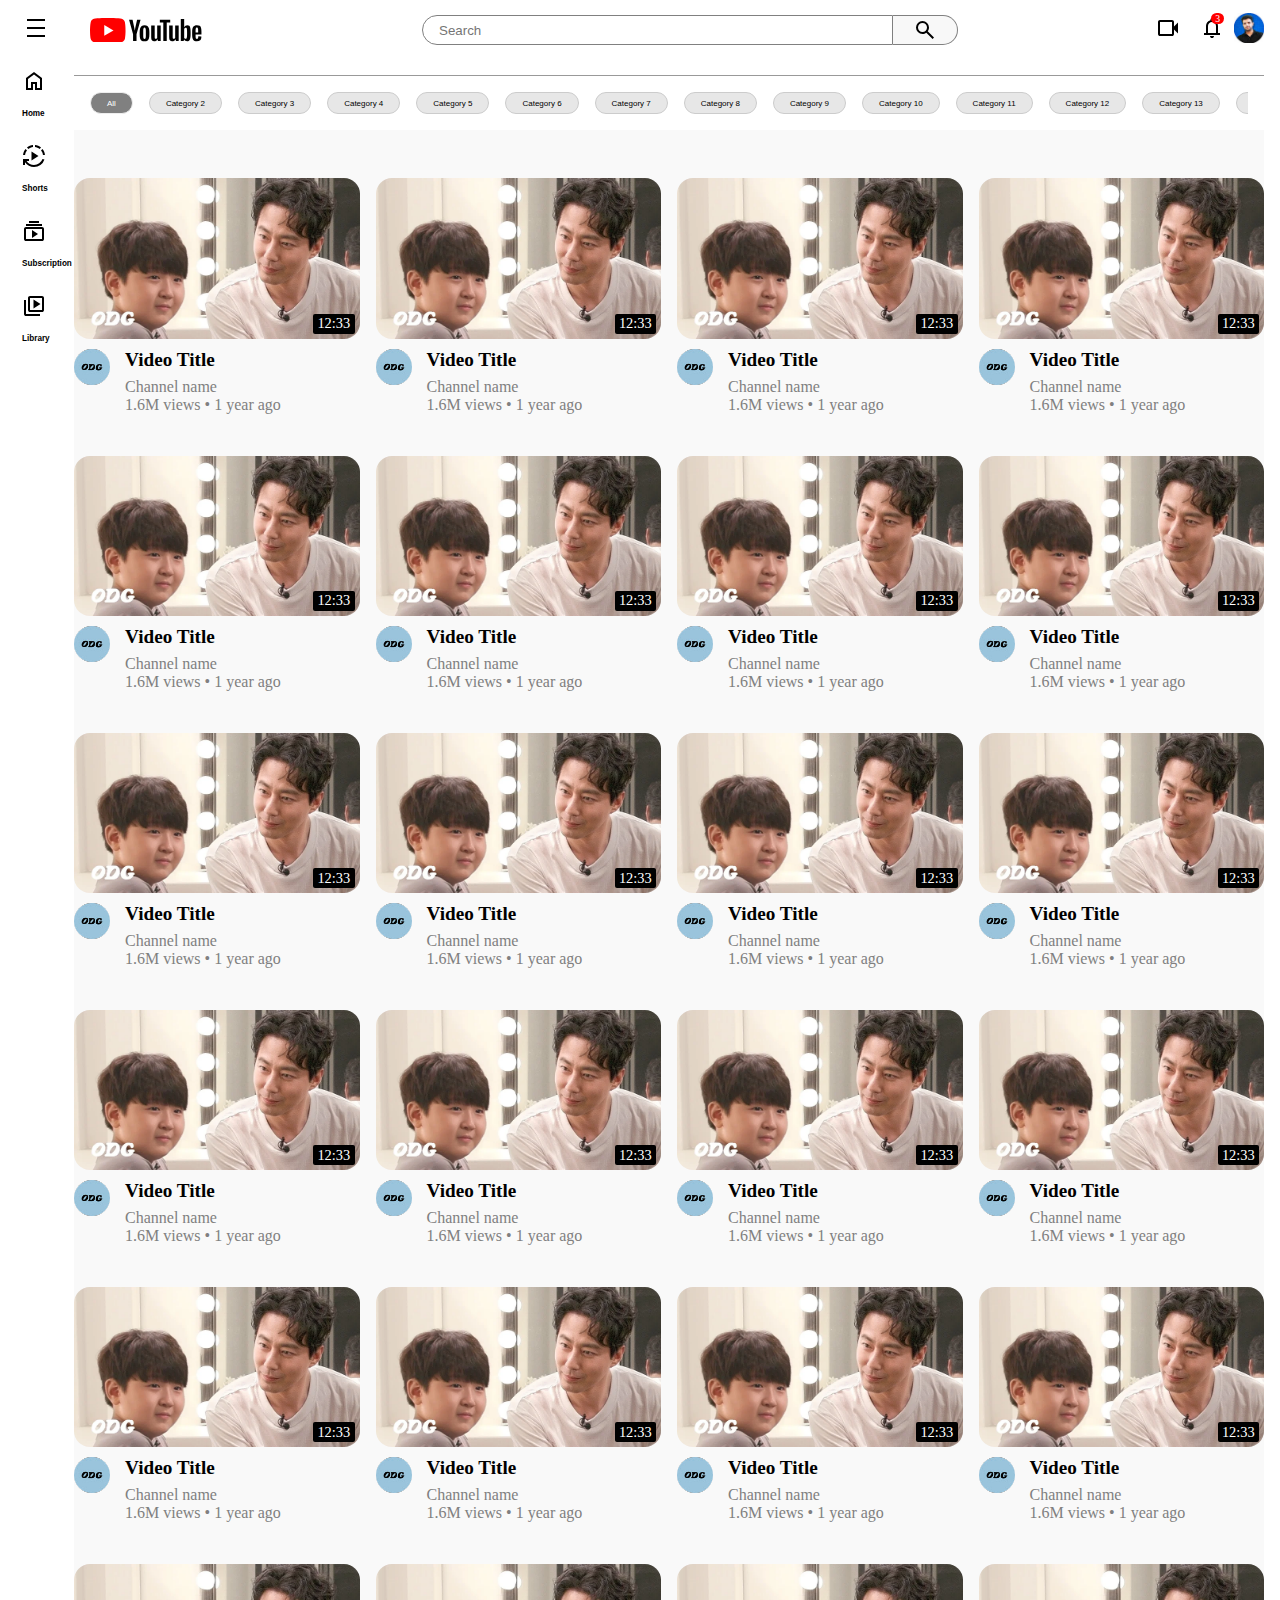
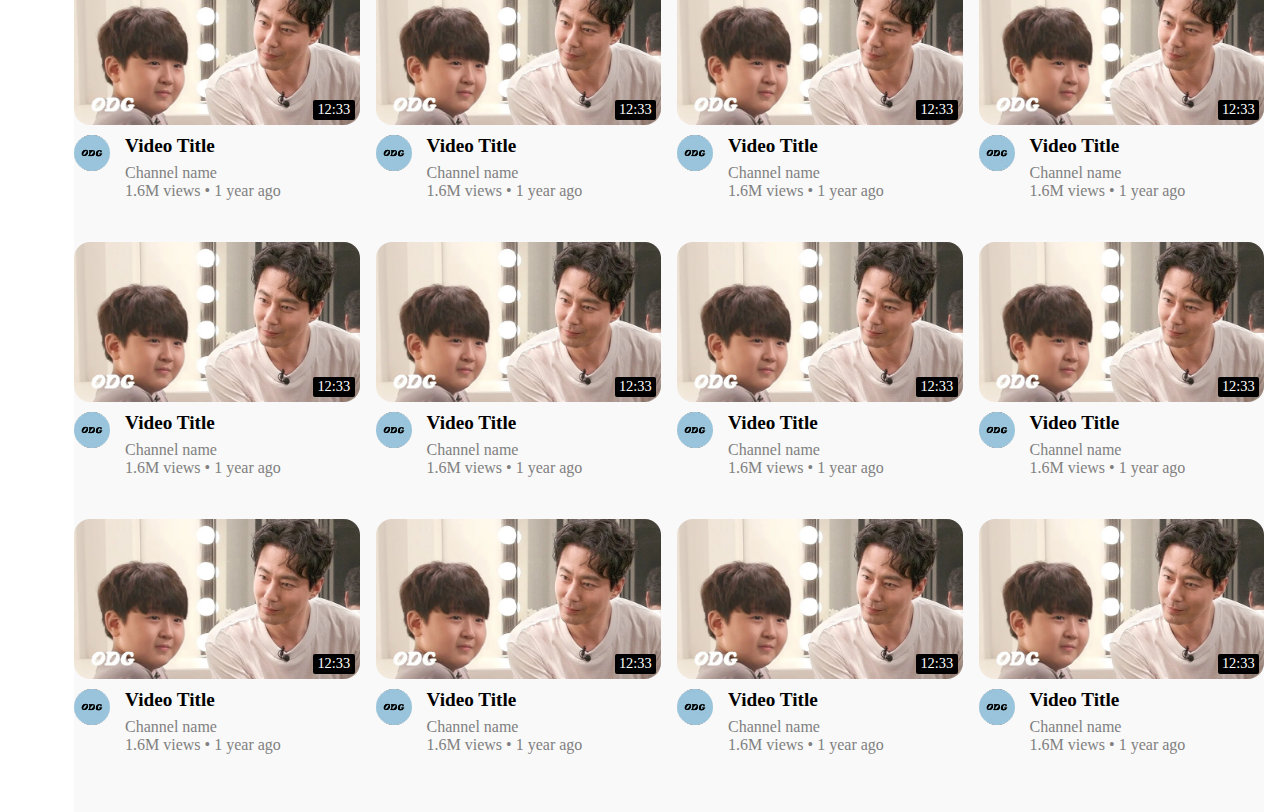
<file: index.html>
<!DOCTYPE html>
<html lang="en">
<head>
    <meta charset="UTF-8">
    <meta name="viewport" content="width=device-width, initial-scale=1.0">
    <title>YouTube</title>
    <link rel="stylesheet" href="YouTube1.css">
    <link rel="icon" type="image/x-icon" href="Thumbnail/youtube.ico">
</head>
<body>
    <header>
        <div class="head-log">
            <a href="#">
                <svg viewBox="0 0 90 20" focusable="false"  style="pointer-events: none; display: block; width: 7rem">
                    <svg viewBox="0 0 90 20" preserveAspectRatio="xMidYMid meet" xmlns="http://www.w3.org/2000/svg">
                        <g>
                        <path d="M27.9727 3.12324C27.6435 1.89323 26.6768 0.926623 25.4468 0.597366C23.2197 2.24288e-07 14.285 0 14.285 0C14.285 0 5.35042 2.24288e-07 3.12323 0.597366C1.89323 0.926623 0.926623 1.89323 0.597366 3.12324C2.24288e-07 5.35042 0 10 0 10C0 10 2.24288e-07 14.6496 0.597366 16.8768C0.926623 18.1068 1.89323 19.0734 3.12323 19.4026C5.35042 20 14.285 20 14.285 20C14.285 20 23.2197 20 25.4468 19.4026C26.6768 19.0734 27.6435 18.1068 27.9727 16.8768C28.5701 14.6496 28.5701 10 28.5701 10C28.5701 10 28.5677 5.35042 27.9727 3.12324Z" fill="#FF0000"></path>
                        <path d="M11.4253 14.2854L18.8477 10.0004L11.4253 5.71533V14.2854Z" fill="white"></path>
                        </g>
                        <g>
                        <g>
                            <path d="M34.6024 13.0036L31.3945 1.41846H34.1932L35.3174 6.6701C35.6043 7.96361 35.8136 9.06662 35.95 9.97913H36.0323C36.1264 9.32532 36.3381 8.22937 36.665 6.68892L37.8291 1.41846H40.6278L37.3799 13.0036V18.561H34.6001V13.0036H34.6024Z"></path>
                            <path d="M41.4697 18.1937C40.9053 17.8127 40.5031 17.22 40.2632 16.4157C40.0257 15.6114 39.9058 14.5437 39.9058 13.2078V11.3898C39.9058 10.0422 40.0422 8.95805 40.315 8.14196C40.5878 7.32588 41.0135 6.72851 41.592 6.35457C42.1706 5.98063 42.9302 5.79248 43.871 5.79248C44.7976 5.79248 45.5384 5.98298 46.0981 6.36398C46.6555 6.74497 47.0647 7.34234 47.3234 8.15137C47.5821 8.96275 47.7115 10.0422 47.7115 11.3898V13.2078C47.7115 14.5437 47.5845 15.6161 47.3329 16.4251C47.0812 17.2365 46.672 17.8292 46.1075 18.2031C45.5431 18.5771 44.7764 18.7652 43.8098 18.7652C42.8126 18.7675 42.0342 18.5747 41.4697 18.1937ZM44.6353 16.2323C44.7905 15.8231 44.8705 15.1575 44.8705 14.2309V10.3292C44.8705 9.43077 44.7929 8.77225 44.6353 8.35833C44.4777 7.94206 44.2026 7.7351 43.8074 7.7351C43.4265 7.7351 43.156 7.94206 43.0008 8.35833C42.8432 8.77461 42.7656 9.43077 42.7656 10.3292V14.2309C42.7656 15.1575 42.8408 15.8254 42.9914 16.2323C43.1419 16.6415 43.4123 16.8461 43.8074 16.8461C44.2026 16.8461 44.4777 16.6415 44.6353 16.2323Z"></path>
                            <path d="M56.8154 18.5634H54.6094L54.3648 17.03H54.3037C53.7039 18.1871 52.8055 18.7656 51.6061 18.7656C50.7759 18.7656 50.1621 18.4928 49.767 17.9496C49.3719 17.4039 49.1743 16.5526 49.1743 15.3955V6.03751H51.9942V15.2308C51.9942 15.7906 52.0553 16.188 52.1776 16.4256C52.2999 16.6631 52.5045 16.783 52.7914 16.783C53.036 16.783 53.2712 16.7078 53.497 16.5573C53.7228 16.4067 53.8874 16.2162 53.9979 15.9858V6.03516H56.8154V18.5634Z"></path>
                            <path d="M64.4755 3.68758H61.6768V18.5629H58.9181V3.68758H56.1194V1.42041H64.4755V3.68758Z"></path>
                            <path d="M71.2768 18.5634H69.0708L68.8262 17.03H68.7651C68.1654 18.1871 67.267 18.7656 66.0675 18.7656C65.2373 18.7656 64.6235 18.4928 64.2284 17.9496C63.8333 17.4039 63.6357 16.5526 63.6357 15.3955V6.03751H66.4556V15.2308C66.4556 15.7906 66.5167 16.188 66.639 16.4256C66.7613 16.6631 66.9659 16.783 67.2529 16.783C67.4974 16.783 67.7326 16.7078 67.9584 16.5573C68.1842 16.4067 68.3488 16.2162 68.4593 15.9858V6.03516H71.2768V18.5634Z"></path>
                            <path d="M80.609 8.0387C80.4373 7.24849 80.1621 6.67699 79.7812 6.32186C79.4002 5.96674 78.8757 5.79035 78.2078 5.79035C77.6904 5.79035 77.2059 5.93616 76.7567 6.23014C76.3075 6.52412 75.9594 6.90747 75.7148 7.38489H75.6937V0.785645H72.9773V18.5608H75.3056L75.5925 17.3755H75.6537C75.8724 17.7988 76.1993 18.1304 76.6344 18.3774C77.0695 18.622 77.554 18.7443 78.0855 18.7443C79.038 18.7443 79.7412 18.3045 80.1904 17.4272C80.6396 16.5476 80.8653 15.1765 80.8653 13.3092V11.3266C80.8653 9.92722 80.7783 8.82892 80.609 8.0387ZM78.0243 13.1492C78.0243 14.0617 77.9867 14.7767 77.9114 15.2941C77.8362 15.8115 77.7115 16.1808 77.5328 16.3971C77.3564 16.6158 77.1165 16.724 76.8178 16.724C76.585 16.724 76.371 16.6699 76.1734 16.5594C75.9759 16.4512 75.816 16.2866 75.6937 16.0702V8.96062C75.7877 8.6196 75.9524 8.34209 76.1852 8.12337C76.4157 7.90465 76.6697 7.79646 76.9401 7.79646C77.2271 7.79646 77.4481 7.90935 77.6034 8.13278C77.7609 8.35855 77.8691 8.73485 77.9303 9.26636C77.9914 9.79787 78.022 10.5528 78.022 11.5335V13.1492H78.0243Z"></path>
                            <path d="M84.8657 13.8712C84.8657 14.6755 84.8892 15.2776 84.9363 15.6798C84.9833 16.0819 85.0821 16.3736 85.2326 16.5594C85.3831 16.7428 85.6136 16.8345 85.9264 16.8345C86.3474 16.8345 86.639 16.6699 86.7942 16.343C86.9518 16.0161 87.0365 15.4705 87.0506 14.7085L89.4824 14.8519C89.4965 14.9601 89.5035 15.1106 89.5035 15.3011C89.5035 16.4582 89.186 17.3237 88.5534 17.8952C87.9208 18.4667 87.0247 18.7536 85.8676 18.7536C84.4777 18.7536 83.504 18.3185 82.9466 17.446C82.3869 16.5735 82.1094 15.2259 82.1094 13.4008V11.2136C82.1094 9.33452 82.3987 7.96105 82.9772 7.09558C83.5558 6.2301 84.5459 5.79736 85.9499 5.79736C86.9165 5.79736 87.6597 5.97375 88.1771 6.32888C88.6945 6.684 89.059 7.23433 89.2707 7.98457C89.4824 8.7348 89.5882 9.76961 89.5882 11.0913V13.2362H84.8657V13.8712ZM85.2232 7.96811C85.0797 8.14449 84.9857 8.43377 84.9363 8.83593C84.8892 9.2381 84.8657 9.84722 84.8657 10.6657V11.5641H86.9283V10.6657C86.9283 9.86133 86.9001 9.25221 86.846 8.83593C86.7919 8.41966 86.6931 8.12803 86.5496 7.95635C86.4062 7.78702 86.1851 7.7 85.8864 7.7C85.5854 7.70235 85.3643 7.79172 85.2232 7.96811Z"></path>
                        </g>
                        </g>
                    </svg>
                </svg>
            </a>
        </div>
        <form class="search-bar">
            <input class="search-input" placeholder="Search"/>
            <button type="submit" class="search-button">
                <svg xmlns="http://www.w3.org/2000/svg" height="24" viewBox="0 -960 960 960" width="24">
                    <path d="M784-120 532-372q-30 24-69 38t-83 14q-109 0-184.5-75.5T120-580q0-109 75.5-184.5T380-840q109 0 184.5 75.5T640-580q0 44-14 83t-38 69l252 252-56 56ZM380-400q75 0 127.5-52.5T560-580q0-75-52.5-127.5T380-760q-75 0-127.5 52.5T200-580q0 75 52.5 127.5T380-400Z"/>
                </svg>
            </button>
        </form>
        <div class="menu-icon">
            <a href="#">
                <svg xmlns="http://www.w3.org/2000/svg" height="24" viewBox="0 -960 960 960" width="24">
                    <path d="M160-160q-33 0-56.5-23.5T80-240v-480q0-33 23.5-56.5T160-800h480q33 0 56.5 23.5T720-720v180l160-160v440L720-420v180q0 33-23.5 56.5T640-160H160Zm0-80h480v-480H160v480Zm0 0v-480 480Z"/>
                </svg>
            </a>
            
            <div class="notification">
                <a href="#">
                    <svg xmlns="http://www.w3.org/2000/svg" height="24" viewBox="0 -960 960 960" width="24">
                        <path d="M160-200v-80h80v-280q0-83 50-147.5T420-792v-28q0-25 17.5-42.5T480-880q25 0 42.5 17.5T540-820v28q80 20 130 84.5T720-560v280h80v80H160Zm320-300Zm0 420q-33 0-56.5-23.5T400-160h160q0 33-23.5 56.5T480-80ZM320-280h320v-280q0-66-47-113t-113-47q-66 0-113 47t-47 113v280Z"/>
                    </svg>
                    <div class="not-count">3</div>
                </a>
            </div>
            <a href="#">
                <img src="Thumbnail/thumbnail3.1.jpeg" alt="User" width="30rem">
            </a>
        </div>
    </header>
    <div class="content">
        <div class="sidebar">
            <input type="radio" id="menu-option" name="menu-option">
            <label for="menu-option">
                <svg xmlns="http://www.w3.org/2000/svg" height="24" viewBox="0 -960 960 960" width="24">
                    <path d="M120-120v-80h720v80H120Zm0-320v-80h720v80H120Zm0-320v-80h720v80H120Z"/>
                </svg>
            </label>
            <div class="menu-options">
                <div class="sidebar-container">
                    <button class="sidebar-item">
                        <svg xmlns="http://www.w3.org/2000/svg" height="24" viewBox="0 -960 960 960" width="24">
                            <path d="M240-200h120v-240h240v240h120v-360L480-740 240-560v360Zm-80 80v-480l320-240 320 240v480H520v-240h-80v240H160Zm320-350Z"/>
                        </svg>
                        <div class="menu-text">
                            <h6>Home</h6>
                        </div>
                        
                    </button>
                </div>
                <div class="sidebar-container">
                    <button class="sidebar-item">
                        <svg xmlns="http://www.w3.org/2000/svg" height="24" viewBox="0 -960 960 960" width="24">
                            <path d="M380-300v-360l280 180-280 180ZM480-40q-108 0-202.5-49.5T120-228v108H40v-240h240v80h-98q51 75 129.5 117.5T480-120q115 0 208.5-66T820-361l78 18q-45 136-160 219.5T480-40ZM42-520q7-67 32-128.5T143-762l57 57q-32 41-52 87.5T123-520H42Zm214-241-57-57q53-44 114-69.5T440-918v80q-51 5-97 25t-87 52Zm449 0q-41-32-87.5-52T520-838v-80q67 6 128.5 31T762-818l-57 57Zm133 241q-5-51-25-97.5T761-705l57-57q44 52 69 113.5T918-520h-80Z"/>
                        </svg>
                        <h6>Shorts</h6>
                    </button>
                </div>
                <div class="sidebar-container">
                    <button class="sidebar-item">
                        <svg xmlns="http://www.w3.org/2000/svg" height="24" viewBox="0 -960 960 960" width="24">
                            <path d="M160-80q-33 0-56.5-23.5T80-160v-400q0-33 23.5-56.5T160-640h640q33 0 56.5 23.5T880-560v400q0 33-23.5 56.5T800-80H160Zm0-80h640v-400H160v400Zm240-40 240-160-240-160v320ZM160-680v-80h640v80H160Zm120-120v-80h400v80H280ZM160-160v-400 400Z"/>
                        </svg>
                        <h6>Subscription</h6>
                    </button>
                </div>
                <div class="menu-border"></div>
                <div class="sidebar-container">
                    <button class="sidebar-item">
                        <svg xmlns="http://www.w3.org/2000/svg" height="24" viewBox="0 -960 960 960" width="24">
                            <path d="m460-380 280-180-280-180v360ZM320-240q-33 0-56.5-23.5T240-320v-480q0-33 23.5-56.5T320-880h480q33 0 56.5 23.5T880-800v480q0 33-23.5 56.5T800-240H320Zm0-80h480v-480H320v480ZM160-80q-33 0-56.5-23.5T80-160v-560h80v560h560v80H160Zm160-720v480-480Z"/>
                        </svg>
                        <h6>Library</h6>
                    </button>
                </div>
            </div> 
            <div class="deselector">
                <input type="radio" id="menu-option1" name="menu-option">
                <label for="menu-option1">
                    <svg xmlns="http://www.w3.org/2000/svg" height="24" viewBox="0 -960 960 960" width="24">
                        <path d="M120-120v-80h720v80H120Zm0-320v-80h720v80H120Zm0-320v-80h720v80H120Z"/>
                    </svg>
                </label>
            </div>
        </div>
        <div class="main-page">
            <div class="categories">
                <secton class="cat-section">
                    <button class="category active">All</button>
                    <button class="category">Category 2</button>
                    <button class="category">Category 3</button>
                    <button class="category">Category 4</button>
                    <button class="category">Category 5</button>
                    <button class="category">Category 6</button>
                    <button class="category">Category 7</button>
                    <button class="category">Category 8</button>
                    <button class="category">Category 9</button>
                    <button class="category">Category 10</button>
                    <button class="category">Category 11</button>
                    <button class="category">Category 12</button>
                    <button class="category">Category 13</button>
                    <button class="category">Category 14</button>
                    <button class="category">Category 15</button>
                    <button class="category">Category 16</button>
                    <button class="category">Category 17</button>
                    <button class="category">Category 18</button>
                    <button class="category">Category 19</button>
                    <button class="category">Category 20</button>
                </secton>
            </div>
            <div class="videos">
                <section class="video-section">
                    <article class="video-container">
                        <div class="image-cont1">
                            <a href="https://www.youtube.com/watch?v=ejHG16CZrXI" class="thumbnail" timestamp="12:33">
                                <img class="thumbnail-image" src="Thumbnail/thumbnail2.webp" alt="thumbnail">
                            </a>
                        </div>
                        <div class="text-section">
                            <div class="image-cont2">
                                <a href="https://www.youtube.com/@TheCoderCoder">
                                    <img class="thumbnail-icon" src="Thumbnail/thumbnail2.2.jpeg" alt="thumbnail">
                                </a>
                            </div>
                            <div class="video-details">
                                <a href="#" class="video-title">
                                    Video Title
                                </a>
                                <a href="#" class="channel">
                                    Channel name
                                </a>
                                <div class="video-metadata">
                                    <span>1.6M views</span>
                                    •
                                    <span>1 year ago</span>
                                </div>
                            </div>
                            <div class="video-options">
                                <svg xmlns="http://www.w3.org/2000/svg" height="24" viewBox="0 -960 960 960" width="24">
                                    <path d="M480-160q-33 0-56.5-23.5T400-240q0-33 23.5-56.5T480-320q33 0 56.5 23.5T560-240q0 33-23.5 56.5T480-160Zm0-240q-33 0-56.5-23.5T400-480q0-33 23.5-56.5T480-560q33 0 56.5 23.5T560-480q0 33-23.5 56.5T480-400Zm0-240q-33 0-56.5-23.5T400-720q0-33 23.5-56.5T480-800q33 0 56.5 23.5T560-720q0 33-23.5 56.5T480-640Z"/>
                                </svg>
                            </div>
                        </div>
                        
                    </article>
                    <article class="video-container">
                        <div class="image-cont1">
                            <a href="https://www.youtube.com/watch?v=ejHG16CZrXI" class="thumbnail" timestamp="12:33">
                                <img class="thumbnail-image" src="Thumbnail/thumbnail2.webp" alt="thumbnail">
                            </a>
                        </div>
                        <div class="text-section">
                            <div class="image-cont2">
                                <a href="https://www.youtube.com/@TheCoderCoder">
                                    <img class="thumbnail-icon" src="Thumbnail/thumbnail2.2.jpeg" alt="thumbnail">
                                </a>
                            </div>
                            <div class="video-details">
                                <a href="#" class="video-title">
                                    Video Title
                                </a>
                                <a href="#" class="channel">
                                    Channel name
                                </a>
                                <div class="video-metadata">
                                    <span>1.6M views</span>
                                    •
                                    <span>1 year ago</span>
                                </div>
                            </div>
                            <div class="video-options">
                                <svg xmlns="http://www.w3.org/2000/svg" height="24" viewBox="0 -960 960 960" width="24">
                                    <path d="M480-160q-33 0-56.5-23.5T400-240q0-33 23.5-56.5T480-320q33 0 56.5 23.5T560-240q0 33-23.5 56.5T480-160Zm0-240q-33 0-56.5-23.5T400-480q0-33 23.5-56.5T480-560q33 0 56.5 23.5T560-480q0 33-23.5 56.5T480-400Zm0-240q-33 0-56.5-23.5T400-720q0-33 23.5-56.5T480-800q33 0 56.5 23.5T560-720q0 33-23.5 56.5T480-640Z"/>
                                </svg>
                            </div>
                        </div>
                        
                    </article>
                    <article class="video-container">
                        <div class="image-cont1">
                            <a href="https://www.youtube.com/watch?v=ejHG16CZrXI" class="thumbnail" timestamp="12:33">
                                <img class="thumbnail-image" src="Thumbnail/thumbnail2.webp" alt="thumbnail">
                            </a>
                        </div>
                        <div class="text-section">
                            <div class="image-cont2">
                                <a href="https://www.youtube.com/@TheCoderCoder">
                                    <img class="thumbnail-icon" src="Thumbnail/thumbnail2.2.jpeg" alt="thumbnail">
                                </a>
                            </div>
                            <div class="video-details">
                                <a href="#" class="video-title">
                                    Video Title
                                </a>
                                <a href="#" class="channel">
                                    Channel name
                                </a>
                                <div class="video-metadata">
                                    <span>1.6M views</span>
                                    •
                                    <span>1 year ago</span>
                                </div>
                            </div>
                            <div class="video-options">
                                <svg xmlns="http://www.w3.org/2000/svg" height="24" viewBox="0 -960 960 960" width="24">
                                    <path d="M480-160q-33 0-56.5-23.5T400-240q0-33 23.5-56.5T480-320q33 0 56.5 23.5T560-240q0 33-23.5 56.5T480-160Zm0-240q-33 0-56.5-23.5T400-480q0-33 23.5-56.5T480-560q33 0 56.5 23.5T560-480q0 33-23.5 56.5T480-400Zm0-240q-33 0-56.5-23.5T400-720q0-33 23.5-56.5T480-800q33 0 56.5 23.5T560-720q0 33-23.5 56.5T480-640Z"/>
                                </svg>
                            </div>
                        </div>
                        
                    </article>
                    <article class="video-container">
                        <div class="image-cont1">
                            <a href="https://www.youtube.com/watch?v=ejHG16CZrXI" class="thumbnail" timestamp="12:33">
                                <img class="thumbnail-image" src="Thumbnail/thumbnail2.webp" alt="thumbnail">
                            </a>
                        </div>
                        <div class="text-section">
                            <div class="image-cont2">
                                <a href="https://www.youtube.com/@TheCoderCoder">
                                    <img class="thumbnail-icon" src="Thumbnail/thumbnail2.2.jpeg" alt="thumbnail">
                                </a>
                            </div>
                            <div class="video-details">
                                <a href="#" class="video-title">
                                    Video Title
                                </a>
                                <a href="#" class="channel">
                                    Channel name
                                </a>
                                <div class="video-metadata">
                                    <span>1.6M views</span>
                                    •
                                    <span>1 year ago</span>
                                </div>
                            </div>
                            <div class="video-options">
                                <svg xmlns="http://www.w3.org/2000/svg" height="24" viewBox="0 -960 960 960" width="24">
                                    <path d="M480-160q-33 0-56.5-23.5T400-240q0-33 23.5-56.5T480-320q33 0 56.5 23.5T560-240q0 33-23.5 56.5T480-160Zm0-240q-33 0-56.5-23.5T400-480q0-33 23.5-56.5T480-560q33 0 56.5 23.5T560-480q0 33-23.5 56.5T480-400Zm0-240q-33 0-56.5-23.5T400-720q0-33 23.5-56.5T480-800q33 0 56.5 23.5T560-720q0 33-23.5 56.5T480-640Z"/>
                                </svg>
                            </div>
                        </div>
                        
                    </article>
                    <article class="video-container">
                        <div class="image-cont1">
                            <a href="https://www.youtube.com/watch?v=ejHG16CZrXI" class="thumbnail" timestamp="12:33">
                                <img class="thumbnail-image" src="Thumbnail/thumbnail2.webp" alt="thumbnail">
                            </a>
                        </div>
                        <div class="text-section">
                            <div class="image-cont2">
                                <a href="https://www.youtube.com/@TheCoderCoder">
                                    <img class="thumbnail-icon" src="Thumbnail/thumbnail2.2.jpeg" alt="thumbnail">
                                </a>
                            </div>
                            <div class="video-details">
                                <a href="#" class="video-title">
                                    Video Title
                                </a>
                                <a href="#" class="channel">
                                    Channel name
                                </a>
                                <div class="video-metadata">
                                    <span>1.6M views</span>
                                    •
                                    <span>1 year ago</span>
                                </div>
                            </div>
                            <div class="video-options">
                                <svg xmlns="http://www.w3.org/2000/svg" height="24" viewBox="0 -960 960 960" width="24">
                                    <path d="M480-160q-33 0-56.5-23.5T400-240q0-33 23.5-56.5T480-320q33 0 56.5 23.5T560-240q0 33-23.5 56.5T480-160Zm0-240q-33 0-56.5-23.5T400-480q0-33 23.5-56.5T480-560q33 0 56.5 23.5T560-480q0 33-23.5 56.5T480-400Zm0-240q-33 0-56.5-23.5T400-720q0-33 23.5-56.5T480-800q33 0 56.5 23.5T560-720q0 33-23.5 56.5T480-640Z"/>
                                </svg>
                            </div>
                        </div>
                        
                    </article>
                    <article class="video-container">
                        <div class="image-cont1">
                            <a href="https://www.youtube.com/watch?v=ejHG16CZrXI" class="thumbnail" timestamp="12:33">
                                <img class="thumbnail-image" src="Thumbnail/thumbnail2.webp" alt="thumbnail">
                            </a>
                        </div>
                        <div class="text-section">
                            <div class="image-cont2">
                                <a href="https://www.youtube.com/@TheCoderCoder">
                                    <img class="thumbnail-icon" src="Thumbnail/thumbnail2.2.jpeg" alt="thumbnail">
                                </a>
                            </div>
                            <div class="video-details">
                                <a href="#" class="video-title">
                                    Video Title
                                </a>
                                <a href="#" class="channel">
                                    Channel name
                                </a>
                                <div class="video-metadata">
                                    <span>1.6M views</span>
                                    •
                                    <span>1 year ago</span>
                                </div>
                            </div>
                            <div class="video-options">
                                <svg xmlns="http://www.w3.org/2000/svg" height="24" viewBox="0 -960 960 960" width="24">
                                    <path d="M480-160q-33 0-56.5-23.5T400-240q0-33 23.5-56.5T480-320q33 0 56.5 23.5T560-240q0 33-23.5 56.5T480-160Zm0-240q-33 0-56.5-23.5T400-480q0-33 23.5-56.5T480-560q33 0 56.5 23.5T560-480q0 33-23.5 56.5T480-400Zm0-240q-33 0-56.5-23.5T400-720q0-33 23.5-56.5T480-800q33 0 56.5 23.5T560-720q0 33-23.5 56.5T480-640Z"/>
                                </svg>
                            </div>
                        </div>
                        
                    </article>
                    <article class="video-container">
                        <div class="image-cont1">
                            <a href="https://www.youtube.com/watch?v=ejHG16CZrXI" class="thumbnail" timestamp="12:33">
                                <img class="thumbnail-image" src="Thumbnail/thumbnail2.webp" alt="thumbnail">
                            </a>
                        </div>
                        <div class="text-section">
                            <div class="image-cont2">
                                <a href="https://www.youtube.com/@TheCoderCoder">
                                    <img class="thumbnail-icon" src="Thumbnail/thumbnail2.2.jpeg" alt="thumbnail">
                                </a>
                            </div>
                            <div class="video-details">
                                <a href="#" class="video-title">
                                    Video Title
                                </a>
                                <a href="#" class="channel">
                                    Channel name
                                </a>
                                <div class="video-metadata">
                                    <span>1.6M views</span>
                                    •
                                    <span>1 year ago</span>
                                </div>
                            </div>
                            <div class="video-options">
                                <svg xmlns="http://www.w3.org/2000/svg" height="24" viewBox="0 -960 960 960" width="24">
                                    <path d="M480-160q-33 0-56.5-23.5T400-240q0-33 23.5-56.5T480-320q33 0 56.5 23.5T560-240q0 33-23.5 56.5T480-160Zm0-240q-33 0-56.5-23.5T400-480q0-33 23.5-56.5T480-560q33 0 56.5 23.5T560-480q0 33-23.5 56.5T480-400Zm0-240q-33 0-56.5-23.5T400-720q0-33 23.5-56.5T480-800q33 0 56.5 23.5T560-720q0 33-23.5 56.5T480-640Z"/>
                                </svg>
                            </div>
                        </div>
                        
                    </article>
                    <article class="video-container">
                        <div class="image-cont1">
                            <a href="https://www.youtube.com/watch?v=ejHG16CZrXI" class="thumbnail" timestamp="12:33">
                                <img class="thumbnail-image" src="Thumbnail/thumbnail2.webp" alt="thumbnail">
                            </a>
                        </div>
                        <div class="text-section">
                            <div class="image-cont2">
                                <a href="https://www.youtube.com/@TheCoderCoder">
                                    <img class="thumbnail-icon" src="Thumbnail/thumbnail2.2.jpeg" alt="thumbnail">
                                </a>
                            </div>
                            <div class="video-details">
                                <a href="#" class="video-title">
                                    Video Title
                                </a>
                                <a href="#" class="channel">
                                    Channel name
                                </a>
                                <div class="video-metadata">
                                    <span>1.6M views</span>
                                    •
                                    <span>1 year ago</span>
                                </div>
                            </div>
                            <div class="video-options">
                                <svg xmlns="http://www.w3.org/2000/svg" height="24" viewBox="0 -960 960 960" width="24">
                                    <path d="M480-160q-33 0-56.5-23.5T400-240q0-33 23.5-56.5T480-320q33 0 56.5 23.5T560-240q0 33-23.5 56.5T480-160Zm0-240q-33 0-56.5-23.5T400-480q0-33 23.5-56.5T480-560q33 0 56.5 23.5T560-480q0 33-23.5 56.5T480-400Zm0-240q-33 0-56.5-23.5T400-720q0-33 23.5-56.5T480-800q33 0 56.5 23.5T560-720q0 33-23.5 56.5T480-640Z"/>
                                </svg>
                            </div>
                        </div>
                        
                    </article>
                    <article class="video-container">
                        <div class="image-cont1">
                            <a href="https://www.youtube.com/watch?v=ejHG16CZrXI" class="thumbnail" timestamp="12:33">
                                <img class="thumbnail-image" src="Thumbnail/thumbnail2.webp" alt="thumbnail">
                            </a>
                        </div>
                        <div class="text-section">
                            <div class="image-cont2">
                                <a href="https://www.youtube.com/@TheCoderCoder">
                                    <img class="thumbnail-icon" src="Thumbnail/thumbnail2.2.jpeg" alt="thumbnail">
                                </a>
                            </div>
                            <div class="video-details">
                                <a href="#" class="video-title">
                                    Video Title
                                </a>
                                <a href="#" class="channel">
                                    Channel name
                                </a>
                                <div class="video-metadata">
                                    <span>1.6M views</span>
                                    •
                                    <span>1 year ago</span>
                                </div>
                            </div>
                            <div class="video-options">
                                <svg xmlns="http://www.w3.org/2000/svg" height="24" viewBox="0 -960 960 960" width="24">
                                    <path d="M480-160q-33 0-56.5-23.5T400-240q0-33 23.5-56.5T480-320q33 0 56.5 23.5T560-240q0 33-23.5 56.5T480-160Zm0-240q-33 0-56.5-23.5T400-480q0-33 23.5-56.5T480-560q33 0 56.5 23.5T560-480q0 33-23.5 56.5T480-400Zm0-240q-33 0-56.5-23.5T400-720q0-33 23.5-56.5T480-800q33 0 56.5 23.5T560-720q0 33-23.5 56.5T480-640Z"/>
                                </svg>
                            </div>
                        </div>
                        
                    </article>
                    <article class="video-container">
                        <div class="image-cont1">
                            <a href="https://www.youtube.com/watch?v=ejHG16CZrXI" class="thumbnail" timestamp="12:33">
                                <img class="thumbnail-image" src="Thumbnail/thumbnail2.webp" alt="thumbnail">
                            </a>
                        </div>
                        <div class="text-section">
                            <div class="image-cont2">
                                <a href="https://www.youtube.com/@TheCoderCoder">
                                    <img class="thumbnail-icon" src="Thumbnail/thumbnail2.2.jpeg" alt="thumbnail">
                                </a>
                            </div>
                            <div class="video-details">
                                <a href="#" class="video-title">
                                    Video Title
                                </a>
                                <a href="#" class="channel">
                                    Channel name
                                </a>
                                <div class="video-metadata">
                                    <span>1.6M views</span>
                                    •
                                    <span>1 year ago</span>
                                </div>
                            </div>
                            <div class="video-options">
                                <svg xmlns="http://www.w3.org/2000/svg" height="24" viewBox="0 -960 960 960" width="24">
                                    <path d="M480-160q-33 0-56.5-23.5T400-240q0-33 23.5-56.5T480-320q33 0 56.5 23.5T560-240q0 33-23.5 56.5T480-160Zm0-240q-33 0-56.5-23.5T400-480q0-33 23.5-56.5T480-560q33 0 56.5 23.5T560-480q0 33-23.5 56.5T480-400Zm0-240q-33 0-56.5-23.5T400-720q0-33 23.5-56.5T480-800q33 0 56.5 23.5T560-720q0 33-23.5 56.5T480-640Z"/>
                                </svg>
                            </div>
                        </div>
                        
                    </article>
                    <article class="video-container">
                        <div class="image-cont1">
                            <a href="https://www.youtube.com/watch?v=ejHG16CZrXI" class="thumbnail" timestamp="12:33">
                                <img class="thumbnail-image" src="Thumbnail/thumbnail2.webp" alt="thumbnail">
                            </a>
                        </div>
                        <div class="text-section">
                            <div class="image-cont2">
                                <a href="https://www.youtube.com/@TheCoderCoder">
                                    <img class="thumbnail-icon" src="Thumbnail/thumbnail2.2.jpeg" alt="thumbnail">
                                </a>
                            </div>
                            <div class="video-details">
                                <a href="#" class="video-title">
                                    Video Title
                                </a>
                                <a href="#" class="channel">
                                    Channel name
                                </a>
                                <div class="video-metadata">
                                    <span>1.6M views</span>
                                    •
                                    <span>1 year ago</span>
                                </div>
                            </div>
                            <div class="video-options">
                                <svg xmlns="http://www.w3.org/2000/svg" height="24" viewBox="0 -960 960 960" width="24">
                                    <path d="M480-160q-33 0-56.5-23.5T400-240q0-33 23.5-56.5T480-320q33 0 56.5 23.5T560-240q0 33-23.5 56.5T480-160Zm0-240q-33 0-56.5-23.5T400-480q0-33 23.5-56.5T480-560q33 0 56.5 23.5T560-480q0 33-23.5 56.5T480-400Zm0-240q-33 0-56.5-23.5T400-720q0-33 23.5-56.5T480-800q33 0 56.5 23.5T560-720q0 33-23.5 56.5T480-640Z"/>
                                </svg>
                            </div>
                        </div>
                        
                    </article>
                    <article class="video-container">
                        <div class="image-cont1">
                            <a href="https://www.youtube.com/watch?v=ejHG16CZrXI" class="thumbnail" timestamp="12:33">
                                <img class="thumbnail-image" src="Thumbnail/thumbnail2.webp" alt="thumbnail">
                            </a>
                        </div>
                        <div class="text-section">
                            <div class="image-cont2">
                                <a href="https://www.youtube.com/@TheCoderCoder">
                                    <img class="thumbnail-icon" src="Thumbnail/thumbnail2.2.jpeg" alt="thumbnail">
                                </a>
                            </div>
                            <div class="video-details">
                                <a href="#" class="video-title">
                                    Video Title
                                </a>
                                <a href="#" class="channel">
                                    Channel name
                                </a>
                                <div class="video-metadata">
                                    <span>1.6M views</span>
                                    •
                                    <span>1 year ago</span>
                                </div>
                            </div>
                            <div class="video-options">
                                <svg xmlns="http://www.w3.org/2000/svg" height="24" viewBox="0 -960 960 960" width="24">
                                    <path d="M480-160q-33 0-56.5-23.5T400-240q0-33 23.5-56.5T480-320q33 0 56.5 23.5T560-240q0 33-23.5 56.5T480-160Zm0-240q-33 0-56.5-23.5T400-480q0-33 23.5-56.5T480-560q33 0 56.5 23.5T560-480q0 33-23.5 56.5T480-400Zm0-240q-33 0-56.5-23.5T400-720q0-33 23.5-56.5T480-800q33 0 56.5 23.5T560-720q0 33-23.5 56.5T480-640Z"/>
                                </svg>
                            </div>
                        </div>
                        
                    </article>
                    <article class="video-container">
                        <div class="image-cont1">
                            <a href="https://www.youtube.com/watch?v=ejHG16CZrXI" class="thumbnail" timestamp="12:33">
                                <img class="thumbnail-image" src="Thumbnail/thumbnail2.webp" alt="thumbnail">
                            </a>
                        </div>
                        <div class="text-section">
                            <div class="image-cont2">
                                <a href="https://www.youtube.com/@TheCoderCoder">
                                    <img class="thumbnail-icon" src="Thumbnail/thumbnail2.2.jpeg" alt="thumbnail">
                                </a>
                            </div>
                            <div class="video-details">
                                <a href="#" class="video-title">
                                    Video Title
                                </a>
                                <a href="#" class="channel">
                                    Channel name
                                </a>
                                <div class="video-metadata">
                                    <span>1.6M views</span>
                                    •
                                    <span>1 year ago</span>
                                </div>
                            </div>
                            <div class="video-options">
                                <svg xmlns="http://www.w3.org/2000/svg" height="24" viewBox="0 -960 960 960" width="24">
                                    <path d="M480-160q-33 0-56.5-23.5T400-240q0-33 23.5-56.5T480-320q33 0 56.5 23.5T560-240q0 33-23.5 56.5T480-160Zm0-240q-33 0-56.5-23.5T400-480q0-33 23.5-56.5T480-560q33 0 56.5 23.5T560-480q0 33-23.5 56.5T480-400Zm0-240q-33 0-56.5-23.5T400-720q0-33 23.5-56.5T480-800q33 0 56.5 23.5T560-720q0 33-23.5 56.5T480-640Z"/>
                                </svg>
                            </div>
                        </div>
                        
                    </article>
                    <article class="video-container">
                        <div class="image-cont1">
                            <a href="https://www.youtube.com/watch?v=ejHG16CZrXI" class="thumbnail" timestamp="12:33">
                                <img class="thumbnail-image" src="Thumbnail/thumbnail2.webp" alt="thumbnail">
                            </a>
                        </div>
                        <div class="text-section">
                            <div class="image-cont2">
                                <a href="https://www.youtube.com/@TheCoderCoder">
                                    <img class="thumbnail-icon" src="Thumbnail/thumbnail2.2.jpeg" alt="thumbnail">
                                </a>
                            </div>
                            <div class="video-details">
                                <a href="#" class="video-title">
                                    Video Title
                                </a>
                                <a href="#" class="channel">
                                    Channel name
                                </a>
                                <div class="video-metadata">
                                    <span>1.6M views</span>
                                    •
                                    <span>1 year ago</span>
                                </div>
                            </div>
                            <div class="video-options">
                                <svg xmlns="http://www.w3.org/2000/svg" height="24" viewBox="0 -960 960 960" width="24">
                                    <path d="M480-160q-33 0-56.5-23.5T400-240q0-33 23.5-56.5T480-320q33 0 56.5 23.5T560-240q0 33-23.5 56.5T480-160Zm0-240q-33 0-56.5-23.5T400-480q0-33 23.5-56.5T480-560q33 0 56.5 23.5T560-480q0 33-23.5 56.5T480-400Zm0-240q-33 0-56.5-23.5T400-720q0-33 23.5-56.5T480-800q33 0 56.5 23.5T560-720q0 33-23.5 56.5T480-640Z"/>
                                </svg>
                            </div>
                        </div>
                        
                    </article>
                    <article class="video-container">
                        <div class="image-cont1">
                            <a href="https://www.youtube.com/watch?v=ejHG16CZrXI" class="thumbnail" timestamp="12:33">
                                <img class="thumbnail-image" src="Thumbnail/thumbnail2.webp" alt="thumbnail">
                            </a>
                        </div>
                        <div class="text-section">
                            <div class="image-cont2">
                                <a href="https://www.youtube.com/@TheCoderCoder">
                                    <img class="thumbnail-icon" src="Thumbnail/thumbnail2.2.jpeg" alt="thumbnail">
                                </a>
                            </div>
                            <div class="video-details">
                                <a href="#" class="video-title">
                                    Video Title
                                </a>
                                <a href="#" class="channel">
                                    Channel name
                                </a>
                                <div class="video-metadata">
                                    <span>1.6M views</span>
                                    •
                                    <span>1 year ago</span>
                                </div>
                            </div>
                            <div class="video-options">
                                <svg xmlns="http://www.w3.org/2000/svg" height="24" viewBox="0 -960 960 960" width="24">
                                    <path d="M480-160q-33 0-56.5-23.5T400-240q0-33 23.5-56.5T480-320q33 0 56.5 23.5T560-240q0 33-23.5 56.5T480-160Zm0-240q-33 0-56.5-23.5T400-480q0-33 23.5-56.5T480-560q33 0 56.5 23.5T560-480q0 33-23.5 56.5T480-400Zm0-240q-33 0-56.5-23.5T400-720q0-33 23.5-56.5T480-800q33 0 56.5 23.5T560-720q0 33-23.5 56.5T480-640Z"/>
                                </svg>
                            </div>
                        </div>
                        
                    </article>
                    <article class="video-container">
                        <div class="image-cont1">
                            <a href="https://www.youtube.com/watch?v=ejHG16CZrXI" class="thumbnail" timestamp="12:33">
                                <img class="thumbnail-image" src="Thumbnail/thumbnail2.webp" alt="thumbnail">
                            </a>
                        </div>
                        <div class="text-section">
                            <div class="image-cont2">
                                <a href="https://www.youtube.com/@TheCoderCoder">
                                    <img class="thumbnail-icon" src="Thumbnail/thumbnail2.2.jpeg" alt="thumbnail">
                                </a>
                            </div>
                            <div class="video-details">
                                <a href="#" class="video-title">
                                    Video Title
                                </a>
                                <a href="#" class="channel">
                                    Channel name
                                </a>
                                <div class="video-metadata">
                                    <span>1.6M views</span>
                                    •
                                    <span>1 year ago</span>
                                </div>
                            </div>
                            <div class="video-options">
                                <svg xmlns="http://www.w3.org/2000/svg" height="24" viewBox="0 -960 960 960" width="24">
                                    <path d="M480-160q-33 0-56.5-23.5T400-240q0-33 23.5-56.5T480-320q33 0 56.5 23.5T560-240q0 33-23.5 56.5T480-160Zm0-240q-33 0-56.5-23.5T400-480q0-33 23.5-56.5T480-560q33 0 56.5 23.5T560-480q0 33-23.5 56.5T480-400Zm0-240q-33 0-56.5-23.5T400-720q0-33 23.5-56.5T480-800q33 0 56.5 23.5T560-720q0 33-23.5 56.5T480-640Z"/>
                                </svg>
                            </div>
                        </div>
                        
                    </article>
                    <article class="video-container">
                        <div class="image-cont1">
                            <a href="https://www.youtube.com/watch?v=ejHG16CZrXI" class="thumbnail" timestamp="12:33">
                                <img class="thumbnail-image" src="Thumbnail/thumbnail2.webp" alt="thumbnail">
                            </a>
                        </div>
                        <div class="text-section">
                            <div class="image-cont2">
                                <a href="https://www.youtube.com/@TheCoderCoder">
                                    <img class="thumbnail-icon" src="Thumbnail/thumbnail2.2.jpeg" alt="thumbnail">
                                </a>
                            </div>
                            <div class="video-details">
                                <a href="#" class="video-title">
                                    Video Title
                                </a>
                                <a href="#" class="channel">
                                    Channel name
                                </a>
                                <div class="video-metadata">
                                    <span>1.6M views</span>
                                    •
                                    <span>1 year ago</span>
                                </div>
                            </div>
                            <div class="video-options">
                                <svg xmlns="http://www.w3.org/2000/svg" height="24" viewBox="0 -960 960 960" width="24">
                                    <path d="M480-160q-33 0-56.5-23.5T400-240q0-33 23.5-56.5T480-320q33 0 56.5 23.5T560-240q0 33-23.5 56.5T480-160Zm0-240q-33 0-56.5-23.5T400-480q0-33 23.5-56.5T480-560q33 0 56.5 23.5T560-480q0 33-23.5 56.5T480-400Zm0-240q-33 0-56.5-23.5T400-720q0-33 23.5-56.5T480-800q33 0 56.5 23.5T560-720q0 33-23.5 56.5T480-640Z"/>
                                </svg>
                            </div>
                        </div>
                        
                    </article>
                    <article class="video-container">
                        <div class="image-cont1">
                            <a href="https://www.youtube.com/watch?v=ejHG16CZrXI" class="thumbnail" timestamp="12:33">
                                <img class="thumbnail-image" src="Thumbnail/thumbnail2.webp" alt="thumbnail">
                            </a>
                        </div>
                        <div class="text-section">
                            <div class="image-cont2">
                                <a href="https://www.youtube.com/@TheCoderCoder">
                                    <img class="thumbnail-icon" src="Thumbnail/thumbnail2.2.jpeg" alt="thumbnail">
                                </a>
                            </div>
                            <div class="video-details">
                                <a href="#" class="video-title">
                                    Video Title
                                </a>
                                <a href="#" class="channel">
                                    Channel name
                                </a>
                                <div class="video-metadata">
                                    <span>1.6M views</span>
                                    •
                                    <span>1 year ago</span>
                                </div>
                            </div>
                            <div class="video-options">
                                <svg xmlns="http://www.w3.org/2000/svg" height="24" viewBox="0 -960 960 960" width="24">
                                    <path d="M480-160q-33 0-56.5-23.5T400-240q0-33 23.5-56.5T480-320q33 0 56.5 23.5T560-240q0 33-23.5 56.5T480-160Zm0-240q-33 0-56.5-23.5T400-480q0-33 23.5-56.5T480-560q33 0 56.5 23.5T560-480q0 33-23.5 56.5T480-400Zm0-240q-33 0-56.5-23.5T400-720q0-33 23.5-56.5T480-800q33 0 56.5 23.5T560-720q0 33-23.5 56.5T480-640Z"/>
                                </svg>
                            </div>
                        </div>
                        
                    </article>
                    <article class="video-container">
                        <div class="image-cont1">
                            <a href="https://www.youtube.com/watch?v=ejHG16CZrXI" class="thumbnail" timestamp="12:33">
                                <img class="thumbnail-image" src="Thumbnail/thumbnail2.webp" alt="thumbnail">
                            </a>
                        </div>
                        <div class="text-section">
                            <div class="image-cont2">
                                <a href="https://www.youtube.com/@TheCoderCoder">
                                    <img class="thumbnail-icon" src="Thumbnail/thumbnail2.2.jpeg" alt="thumbnail">
                                </a>
                            </div>
                            <div class="video-details">
                                <a href="#" class="video-title">
                                    Video Title
                                </a>
                                <a href="#" class="channel">
                                    Channel name
                                </a>
                                <div class="video-metadata">
                                    <span>1.6M views</span>
                                    •
                                    <span>1 year ago</span>
                                </div>
                            </div>
                            <div class="video-options">
                                <svg xmlns="http://www.w3.org/2000/svg" height="24" viewBox="0 -960 960 960" width="24">
                                    <path d="M480-160q-33 0-56.5-23.5T400-240q0-33 23.5-56.5T480-320q33 0 56.5 23.5T560-240q0 33-23.5 56.5T480-160Zm0-240q-33 0-56.5-23.5T400-480q0-33 23.5-56.5T480-560q33 0 56.5 23.5T560-480q0 33-23.5 56.5T480-400Zm0-240q-33 0-56.5-23.5T400-720q0-33 23.5-56.5T480-800q33 0 56.5 23.5T560-720q0 33-23.5 56.5T480-640Z"/>
                                </svg>
                            </div>
                        </div>
                        
                    </article>
                    <article class="video-container">
                        <div class="image-cont1">
                            <a href="https://www.youtube.com/watch?v=ejHG16CZrXI" class="thumbnail" timestamp="12:33">
                                <img class="thumbnail-image" src="Thumbnail/thumbnail2.webp" alt="thumbnail">
                            </a>
                        </div>
                        <div class="text-section">
                            <div class="image-cont2">
                                <a href="https://www.youtube.com/@TheCoderCoder">
                                    <img class="thumbnail-icon" src="Thumbnail/thumbnail2.2.jpeg" alt="thumbnail">
                                </a>
                            </div>
                            <div class="video-details">
                                <a href="#" class="video-title">
                                    Video Title
                                </a>
                                <a href="#" class="channel">
                                    Channel name
                                </a>
                                <div class="video-metadata">
                                    <span>1.6M views</span>
                                    •
                                    <span>1 year ago</span>
                                </div>
                            </div>
                            <div class="video-options">
                                <svg xmlns="http://www.w3.org/2000/svg" height="24" viewBox="0 -960 960 960" width="24">
                                    <path d="M480-160q-33 0-56.5-23.5T400-240q0-33 23.5-56.5T480-320q33 0 56.5 23.5T560-240q0 33-23.5 56.5T480-160Zm0-240q-33 0-56.5-23.5T400-480q0-33 23.5-56.5T480-560q33 0 56.5 23.5T560-480q0 33-23.5 56.5T480-400Zm0-240q-33 0-56.5-23.5T400-720q0-33 23.5-56.5T480-800q33 0 56.5 23.5T560-720q0 33-23.5 56.5T480-640Z"/>
                                </svg>
                            </div>
                        </div>
                        
                    </article>
                    <article class="video-container">
                        <div class="image-cont1">
                            <a href="https://www.youtube.com/watch?v=ejHG16CZrXI" class="thumbnail" timestamp="12:33">
                                <img class="thumbnail-image" src="Thumbnail/thumbnail2.webp" alt="thumbnail">
                            </a>
                        </div>
                        <div class="text-section">
                            <div class="image-cont2">
                                <a href="https://www.youtube.com/@TheCoderCoder">
                                    <img class="thumbnail-icon" src="Thumbnail/thumbnail2.2.jpeg" alt="thumbnail">
                                </a>
                            </div>
                            <div class="video-details">
                                <a href="#" class="video-title">
                                    Video Title
                                </a>
                                <a href="#" class="channel">
                                    Channel name
                                </a>
                                <div class="video-metadata">
                                    <span>1.6M views</span>
                                    •
                                    <span>1 year ago</span>
                                </div>
                            </div>
                            <div class="video-options">
                                <svg xmlns="http://www.w3.org/2000/svg" height="24" viewBox="0 -960 960 960" width="24">
                                    <path d="M480-160q-33 0-56.5-23.5T400-240q0-33 23.5-56.5T480-320q33 0 56.5 23.5T560-240q0 33-23.5 56.5T480-160Zm0-240q-33 0-56.5-23.5T400-480q0-33 23.5-56.5T480-560q33 0 56.5 23.5T560-480q0 33-23.5 56.5T480-400Zm0-240q-33 0-56.5-23.5T400-720q0-33 23.5-56.5T480-800q33 0 56.5 23.5T560-720q0 33-23.5 56.5T480-640Z"/>
                                </svg>
                            </div>
                        </div>
                        
                    </article>
                    <article class="video-container">
                        <div class="image-cont1">
                            <a href="https://www.youtube.com/watch?v=ejHG16CZrXI" class="thumbnail" timestamp="12:33">
                                <img class="thumbnail-image" src="Thumbnail/thumbnail2.webp" alt="thumbnail">
                            </a>
                        </div>
                        <div class="text-section">
                            <div class="image-cont2">
                                <a href="https://www.youtube.com/@TheCoderCoder">
                                    <img class="thumbnail-icon" src="Thumbnail/thumbnail2.2.jpeg" alt="thumbnail">
                                </a>
                            </div>
                            <div class="video-details">
                                <a href="#" class="video-title">
                                    Video Title
                                </a>
                                <a href="#" class="channel">
                                    Channel name
                                </a>
                                <div class="video-metadata">
                                    <span>1.6M views</span>
                                    •
                                    <span>1 year ago</span>
                                </div>
                            </div>
                            <div class="video-options">
                                <svg xmlns="http://www.w3.org/2000/svg" height="24" viewBox="0 -960 960 960" width="24">
                                    <path d="M480-160q-33 0-56.5-23.5T400-240q0-33 23.5-56.5T480-320q33 0 56.5 23.5T560-240q0 33-23.5 56.5T480-160Zm0-240q-33 0-56.5-23.5T400-480q0-33 23.5-56.5T480-560q33 0 56.5 23.5T560-480q0 33-23.5 56.5T480-400Zm0-240q-33 0-56.5-23.5T400-720q0-33 23.5-56.5T480-800q33 0 56.5 23.5T560-720q0 33-23.5 56.5T480-640Z"/>
                                </svg>
                            </div>
                        </div>
                        
                    </article>
                    <article class="video-container">
                        <div class="image-cont1">
                            <a href="https://www.youtube.com/watch?v=ejHG16CZrXI" class="thumbnail" timestamp="12:33">
                                <img class="thumbnail-image" src="Thumbnail/thumbnail2.webp" alt="thumbnail">
                            </a>
                        </div>
                        <div class="text-section">
                            <div class="image-cont2">
                                <a href="https://www.youtube.com/@TheCoderCoder">
                                    <img class="thumbnail-icon" src="Thumbnail/thumbnail2.2.jpeg" alt="thumbnail">
                                </a>
                            </div>
                            <div class="video-details">
                                <a href="#" class="video-title">
                                    Video Title
                                </a>
                                <a href="#" class="channel">
                                    Channel name
                                </a>
                                <div class="video-metadata">
                                    <span>1.6M views</span>
                                    •
                                    <span>1 year ago</span>
                                </div>
                            </div>
                            <div class="video-options">
                                <svg xmlns="http://www.w3.org/2000/svg" height="24" viewBox="0 -960 960 960" width="24">
                                    <path d="M480-160q-33 0-56.5-23.5T400-240q0-33 23.5-56.5T480-320q33 0 56.5 23.5T560-240q0 33-23.5 56.5T480-160Zm0-240q-33 0-56.5-23.5T400-480q0-33 23.5-56.5T480-560q33 0 56.5 23.5T560-480q0 33-23.5 56.5T480-400Zm0-240q-33 0-56.5-23.5T400-720q0-33 23.5-56.5T480-800q33 0 56.5 23.5T560-720q0 33-23.5 56.5T480-640Z"/>
                                </svg>
                            </div>
                        </div>
                        
                    </article>
                    <article class="video-container">
                        <div class="image-cont1">
                            <a href="https://www.youtube.com/watch?v=ejHG16CZrXI" class="thumbnail" timestamp="12:33">
                                <img class="thumbnail-image" src="Thumbnail/thumbnail2.webp" alt="thumbnail">
                            </a>
                        </div>
                        <div class="text-section">
                            <div class="image-cont2">
                                <a href="https://www.youtube.com/@TheCoderCoder">
                                    <img class="thumbnail-icon" src="Thumbnail/thumbnail2.2.jpeg" alt="thumbnail">
                                </a>
                            </div>
                            <div class="video-details">
                                <a href="#" class="video-title">
                                    Video Title
                                </a>
                                <a href="#" class="channel">
                                    Channel name
                                </a>
                                <div class="video-metadata">
                                    <span>1.6M views</span>
                                    •
                                    <span>1 year ago</span>
                                </div>
                            </div>
                            <div class="video-options">
                                <svg xmlns="http://www.w3.org/2000/svg" height="24" viewBox="0 -960 960 960" width="24">
                                    <path d="M480-160q-33 0-56.5-23.5T400-240q0-33 23.5-56.5T480-320q33 0 56.5 23.5T560-240q0 33-23.5 56.5T480-160Zm0-240q-33 0-56.5-23.5T400-480q0-33 23.5-56.5T480-560q33 0 56.5 23.5T560-480q0 33-23.5 56.5T480-400Zm0-240q-33 0-56.5-23.5T400-720q0-33 23.5-56.5T480-800q33 0 56.5 23.5T560-720q0 33-23.5 56.5T480-640Z"/>
                                </svg>
                            </div>
                        </div>
                        
                    </article>
                    <article class="video-container">
                        <div class="image-cont1">
                            <a href="https://www.youtube.com/watch?v=ejHG16CZrXI" class="thumbnail" timestamp="12:33">
                                <img class="thumbnail-image" src="Thumbnail/thumbnail2.webp" alt="thumbnail">
                            </a>
                        </div>
                        <div class="text-section">
                            <div class="image-cont2">
                                <a href="https://www.youtube.com/@TheCoderCoder">
                                    <img class="thumbnail-icon" src="Thumbnail/thumbnail2.2.jpeg" alt="thumbnail">
                                </a>
                            </div>
                            <div class="video-details">
                                <a href="#" class="video-title">
                                    Video Title
                                </a>
                                <a href="#" class="channel">
                                    Channel name
                                </a>
                                <div class="video-metadata">
                                    <span>1.6M views</span>
                                    •
                                    <span>1 year ago</span>
                                </div>
                            </div>
                            <div class="video-options">
                                <svg xmlns="http://www.w3.org/2000/svg" height="24" viewBox="0 -960 960 960" width="24">
                                    <path d="M480-160q-33 0-56.5-23.5T400-240q0-33 23.5-56.5T480-320q33 0 56.5 23.5T560-240q0 33-23.5 56.5T480-160Zm0-240q-33 0-56.5-23.5T400-480q0-33 23.5-56.5T480-560q33 0 56.5 23.5T560-480q0 33-23.5 56.5T480-400Zm0-240q-33 0-56.5-23.5T400-720q0-33 23.5-56.5T480-800q33 0 56.5 23.5T560-720q0 33-23.5 56.5T480-640Z"/>
                                </svg>
                            </div>
                        </div>
                        
                    </article>
                    <article class="video-container">
                        <div class="image-cont1">
                            <a href="https://www.youtube.com/watch?v=ejHG16CZrXI" class="thumbnail" timestamp="12:33">
                                <img class="thumbnail-image" src="Thumbnail/thumbnail2.webp" alt="thumbnail">
                            </a>
                        </div>
                        <div class="text-section">
                            <div class="image-cont2">
                                <a href="https://www.youtube.com/@TheCoderCoder">
                                    <img class="thumbnail-icon" src="Thumbnail/thumbnail2.2.jpeg" alt="thumbnail">
                                </a>
                            </div>
                            <div class="video-details">
                                <a href="#" class="video-title">
                                    Video Title
                                </a>
                                <a href="#" class="channel">
                                    Channel name
                                </a>
                                <div class="video-metadata">
                                    <span>1.6M views</span>
                                    •
                                    <span>1 year ago</span>
                                </div>
                            </div>
                            <div class="video-options">
                                <svg xmlns="http://www.w3.org/2000/svg" height="24" viewBox="0 -960 960 960" width="24">
                                    <path d="M480-160q-33 0-56.5-23.5T400-240q0-33 23.5-56.5T480-320q33 0 56.5 23.5T560-240q0 33-23.5 56.5T480-160Zm0-240q-33 0-56.5-23.5T400-480q0-33 23.5-56.5T480-560q33 0 56.5 23.5T560-480q0 33-23.5 56.5T480-400Zm0-240q-33 0-56.5-23.5T400-720q0-33 23.5-56.5T480-800q33 0 56.5 23.5T560-720q0 33-23.5 56.5T480-640Z"/>
                                </svg>
                            </div>
                        </div>
                        
                    </article>
                    <article class="video-container">
                        <div class="image-cont1">
                            <a href="https://www.youtube.com/watch?v=ejHG16CZrXI" class="thumbnail" timestamp="12:33">
                                <img class="thumbnail-image" src="Thumbnail/thumbnail2.webp" alt="thumbnail">
                            </a>
                        </div>
                        <div class="text-section">
                            <div class="image-cont2">
                                <a href="https://www.youtube.com/@TheCoderCoder">
                                    <img class="thumbnail-icon" src="Thumbnail/thumbnail2.2.jpeg" alt="thumbnail">
                                </a>
                            </div>
                            <div class="video-details">
                                <a href="#" class="video-title">
                                    Video Title
                                </a>
                                <a href="#" class="channel">
                                    Channel name
                                </a>
                                <div class="video-metadata">
                                    <span>1.6M views</span>
                                    •
                                    <span>1 year ago</span>
                                </div>
                            </div>
                            <div class="video-options">
                                <svg xmlns="http://www.w3.org/2000/svg" height="24" viewBox="0 -960 960 960" width="24">
                                    <path d="M480-160q-33 0-56.5-23.5T400-240q0-33 23.5-56.5T480-320q33 0 56.5 23.5T560-240q0 33-23.5 56.5T480-160Zm0-240q-33 0-56.5-23.5T400-480q0-33 23.5-56.5T480-560q33 0 56.5 23.5T560-480q0 33-23.5 56.5T480-400Zm0-240q-33 0-56.5-23.5T400-720q0-33 23.5-56.5T480-800q33 0 56.5 23.5T560-720q0 33-23.5 56.5T480-640Z"/>
                                </svg>
                            </div>
                        </div>
                        
                    </article>
                    <article class="video-container">
                        <div class="image-cont1">
                            <a href="https://www.youtube.com/watch?v=ejHG16CZrXI" class="thumbnail" timestamp="12:33">
                                <img class="thumbnail-image" src="Thumbnail/thumbnail2.webp" alt="thumbnail">
                            </a>
                        </div>
                        <div class="text-section">
                            <div class="image-cont2">
                                <a href="https://www.youtube.com/@TheCoderCoder">
                                    <img class="thumbnail-icon" src="Thumbnail/thumbnail2.2.jpeg" alt="thumbnail">
                                </a>
                            </div>
                            <div class="video-details">
                                <a href="#" class="video-title">
                                    Video Title
                                </a>
                                <a href="#" class="channel">
                                    Channel name
                                </a>
                                <div class="video-metadata">
                                    <span>1.6M views</span>
                                    •
                                    <span>1 year ago</span>
                                </div>
                            </div>
                            <div class="video-options">
                                <svg xmlns="http://www.w3.org/2000/svg" height="24" viewBox="0 -960 960 960" width="24">
                                    <path d="M480-160q-33 0-56.5-23.5T400-240q0-33 23.5-56.5T480-320q33 0 56.5 23.5T560-240q0 33-23.5 56.5T480-160Zm0-240q-33 0-56.5-23.5T400-480q0-33 23.5-56.5T480-560q33 0 56.5 23.5T560-480q0 33-23.5 56.5T480-400Zm0-240q-33 0-56.5-23.5T400-720q0-33 23.5-56.5T480-800q33 0 56.5 23.5T560-720q0 33-23.5 56.5T480-640Z"/>
                                </svg>
                            </div>
                        </div>
                        
                    </article>
                    <article class="video-container">
                        <div class="image-cont1">
                            <a href="https://www.youtube.com/watch?v=ejHG16CZrXI" class="thumbnail" timestamp="12:33">
                                <img class="thumbnail-image" src="Thumbnail/thumbnail2.webp" alt="thumbnail">
                            </a>
                        </div>
                        <div class="text-section">
                            <div class="image-cont2">
                                <a href="https://www.youtube.com/@TheCoderCoder">
                                    <img class="thumbnail-icon" src="Thumbnail/thumbnail2.2.jpeg" alt="thumbnail">
                                </a>
                            </div>
                            <div class="video-details">
                                <a href="#" class="video-title">
                                    Video Title
                                </a>
                                <a href="#" class="channel">
                                    Channel name
                                </a>
                                <div class="video-metadata">
                                    <span>1.6M views</span>
                                    •
                                    <span>1 year ago</span>
                                </div>
                            </div>
                            <div class="video-options">
                                <svg xmlns="http://www.w3.org/2000/svg" height="24" viewBox="0 -960 960 960" width="24">
                                    <path d="M480-160q-33 0-56.5-23.5T400-240q0-33 23.5-56.5T480-320q33 0 56.5 23.5T560-240q0 33-23.5 56.5T480-160Zm0-240q-33 0-56.5-23.5T400-480q0-33 23.5-56.5T480-560q33 0 56.5 23.5T560-480q0 33-23.5 56.5T480-400Zm0-240q-33 0-56.5-23.5T400-720q0-33 23.5-56.5T480-800q33 0 56.5 23.5T560-720q0 33-23.5 56.5T480-640Z"/>
                                </svg>
                            </div>
                        </div>
                        
                    </article>
                    <article class="video-container">
                        <div class="image-cont1">
                            <a href="https://www.youtube.com/watch?v=ejHG16CZrXI" class="thumbnail" timestamp="12:33">
                                <img class="thumbnail-image" src="Thumbnail/thumbnail2.webp" alt="thumbnail">
                            </a>
                        </div>
                        <div class="text-section">
                            <div class="image-cont2">
                                <a href="https://www.youtube.com/@TheCoderCoder">
                                    <img class="thumbnail-icon" src="Thumbnail/thumbnail2.2.jpeg" alt="thumbnail">
                                </a>
                            </div>
                            <div class="video-details">
                                <a href="#" class="video-title">
                                    Video Title
                                </a>
                                <a href="#" class="channel">
                                    Channel name
                                </a>
                                <div class="video-metadata">
                                    <span>1.6M views</span>
                                    •
                                    <span>1 year ago</span>
                                </div>
                            </div>
                            <div class="video-options">
                                <svg xmlns="http://www.w3.org/2000/svg" height="24" viewBox="0 -960 960 960" width="24">
                                    <path d="M480-160q-33 0-56.5-23.5T400-240q0-33 23.5-56.5T480-320q33 0 56.5 23.5T560-240q0 33-23.5 56.5T480-160Zm0-240q-33 0-56.5-23.5T400-480q0-33 23.5-56.5T480-560q33 0 56.5 23.5T560-480q0 33-23.5 56.5T480-400Zm0-240q-33 0-56.5-23.5T400-720q0-33 23.5-56.5T480-800q33 0 56.5 23.5T560-720q0 33-23.5 56.5T480-640Z"/>
                                </svg>
                            </div>
                        </div>
                        
                    </article>
                    <article class="video-container">
                        <div class="image-cont1">
                            <a href="https://www.youtube.com/watch?v=ejHG16CZrXI" class="thumbnail" timestamp="12:33">
                                <img class="thumbnail-image" src="Thumbnail/thumbnail2.webp" alt="thumbnail">
                            </a>
                        </div>
                        <div class="text-section">
                            <div class="image-cont2">
                                <a href="https://www.youtube.com/@TheCoderCoder">
                                    <img class="thumbnail-icon" src="Thumbnail/thumbnail2.2.jpeg" alt="thumbnail">
                                </a>
                            </div>
                            <div class="video-details">
                                <a href="#" class="video-title">
                                    Video Title
                                </a>
                                <a href="#" class="channel">
                                    Channel name
                                </a>
                                <div class="video-metadata">
                                    <span>1.6M views</span>
                                    •
                                    <span>1 year ago</span>
                                </div>
                            </div>
                            <div class="video-options">
                                <svg xmlns="http://www.w3.org/2000/svg" height="24" viewBox="0 -960 960 960" width="24">
                                    <path d="M480-160q-33 0-56.5-23.5T400-240q0-33 23.5-56.5T480-320q33 0 56.5 23.5T560-240q0 33-23.5 56.5T480-160Zm0-240q-33 0-56.5-23.5T400-480q0-33 23.5-56.5T480-560q33 0 56.5 23.5T560-480q0 33-23.5 56.5T480-400Zm0-240q-33 0-56.5-23.5T400-720q0-33 23.5-56.5T480-800q33 0 56.5 23.5T560-720q0 33-23.5 56.5T480-640Z"/>
                                </svg>
                            </div>
                        </div>
                        
                    </article>
                    <article class="video-container">
                        <div class="image-cont1">
                            <a href="https://www.youtube.com/watch?v=ejHG16CZrXI" class="thumbnail" timestamp="12:33">
                                <img class="thumbnail-image" src="Thumbnail/thumbnail2.webp" alt="thumbnail">
                            </a>
                        </div>
                        <div class="text-section">
                            <div class="image-cont2">
                                <a href="https://www.youtube.com/@TheCoderCoder">
                                    <img class="thumbnail-icon" src="Thumbnail/thumbnail2.2.jpeg" alt="thumbnail">
                                </a>
                            </div>
                            <div class="video-details">
                                <a href="#" class="video-title">
                                    Video Title
                                </a>
                                <a href="#" class="channel">
                                    Channel name
                                </a>
                                <div class="video-metadata">
                                    <span>1.6M views</span>
                                    •
                                    <span>1 year ago</span>
                                </div>
                            </div>
                            <div class="video-options">
                                <svg xmlns="http://www.w3.org/2000/svg" height="24" viewBox="0 -960 960 960" width="24">
                                    <path d="M480-160q-33 0-56.5-23.5T400-240q0-33 23.5-56.5T480-320q33 0 56.5 23.5T560-240q0 33-23.5 56.5T480-160Zm0-240q-33 0-56.5-23.5T400-480q0-33 23.5-56.5T480-560q33 0 56.5 23.5T560-480q0 33-23.5 56.5T480-400Zm0-240q-33 0-56.5-23.5T400-720q0-33 23.5-56.5T480-800q33 0 56.5 23.5T560-720q0 33-23.5 56.5T480-640Z"/>
                                </svg>
                            </div>
                        </div>
                        
                    </article>
    
                </section>
            </div>   
        </div>
    </div>
</body>
</html>
</file>
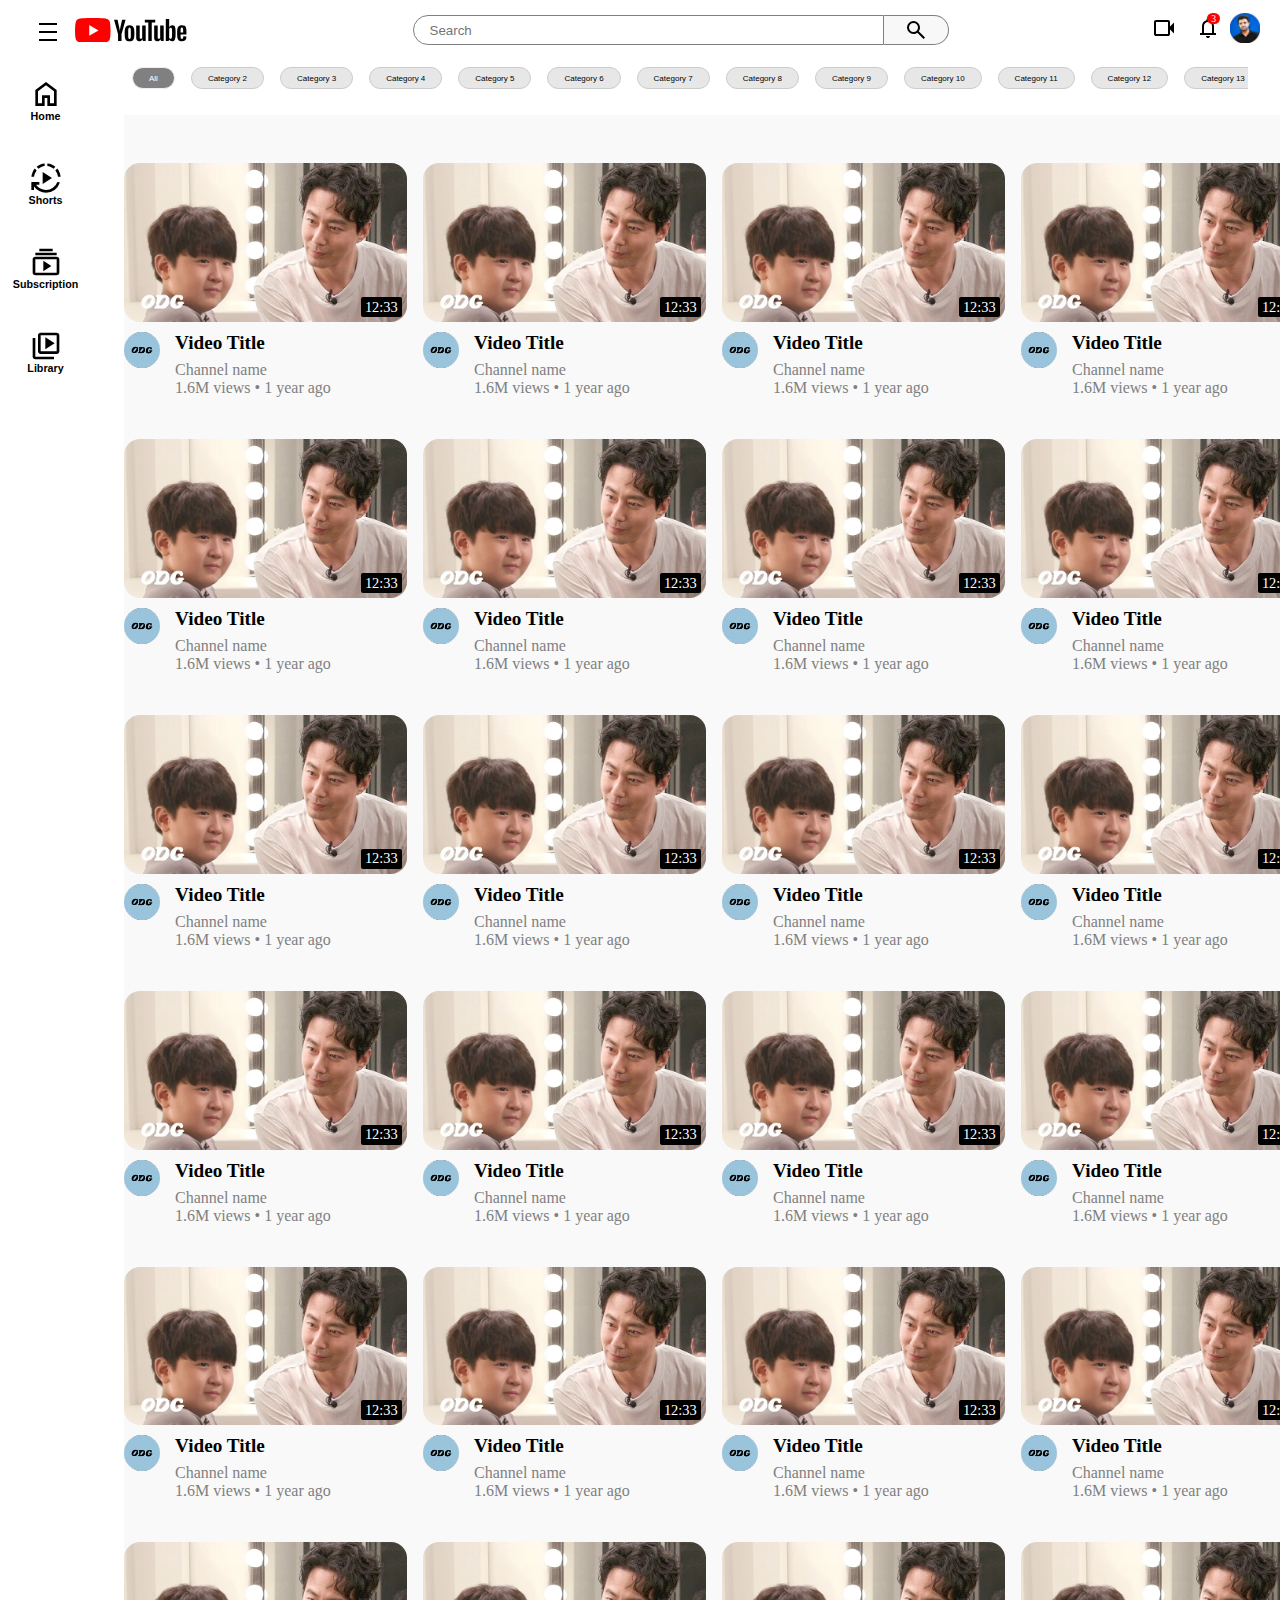
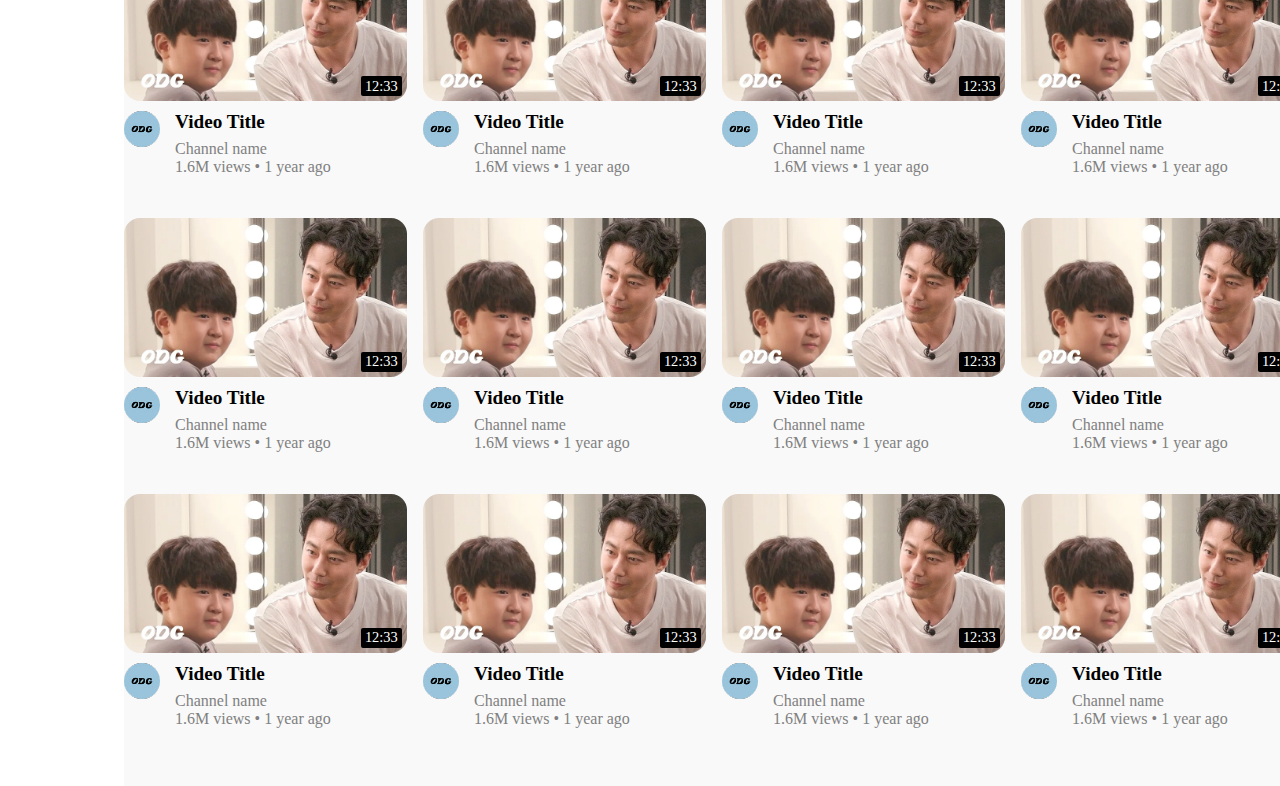
<file: YouTube.html>
<!DOCTYPE html>
<html lang="en">
<head>
    <meta charset="UTF-8">
    <meta name="viewport" content="width=device-width, initial-scale=1.0">
    <title>YouTube</title>
    <link rel="stylesheet" href="YouTube.css">
</head>
<body>
    <header>
        <div class="head-log">
            <a href="#">
                <svg viewBox="0 0 90 20" focusable="false"  style="pointer-events: none; display: block; width: 7rem">
                    <svg viewBox="0 0 90 20" preserveAspectRatio="xMidYMid meet" xmlns="http://www.w3.org/2000/svg">
                        <g>
                        <path d="M27.9727 3.12324C27.6435 1.89323 26.6768 0.926623 25.4468 0.597366C23.2197 2.24288e-07 14.285 0 14.285 0C14.285 0 5.35042 2.24288e-07 3.12323 0.597366C1.89323 0.926623 0.926623 1.89323 0.597366 3.12324C2.24288e-07 5.35042 0 10 0 10C0 10 2.24288e-07 14.6496 0.597366 16.8768C0.926623 18.1068 1.89323 19.0734 3.12323 19.4026C5.35042 20 14.285 20 14.285 20C14.285 20 23.2197 20 25.4468 19.4026C26.6768 19.0734 27.6435 18.1068 27.9727 16.8768C28.5701 14.6496 28.5701 10 28.5701 10C28.5701 10 28.5677 5.35042 27.9727 3.12324Z" fill="#FF0000"></path>
                        <path d="M11.4253 14.2854L18.8477 10.0004L11.4253 5.71533V14.2854Z" fill="white"></path>
                        </g>
                        <g>
                        <g>
                            <path d="M34.6024 13.0036L31.3945 1.41846H34.1932L35.3174 6.6701C35.6043 7.96361 35.8136 9.06662 35.95 9.97913H36.0323C36.1264 9.32532 36.3381 8.22937 36.665 6.68892L37.8291 1.41846H40.6278L37.3799 13.0036V18.561H34.6001V13.0036H34.6024Z"></path>
                            <path d="M41.4697 18.1937C40.9053 17.8127 40.5031 17.22 40.2632 16.4157C40.0257 15.6114 39.9058 14.5437 39.9058 13.2078V11.3898C39.9058 10.0422 40.0422 8.95805 40.315 8.14196C40.5878 7.32588 41.0135 6.72851 41.592 6.35457C42.1706 5.98063 42.9302 5.79248 43.871 5.79248C44.7976 5.79248 45.5384 5.98298 46.0981 6.36398C46.6555 6.74497 47.0647 7.34234 47.3234 8.15137C47.5821 8.96275 47.7115 10.0422 47.7115 11.3898V13.2078C47.7115 14.5437 47.5845 15.6161 47.3329 16.4251C47.0812 17.2365 46.672 17.8292 46.1075 18.2031C45.5431 18.5771 44.7764 18.7652 43.8098 18.7652C42.8126 18.7675 42.0342 18.5747 41.4697 18.1937ZM44.6353 16.2323C44.7905 15.8231 44.8705 15.1575 44.8705 14.2309V10.3292C44.8705 9.43077 44.7929 8.77225 44.6353 8.35833C44.4777 7.94206 44.2026 7.7351 43.8074 7.7351C43.4265 7.7351 43.156 7.94206 43.0008 8.35833C42.8432 8.77461 42.7656 9.43077 42.7656 10.3292V14.2309C42.7656 15.1575 42.8408 15.8254 42.9914 16.2323C43.1419 16.6415 43.4123 16.8461 43.8074 16.8461C44.2026 16.8461 44.4777 16.6415 44.6353 16.2323Z"></path>
                            <path d="M56.8154 18.5634H54.6094L54.3648 17.03H54.3037C53.7039 18.1871 52.8055 18.7656 51.6061 18.7656C50.7759 18.7656 50.1621 18.4928 49.767 17.9496C49.3719 17.4039 49.1743 16.5526 49.1743 15.3955V6.03751H51.9942V15.2308C51.9942 15.7906 52.0553 16.188 52.1776 16.4256C52.2999 16.6631 52.5045 16.783 52.7914 16.783C53.036 16.783 53.2712 16.7078 53.497 16.5573C53.7228 16.4067 53.8874 16.2162 53.9979 15.9858V6.03516H56.8154V18.5634Z"></path>
                            <path d="M64.4755 3.68758H61.6768V18.5629H58.9181V3.68758H56.1194V1.42041H64.4755V3.68758Z"></path>
                            <path d="M71.2768 18.5634H69.0708L68.8262 17.03H68.7651C68.1654 18.1871 67.267 18.7656 66.0675 18.7656C65.2373 18.7656 64.6235 18.4928 64.2284 17.9496C63.8333 17.4039 63.6357 16.5526 63.6357 15.3955V6.03751H66.4556V15.2308C66.4556 15.7906 66.5167 16.188 66.639 16.4256C66.7613 16.6631 66.9659 16.783 67.2529 16.783C67.4974 16.783 67.7326 16.7078 67.9584 16.5573C68.1842 16.4067 68.3488 16.2162 68.4593 15.9858V6.03516H71.2768V18.5634Z"></path>
                            <path d="M80.609 8.0387C80.4373 7.24849 80.1621 6.67699 79.7812 6.32186C79.4002 5.96674 78.8757 5.79035 78.2078 5.79035C77.6904 5.79035 77.2059 5.93616 76.7567 6.23014C76.3075 6.52412 75.9594 6.90747 75.7148 7.38489H75.6937V0.785645H72.9773V18.5608H75.3056L75.5925 17.3755H75.6537C75.8724 17.7988 76.1993 18.1304 76.6344 18.3774C77.0695 18.622 77.554 18.7443 78.0855 18.7443C79.038 18.7443 79.7412 18.3045 80.1904 17.4272C80.6396 16.5476 80.8653 15.1765 80.8653 13.3092V11.3266C80.8653 9.92722 80.7783 8.82892 80.609 8.0387ZM78.0243 13.1492C78.0243 14.0617 77.9867 14.7767 77.9114 15.2941C77.8362 15.8115 77.7115 16.1808 77.5328 16.3971C77.3564 16.6158 77.1165 16.724 76.8178 16.724C76.585 16.724 76.371 16.6699 76.1734 16.5594C75.9759 16.4512 75.816 16.2866 75.6937 16.0702V8.96062C75.7877 8.6196 75.9524 8.34209 76.1852 8.12337C76.4157 7.90465 76.6697 7.79646 76.9401 7.79646C77.2271 7.79646 77.4481 7.90935 77.6034 8.13278C77.7609 8.35855 77.8691 8.73485 77.9303 9.26636C77.9914 9.79787 78.022 10.5528 78.022 11.5335V13.1492H78.0243Z"></path>
                            <path d="M84.8657 13.8712C84.8657 14.6755 84.8892 15.2776 84.9363 15.6798C84.9833 16.0819 85.0821 16.3736 85.2326 16.5594C85.3831 16.7428 85.6136 16.8345 85.9264 16.8345C86.3474 16.8345 86.639 16.6699 86.7942 16.343C86.9518 16.0161 87.0365 15.4705 87.0506 14.7085L89.4824 14.8519C89.4965 14.9601 89.5035 15.1106 89.5035 15.3011C89.5035 16.4582 89.186 17.3237 88.5534 17.8952C87.9208 18.4667 87.0247 18.7536 85.8676 18.7536C84.4777 18.7536 83.504 18.3185 82.9466 17.446C82.3869 16.5735 82.1094 15.2259 82.1094 13.4008V11.2136C82.1094 9.33452 82.3987 7.96105 82.9772 7.09558C83.5558 6.2301 84.5459 5.79736 85.9499 5.79736C86.9165 5.79736 87.6597 5.97375 88.1771 6.32888C88.6945 6.684 89.059 7.23433 89.2707 7.98457C89.4824 8.7348 89.5882 9.76961 89.5882 11.0913V13.2362H84.8657V13.8712ZM85.2232 7.96811C85.0797 8.14449 84.9857 8.43377 84.9363 8.83593C84.8892 9.2381 84.8657 9.84722 84.8657 10.6657V11.5641H86.9283V10.6657C86.9283 9.86133 86.9001 9.25221 86.846 8.83593C86.7919 8.41966 86.6931 8.12803 86.5496 7.95635C86.4062 7.78702 86.1851 7.7 85.8864 7.7C85.5854 7.70235 85.3643 7.79172 85.2232 7.96811Z"></path>
                        </g>
                        </g>
                    </svg>
                </svg>
            </a>
        </div>
        <form class="search-bar">
            <input class="search-input" placeholder="Search"/>
            <button type="submit" class="search-button">
                <svg xmlns="http://www.w3.org/2000/svg" height="24" viewBox="0 -960 960 960" width="24">
                    <path d="M784-120 532-372q-30 24-69 38t-83 14q-109 0-184.5-75.5T120-580q0-109 75.5-184.5T380-840q109 0 184.5 75.5T640-580q0 44-14 83t-38 69l252 252-56 56ZM380-400q75 0 127.5-52.5T560-580q0-75-52.5-127.5T380-760q-75 0-127.5 52.5T200-580q0 75 52.5 127.5T380-400Z"/>
                </svg>
            </button>
        </form>
        <div class="menu-icon">
            <a href="#">
                <svg xmlns="http://www.w3.org/2000/svg" height="24" viewBox="0 -960 960 960" width="24">
                    <path d="M160-160q-33 0-56.5-23.5T80-240v-480q0-33 23.5-56.5T160-800h480q33 0 56.5 23.5T720-720v180l160-160v440L720-420v180q0 33-23.5 56.5T640-160H160Zm0-80h480v-480H160v480Zm0 0v-480 480Z"/>
                </svg>
            </a>
            
            <div class="notification">
                <a href="#">
                    <svg xmlns="http://www.w3.org/2000/svg" height="24" viewBox="0 -960 960 960" width="24">
                        <path d="M160-200v-80h80v-280q0-83 50-147.5T420-792v-28q0-25 17.5-42.5T480-880q25 0 42.5 17.5T540-820v28q80 20 130 84.5T720-560v280h80v80H160Zm320-300Zm0 420q-33 0-56.5-23.5T400-160h160q0 33-23.5 56.5T480-80ZM320-280h320v-280q0-66-47-113t-113-47q-66 0-113 47t-47 113v280Z"/>
                    </svg>
                    <div class="not-count">3</div>
                </a>
            </div>
            <a href="#">
                <img src="Thumbnail/thumbnail3.1.jpeg" alt="User" width="30rem">
            </a>
        </div>
    </header>
    <div class="content">
        <div class="sidebar">
            <div class="menu-options">
                <input type="radio" id="menu-option" name="menu-options">
                <label for="menu-option">
                        <svg xmlns="http://www.w3.org/2000/svg" height="24" viewBox="0 -960 960 960" width="24">
                            <path d="M120-120v-80h720v80H120Zm0-320v-80h720v80H120Zm0-320v-80h720v80H120Z"/>
                        </svg>
                </label>
                <div class="menu-container">
                    <div class="menu sidebar-container">
                        <button class="menu-sidebar-item">
                            <svg xmlns="http://www.w3.org/2000/svg" height="24" viewBox="0 -960 960 960" width="24">
                                <path d="M240-200h120v-240h240v240h120v-360L480-740 240-560v360Zm-80 80v-480l320-240 320 240v480H520v-240h-80v240H160Zm320-350Z"/>
                            </svg>
                            <h6>Home</h6>
                        </button>
                    </div>
                    <div class="menu-sidebar-container">
                        <button class="menu-sidebar-item">
                            <svg xmlns="http://www.w3.org/2000/svg" height="24" viewBox="0 -960 960 960" width="24">
                                <path d="M380-300v-360l280 180-280 180ZM480-40q-108 0-202.5-49.5T120-228v108H40v-240h240v80h-98q51 75 129.5 117.5T480-120q115 0 208.5-66T820-361l78 18q-45 136-160 219.5T480-40ZM42-520q7-67 32-128.5T143-762l57 57q-32 41-52 87.5T123-520H42Zm214-241-57-57q53-44 114-69.5T440-918v80q-51 5-97 25t-87 52Zm449 0q-41-32-87.5-52T520-838v-80q67 6 128.5 31T762-818l-57 57Zm133 241q-5-51-25-97.5T761-705l57-57q44 52 69 113.5T918-520h-80Z"/>
                            </svg>
                            <h6>Shorts</h6>
                        </button>
                    </div>
                    <div class="menu-sidebar-container">
                        <button class="menu-sidebar-item">
                            <svg xmlns="http://www.w3.org/2000/svg" height="24" viewBox="0 -960 960 960" width="24">
                                <path d="M160-80q-33 0-56.5-23.5T80-160v-400q0-33 23.5-56.5T160-640h640q33 0 56.5 23.5T880-560v400q0 33-23.5 56.5T800-80H160Zm0-80h640v-400H160v400Zm240-40 240-160-240-160v320ZM160-680v-80h640v80H160Zm120-120v-80h400v80H280ZM160-160v-400 400Z"/>
                            </svg>
                            <h6>Subscription</h6>
                        </button>
                    </div>
                    <div class="menu-sidebar-container">
                        <button class="menu-sidebar-item">
                            <svg xmlns="http://www.w3.org/2000/svg" height="24" viewBox="0 -960 960 960" width="24">
                                <path d="m460-380 280-180-280-180v360ZM320-240q-33 0-56.5-23.5T240-320v-480q0-33 23.5-56.5T320-880h480q33 0 56.5 23.5T880-800v480q0 33-23.5 56.5T800-240H320Zm0-80h480v-480H320v480ZM160-80q-33 0-56.5-23.5T80-160v-560h80v560h560v80H160Zm160-720v480-480Z"/>
                            </svg>
                            <h6>Library</h6>
                        </button>
                    </div>
                </div>
            </div>
            <div class="sidebar-container">
                <button class="sidebar-item">
                    <svg xmlns="http://www.w3.org/2000/svg" height="24" viewBox="0 -960 960 960" width="24">
                        <path d="M240-200h120v-240h240v240h120v-360L480-740 240-560v360Zm-80 80v-480l320-240 320 240v480H520v-240h-80v240H160Zm320-350Z"/>
                    </svg>
                    <h6>Home</h6>
                </button>
            </div>
            <div class="sidebar-container">
                <button class="sidebar-item">
                    <svg xmlns="http://www.w3.org/2000/svg" height="24" viewBox="0 -960 960 960" width="24">
                        <path d="M380-300v-360l280 180-280 180ZM480-40q-108 0-202.5-49.5T120-228v108H40v-240h240v80h-98q51 75 129.5 117.5T480-120q115 0 208.5-66T820-361l78 18q-45 136-160 219.5T480-40ZM42-520q7-67 32-128.5T143-762l57 57q-32 41-52 87.5T123-520H42Zm214-241-57-57q53-44 114-69.5T440-918v80q-51 5-97 25t-87 52Zm449 0q-41-32-87.5-52T520-838v-80q67 6 128.5 31T762-818l-57 57Zm133 241q-5-51-25-97.5T761-705l57-57q44 52 69 113.5T918-520h-80Z"/>
                    </svg>
                    <h6>Shorts</h6>
                </button>
            </div>
            <div class="sidebar-container">
                <button class="sidebar-item">
                    <svg xmlns="http://www.w3.org/2000/svg" height="24" viewBox="0 -960 960 960" width="24">
                        <path d="M160-80q-33 0-56.5-23.5T80-160v-400q0-33 23.5-56.5T160-640h640q33 0 56.5 23.5T880-560v400q0 33-23.5 56.5T800-80H160Zm0-80h640v-400H160v400Zm240-40 240-160-240-160v320ZM160-680v-80h640v80H160Zm120-120v-80h400v80H280ZM160-160v-400 400Z"/>
                    </svg>
                    <h6>Subscription</h6>
                </button>
            </div>
            <div class="sidebar-container">
                <button class="sidebar-item">
                    <svg xmlns="http://www.w3.org/2000/svg" height="24" viewBox="0 -960 960 960" width="24">
                        <path d="m460-380 280-180-280-180v360ZM320-240q-33 0-56.5-23.5T240-320v-480q0-33 23.5-56.5T320-880h480q33 0 56.5 23.5T880-800v480q0 33-23.5 56.5T800-240H320Zm0-80h480v-480H320v480ZM160-80q-33 0-56.5-23.5T80-160v-560h80v560h560v80H160Zm160-720v480-480Z"/>
                    </svg>
                    <h6>Library</h6>
                </button>
            </div> 
        </div>
        <div class="main-page">
            <div class="categories">
                <secton class="cat-section">
                    <button class="category active">All</button>
                    <button class="category">Category 2</button>
                    <button class="category">Category 3</button>
                    <button class="category">Category 4</button>
                    <button class="category">Category 5</button>
                    <button class="category">Category 6</button>
                    <button class="category">Category 7</button>
                    <button class="category">Category 8</button>
                    <button class="category">Category 9</button>
                    <button class="category">Category 10</button>
                    <button class="category">Category 11</button>
                    <button class="category">Category 12</button>
                    <button class="category">Category 13</button>
                    <button class="category">Category 14</button>
                    <button class="category">Category 15</button>
                    <button class="category">Category 16</button>
                    <button class="category">Category 17</button>
                    <button class="category">Category 18</button>
                    <button class="category">Category 19</button>
                    <button class="category">Category 20</button>
                </secton>
            </div>
            <div class="videos">
                <section class="video-section">
                    <article class="video-container">
                        <div class="image-cont1">
                            <a href="https://www.youtube.com/watch?v=ejHG16CZrXI" class="thumbnail" timestamp="12:33">
                                <img class="thumbnail-image" src="Thumbnail/thumbnail2.webp" alt="thumbnail">
                            </a>
                        </div>
                        <div class="text-section">
                            <div class="image-cont2">
                                <a href="https://www.youtube.com/@TheCoderCoder">
                                    <img class="thumbnail-icon" src="Thumbnail/thumbnail2.2.jpeg" alt="thumbnail">
                                </a>
                            </div>
                            <div class="video-details">
                                <a href="#" class="video-title">
                                    Video Title
                                </a>
                                <a href="#" class="channel">
                                    Channel name
                                </a>
                                <div class="video-metadata">
                                    <span>1.6M views</span>
                                    •
                                    <span>1 year ago</span>
                                </div>
                            </div>
                            <div class="video-options">
                                <svg xmlns="http://www.w3.org/2000/svg" height="24" viewBox="0 -960 960 960" width="24">
                                    <path d="M480-160q-33 0-56.5-23.5T400-240q0-33 23.5-56.5T480-320q33 0 56.5 23.5T560-240q0 33-23.5 56.5T480-160Zm0-240q-33 0-56.5-23.5T400-480q0-33 23.5-56.5T480-560q33 0 56.5 23.5T560-480q0 33-23.5 56.5T480-400Zm0-240q-33 0-56.5-23.5T400-720q0-33 23.5-56.5T480-800q33 0 56.5 23.5T560-720q0 33-23.5 56.5T480-640Z"/>
                                </svg>
                            </div>
                        </div>
                        
                    </article>
                    <article class="video-container">
                        <div class="image-cont1">
                            <a href="https://www.youtube.com/watch?v=ejHG16CZrXI" class="thumbnail" timestamp="12:33">
                                <img class="thumbnail-image" src="Thumbnail/thumbnail2.webp" alt="thumbnail">
                            </a>
                        </div>
                        <div class="text-section">
                            <div class="image-cont2">
                                <a href="https://www.youtube.com/@TheCoderCoder">
                                    <img class="thumbnail-icon" src="Thumbnail/thumbnail2.2.jpeg" alt="thumbnail">
                                </a>
                            </div>
                            <div class="video-details">
                                <a href="#" class="video-title">
                                    Video Title
                                </a>
                                <a href="#" class="channel">
                                    Channel name
                                </a>
                                <div class="video-metadata">
                                    <span>1.6M views</span>
                                    •
                                    <span>1 year ago</span>
                                </div>
                            </div>
                            <div class="video-options">
                                <svg xmlns="http://www.w3.org/2000/svg" height="24" viewBox="0 -960 960 960" width="24">
                                    <path d="M480-160q-33 0-56.5-23.5T400-240q0-33 23.5-56.5T480-320q33 0 56.5 23.5T560-240q0 33-23.5 56.5T480-160Zm0-240q-33 0-56.5-23.5T400-480q0-33 23.5-56.5T480-560q33 0 56.5 23.5T560-480q0 33-23.5 56.5T480-400Zm0-240q-33 0-56.5-23.5T400-720q0-33 23.5-56.5T480-800q33 0 56.5 23.5T560-720q0 33-23.5 56.5T480-640Z"/>
                                </svg>
                            </div>
                        </div>
                        
                    </article>
                    <article class="video-container">
                        <div class="image-cont1">
                            <a href="https://www.youtube.com/watch?v=ejHG16CZrXI" class="thumbnail" timestamp="12:33">
                                <img class="thumbnail-image" src="Thumbnail/thumbnail2.webp" alt="thumbnail">
                            </a>
                        </div>
                        <div class="text-section">
                            <div class="image-cont2">
                                <a href="https://www.youtube.com/@TheCoderCoder">
                                    <img class="thumbnail-icon" src="Thumbnail/thumbnail2.2.jpeg" alt="thumbnail">
                                </a>
                            </div>
                            <div class="video-details">
                                <a href="#" class="video-title">
                                    Video Title
                                </a>
                                <a href="#" class="channel">
                                    Channel name
                                </a>
                                <div class="video-metadata">
                                    <span>1.6M views</span>
                                    •
                                    <span>1 year ago</span>
                                </div>
                            </div>
                            <div class="video-options">
                                <svg xmlns="http://www.w3.org/2000/svg" height="24" viewBox="0 -960 960 960" width="24">
                                    <path d="M480-160q-33 0-56.5-23.5T400-240q0-33 23.5-56.5T480-320q33 0 56.5 23.5T560-240q0 33-23.5 56.5T480-160Zm0-240q-33 0-56.5-23.5T400-480q0-33 23.5-56.5T480-560q33 0 56.5 23.5T560-480q0 33-23.5 56.5T480-400Zm0-240q-33 0-56.5-23.5T400-720q0-33 23.5-56.5T480-800q33 0 56.5 23.5T560-720q0 33-23.5 56.5T480-640Z"/>
                                </svg>
                            </div>
                        </div>
                        
                    </article>
                    <article class="video-container">
                        <div class="image-cont1">
                            <a href="https://www.youtube.com/watch?v=ejHG16CZrXI" class="thumbnail" timestamp="12:33">
                                <img class="thumbnail-image" src="Thumbnail/thumbnail2.webp" alt="thumbnail">
                            </a>
                        </div>
                        <div class="text-section">
                            <div class="image-cont2">
                                <a href="https://www.youtube.com/@TheCoderCoder">
                                    <img class="thumbnail-icon" src="Thumbnail/thumbnail2.2.jpeg" alt="thumbnail">
                                </a>
                            </div>
                            <div class="video-details">
                                <a href="#" class="video-title">
                                    Video Title
                                </a>
                                <a href="#" class="channel">
                                    Channel name
                                </a>
                                <div class="video-metadata">
                                    <span>1.6M views</span>
                                    •
                                    <span>1 year ago</span>
                                </div>
                            </div>
                            <div class="video-options">
                                <svg xmlns="http://www.w3.org/2000/svg" height="24" viewBox="0 -960 960 960" width="24">
                                    <path d="M480-160q-33 0-56.5-23.5T400-240q0-33 23.5-56.5T480-320q33 0 56.5 23.5T560-240q0 33-23.5 56.5T480-160Zm0-240q-33 0-56.5-23.5T400-480q0-33 23.5-56.5T480-560q33 0 56.5 23.5T560-480q0 33-23.5 56.5T480-400Zm0-240q-33 0-56.5-23.5T400-720q0-33 23.5-56.5T480-800q33 0 56.5 23.5T560-720q0 33-23.5 56.5T480-640Z"/>
                                </svg>
                            </div>
                        </div>
                        
                    </article>
                    <article class="video-container">
                        <div class="image-cont1">
                            <a href="https://www.youtube.com/watch?v=ejHG16CZrXI" class="thumbnail" timestamp="12:33">
                                <img class="thumbnail-image" src="Thumbnail/thumbnail2.webp" alt="thumbnail">
                            </a>
                        </div>
                        <div class="text-section">
                            <div class="image-cont2">
                                <a href="https://www.youtube.com/@TheCoderCoder">
                                    <img class="thumbnail-icon" src="Thumbnail/thumbnail2.2.jpeg" alt="thumbnail">
                                </a>
                            </div>
                            <div class="video-details">
                                <a href="#" class="video-title">
                                    Video Title
                                </a>
                                <a href="#" class="channel">
                                    Channel name
                                </a>
                                <div class="video-metadata">
                                    <span>1.6M views</span>
                                    •
                                    <span>1 year ago</span>
                                </div>
                            </div>
                            <div class="video-options">
                                <svg xmlns="http://www.w3.org/2000/svg" height="24" viewBox="0 -960 960 960" width="24">
                                    <path d="M480-160q-33 0-56.5-23.5T400-240q0-33 23.5-56.5T480-320q33 0 56.5 23.5T560-240q0 33-23.5 56.5T480-160Zm0-240q-33 0-56.5-23.5T400-480q0-33 23.5-56.5T480-560q33 0 56.5 23.5T560-480q0 33-23.5 56.5T480-400Zm0-240q-33 0-56.5-23.5T400-720q0-33 23.5-56.5T480-800q33 0 56.5 23.5T560-720q0 33-23.5 56.5T480-640Z"/>
                                </svg>
                            </div>
                        </div>
                        
                    </article>
                    <article class="video-container">
                        <div class="image-cont1">
                            <a href="https://www.youtube.com/watch?v=ejHG16CZrXI" class="thumbnail" timestamp="12:33">
                                <img class="thumbnail-image" src="Thumbnail/thumbnail2.webp" alt="thumbnail">
                            </a>
                        </div>
                        <div class="text-section">
                            <div class="image-cont2">
                                <a href="https://www.youtube.com/@TheCoderCoder">
                                    <img class="thumbnail-icon" src="Thumbnail/thumbnail2.2.jpeg" alt="thumbnail">
                                </a>
                            </div>
                            <div class="video-details">
                                <a href="#" class="video-title">
                                    Video Title
                                </a>
                                <a href="#" class="channel">
                                    Channel name
                                </a>
                                <div class="video-metadata">
                                    <span>1.6M views</span>
                                    •
                                    <span>1 year ago</span>
                                </div>
                            </div>
                            <div class="video-options">
                                <svg xmlns="http://www.w3.org/2000/svg" height="24" viewBox="0 -960 960 960" width="24">
                                    <path d="M480-160q-33 0-56.5-23.5T400-240q0-33 23.5-56.5T480-320q33 0 56.5 23.5T560-240q0 33-23.5 56.5T480-160Zm0-240q-33 0-56.5-23.5T400-480q0-33 23.5-56.5T480-560q33 0 56.5 23.5T560-480q0 33-23.5 56.5T480-400Zm0-240q-33 0-56.5-23.5T400-720q0-33 23.5-56.5T480-800q33 0 56.5 23.5T560-720q0 33-23.5 56.5T480-640Z"/>
                                </svg>
                            </div>
                        </div>
                        
                    </article>
                    <article class="video-container">
                        <div class="image-cont1">
                            <a href="https://www.youtube.com/watch?v=ejHG16CZrXI" class="thumbnail" timestamp="12:33">
                                <img class="thumbnail-image" src="Thumbnail/thumbnail2.webp" alt="thumbnail">
                            </a>
                        </div>
                        <div class="text-section">
                            <div class="image-cont2">
                                <a href="https://www.youtube.com/@TheCoderCoder">
                                    <img class="thumbnail-icon" src="Thumbnail/thumbnail2.2.jpeg" alt="thumbnail">
                                </a>
                            </div>
                            <div class="video-details">
                                <a href="#" class="video-title">
                                    Video Title
                                </a>
                                <a href="#" class="channel">
                                    Channel name
                                </a>
                                <div class="video-metadata">
                                    <span>1.6M views</span>
                                    •
                                    <span>1 year ago</span>
                                </div>
                            </div>
                            <div class="video-options">
                                <svg xmlns="http://www.w3.org/2000/svg" height="24" viewBox="0 -960 960 960" width="24">
                                    <path d="M480-160q-33 0-56.5-23.5T400-240q0-33 23.5-56.5T480-320q33 0 56.5 23.5T560-240q0 33-23.5 56.5T480-160Zm0-240q-33 0-56.5-23.5T400-480q0-33 23.5-56.5T480-560q33 0 56.5 23.5T560-480q0 33-23.5 56.5T480-400Zm0-240q-33 0-56.5-23.5T400-720q0-33 23.5-56.5T480-800q33 0 56.5 23.5T560-720q0 33-23.5 56.5T480-640Z"/>
                                </svg>
                            </div>
                        </div>
                        
                    </article>
                    <article class="video-container">
                        <div class="image-cont1">
                            <a href="https://www.youtube.com/watch?v=ejHG16CZrXI" class="thumbnail" timestamp="12:33">
                                <img class="thumbnail-image" src="Thumbnail/thumbnail2.webp" alt="thumbnail">
                            </a>
                        </div>
                        <div class="text-section">
                            <div class="image-cont2">
                                <a href="https://www.youtube.com/@TheCoderCoder">
                                    <img class="thumbnail-icon" src="Thumbnail/thumbnail2.2.jpeg" alt="thumbnail">
                                </a>
                            </div>
                            <div class="video-details">
                                <a href="#" class="video-title">
                                    Video Title
                                </a>
                                <a href="#" class="channel">
                                    Channel name
                                </a>
                                <div class="video-metadata">
                                    <span>1.6M views</span>
                                    •
                                    <span>1 year ago</span>
                                </div>
                            </div>
                            <div class="video-options">
                                <svg xmlns="http://www.w3.org/2000/svg" height="24" viewBox="0 -960 960 960" width="24">
                                    <path d="M480-160q-33 0-56.5-23.5T400-240q0-33 23.5-56.5T480-320q33 0 56.5 23.5T560-240q0 33-23.5 56.5T480-160Zm0-240q-33 0-56.5-23.5T400-480q0-33 23.5-56.5T480-560q33 0 56.5 23.5T560-480q0 33-23.5 56.5T480-400Zm0-240q-33 0-56.5-23.5T400-720q0-33 23.5-56.5T480-800q33 0 56.5 23.5T560-720q0 33-23.5 56.5T480-640Z"/>
                                </svg>
                            </div>
                        </div>
                        
                    </article>
                    <article class="video-container">
                        <div class="image-cont1">
                            <a href="https://www.youtube.com/watch?v=ejHG16CZrXI" class="thumbnail" timestamp="12:33">
                                <img class="thumbnail-image" src="Thumbnail/thumbnail2.webp" alt="thumbnail">
                            </a>
                        </div>
                        <div class="text-section">
                            <div class="image-cont2">
                                <a href="https://www.youtube.com/@TheCoderCoder">
                                    <img class="thumbnail-icon" src="Thumbnail/thumbnail2.2.jpeg" alt="thumbnail">
                                </a>
                            </div>
                            <div class="video-details">
                                <a href="#" class="video-title">
                                    Video Title
                                </a>
                                <a href="#" class="channel">
                                    Channel name
                                </a>
                                <div class="video-metadata">
                                    <span>1.6M views</span>
                                    •
                                    <span>1 year ago</span>
                                </div>
                            </div>
                            <div class="video-options">
                                <svg xmlns="http://www.w3.org/2000/svg" height="24" viewBox="0 -960 960 960" width="24">
                                    <path d="M480-160q-33 0-56.5-23.5T400-240q0-33 23.5-56.5T480-320q33 0 56.5 23.5T560-240q0 33-23.5 56.5T480-160Zm0-240q-33 0-56.5-23.5T400-480q0-33 23.5-56.5T480-560q33 0 56.5 23.5T560-480q0 33-23.5 56.5T480-400Zm0-240q-33 0-56.5-23.5T400-720q0-33 23.5-56.5T480-800q33 0 56.5 23.5T560-720q0 33-23.5 56.5T480-640Z"/>
                                </svg>
                            </div>
                        </div>
                        
                    </article>
                    <article class="video-container">
                        <div class="image-cont1">
                            <a href="https://www.youtube.com/watch?v=ejHG16CZrXI" class="thumbnail" timestamp="12:33">
                                <img class="thumbnail-image" src="Thumbnail/thumbnail2.webp" alt="thumbnail">
                            </a>
                        </div>
                        <div class="text-section">
                            <div class="image-cont2">
                                <a href="https://www.youtube.com/@TheCoderCoder">
                                    <img class="thumbnail-icon" src="Thumbnail/thumbnail2.2.jpeg" alt="thumbnail">
                                </a>
                            </div>
                            <div class="video-details">
                                <a href="#" class="video-title">
                                    Video Title
                                </a>
                                <a href="#" class="channel">
                                    Channel name
                                </a>
                                <div class="video-metadata">
                                    <span>1.6M views</span>
                                    •
                                    <span>1 year ago</span>
                                </div>
                            </div>
                            <div class="video-options">
                                <svg xmlns="http://www.w3.org/2000/svg" height="24" viewBox="0 -960 960 960" width="24">
                                    <path d="M480-160q-33 0-56.5-23.5T400-240q0-33 23.5-56.5T480-320q33 0 56.5 23.5T560-240q0 33-23.5 56.5T480-160Zm0-240q-33 0-56.5-23.5T400-480q0-33 23.5-56.5T480-560q33 0 56.5 23.5T560-480q0 33-23.5 56.5T480-400Zm0-240q-33 0-56.5-23.5T400-720q0-33 23.5-56.5T480-800q33 0 56.5 23.5T560-720q0 33-23.5 56.5T480-640Z"/>
                                </svg>
                            </div>
                        </div>
                        
                    </article>
                    <article class="video-container">
                        <div class="image-cont1">
                            <a href="https://www.youtube.com/watch?v=ejHG16CZrXI" class="thumbnail" timestamp="12:33">
                                <img class="thumbnail-image" src="Thumbnail/thumbnail2.webp" alt="thumbnail">
                            </a>
                        </div>
                        <div class="text-section">
                            <div class="image-cont2">
                                <a href="https://www.youtube.com/@TheCoderCoder">
                                    <img class="thumbnail-icon" src="Thumbnail/thumbnail2.2.jpeg" alt="thumbnail">
                                </a>
                            </div>
                            <div class="video-details">
                                <a href="#" class="video-title">
                                    Video Title
                                </a>
                                <a href="#" class="channel">
                                    Channel name
                                </a>
                                <div class="video-metadata">
                                    <span>1.6M views</span>
                                    •
                                    <span>1 year ago</span>
                                </div>
                            </div>
                            <div class="video-options">
                                <svg xmlns="http://www.w3.org/2000/svg" height="24" viewBox="0 -960 960 960" width="24">
                                    <path d="M480-160q-33 0-56.5-23.5T400-240q0-33 23.5-56.5T480-320q33 0 56.5 23.5T560-240q0 33-23.5 56.5T480-160Zm0-240q-33 0-56.5-23.5T400-480q0-33 23.5-56.5T480-560q33 0 56.5 23.5T560-480q0 33-23.5 56.5T480-400Zm0-240q-33 0-56.5-23.5T400-720q0-33 23.5-56.5T480-800q33 0 56.5 23.5T560-720q0 33-23.5 56.5T480-640Z"/>
                                </svg>
                            </div>
                        </div>
                        
                    </article>
                    <article class="video-container">
                        <div class="image-cont1">
                            <a href="https://www.youtube.com/watch?v=ejHG16CZrXI" class="thumbnail" timestamp="12:33">
                                <img class="thumbnail-image" src="Thumbnail/thumbnail2.webp" alt="thumbnail">
                            </a>
                        </div>
                        <div class="text-section">
                            <div class="image-cont2">
                                <a href="https://www.youtube.com/@TheCoderCoder">
                                    <img class="thumbnail-icon" src="Thumbnail/thumbnail2.2.jpeg" alt="thumbnail">
                                </a>
                            </div>
                            <div class="video-details">
                                <a href="#" class="video-title">
                                    Video Title
                                </a>
                                <a href="#" class="channel">
                                    Channel name
                                </a>
                                <div class="video-metadata">
                                    <span>1.6M views</span>
                                    •
                                    <span>1 year ago</span>
                                </div>
                            </div>
                            <div class="video-options">
                                <svg xmlns="http://www.w3.org/2000/svg" height="24" viewBox="0 -960 960 960" width="24">
                                    <path d="M480-160q-33 0-56.5-23.5T400-240q0-33 23.5-56.5T480-320q33 0 56.5 23.5T560-240q0 33-23.5 56.5T480-160Zm0-240q-33 0-56.5-23.5T400-480q0-33 23.5-56.5T480-560q33 0 56.5 23.5T560-480q0 33-23.5 56.5T480-400Zm0-240q-33 0-56.5-23.5T400-720q0-33 23.5-56.5T480-800q33 0 56.5 23.5T560-720q0 33-23.5 56.5T480-640Z"/>
                                </svg>
                            </div>
                        </div>
                        
                    </article>
                    <article class="video-container">
                        <div class="image-cont1">
                            <a href="https://www.youtube.com/watch?v=ejHG16CZrXI" class="thumbnail" timestamp="12:33">
                                <img class="thumbnail-image" src="Thumbnail/thumbnail2.webp" alt="thumbnail">
                            </a>
                        </div>
                        <div class="text-section">
                            <div class="image-cont2">
                                <a href="https://www.youtube.com/@TheCoderCoder">
                                    <img class="thumbnail-icon" src="Thumbnail/thumbnail2.2.jpeg" alt="thumbnail">
                                </a>
                            </div>
                            <div class="video-details">
                                <a href="#" class="video-title">
                                    Video Title
                                </a>
                                <a href="#" class="channel">
                                    Channel name
                                </a>
                                <div class="video-metadata">
                                    <span>1.6M views</span>
                                    •
                                    <span>1 year ago</span>
                                </div>
                            </div>
                            <div class="video-options">
                                <svg xmlns="http://www.w3.org/2000/svg" height="24" viewBox="0 -960 960 960" width="24">
                                    <path d="M480-160q-33 0-56.5-23.5T400-240q0-33 23.5-56.5T480-320q33 0 56.5 23.5T560-240q0 33-23.5 56.5T480-160Zm0-240q-33 0-56.5-23.5T400-480q0-33 23.5-56.5T480-560q33 0 56.5 23.5T560-480q0 33-23.5 56.5T480-400Zm0-240q-33 0-56.5-23.5T400-720q0-33 23.5-56.5T480-800q33 0 56.5 23.5T560-720q0 33-23.5 56.5T480-640Z"/>
                                </svg>
                            </div>
                        </div>
                        
                    </article>
                    <article class="video-container">
                        <div class="image-cont1">
                            <a href="https://www.youtube.com/watch?v=ejHG16CZrXI" class="thumbnail" timestamp="12:33">
                                <img class="thumbnail-image" src="Thumbnail/thumbnail2.webp" alt="thumbnail">
                            </a>
                        </div>
                        <div class="text-section">
                            <div class="image-cont2">
                                <a href="https://www.youtube.com/@TheCoderCoder">
                                    <img class="thumbnail-icon" src="Thumbnail/thumbnail2.2.jpeg" alt="thumbnail">
                                </a>
                            </div>
                            <div class="video-details">
                                <a href="#" class="video-title">
                                    Video Title
                                </a>
                                <a href="#" class="channel">
                                    Channel name
                                </a>
                                <div class="video-metadata">
                                    <span>1.6M views</span>
                                    •
                                    <span>1 year ago</span>
                                </div>
                            </div>
                            <div class="video-options">
                                <svg xmlns="http://www.w3.org/2000/svg" height="24" viewBox="0 -960 960 960" width="24">
                                    <path d="M480-160q-33 0-56.5-23.5T400-240q0-33 23.5-56.5T480-320q33 0 56.5 23.5T560-240q0 33-23.5 56.5T480-160Zm0-240q-33 0-56.5-23.5T400-480q0-33 23.5-56.5T480-560q33 0 56.5 23.5T560-480q0 33-23.5 56.5T480-400Zm0-240q-33 0-56.5-23.5T400-720q0-33 23.5-56.5T480-800q33 0 56.5 23.5T560-720q0 33-23.5 56.5T480-640Z"/>
                                </svg>
                            </div>
                        </div>
                        
                    </article>
                    <article class="video-container">
                        <div class="image-cont1">
                            <a href="https://www.youtube.com/watch?v=ejHG16CZrXI" class="thumbnail" timestamp="12:33">
                                <img class="thumbnail-image" src="Thumbnail/thumbnail2.webp" alt="thumbnail">
                            </a>
                        </div>
                        <div class="text-section">
                            <div class="image-cont2">
                                <a href="https://www.youtube.com/@TheCoderCoder">
                                    <img class="thumbnail-icon" src="Thumbnail/thumbnail2.2.jpeg" alt="thumbnail">
                                </a>
                            </div>
                            <div class="video-details">
                                <a href="#" class="video-title">
                                    Video Title
                                </a>
                                <a href="#" class="channel">
                                    Channel name
                                </a>
                                <div class="video-metadata">
                                    <span>1.6M views</span>
                                    •
                                    <span>1 year ago</span>
                                </div>
                            </div>
                            <div class="video-options">
                                <svg xmlns="http://www.w3.org/2000/svg" height="24" viewBox="0 -960 960 960" width="24">
                                    <path d="M480-160q-33 0-56.5-23.5T400-240q0-33 23.5-56.5T480-320q33 0 56.5 23.5T560-240q0 33-23.5 56.5T480-160Zm0-240q-33 0-56.5-23.5T400-480q0-33 23.5-56.5T480-560q33 0 56.5 23.5T560-480q0 33-23.5 56.5T480-400Zm0-240q-33 0-56.5-23.5T400-720q0-33 23.5-56.5T480-800q33 0 56.5 23.5T560-720q0 33-23.5 56.5T480-640Z"/>
                                </svg>
                            </div>
                        </div>
                        
                    </article>
                    <article class="video-container">
                        <div class="image-cont1">
                            <a href="https://www.youtube.com/watch?v=ejHG16CZrXI" class="thumbnail" timestamp="12:33">
                                <img class="thumbnail-image" src="Thumbnail/thumbnail2.webp" alt="thumbnail">
                            </a>
                        </div>
                        <div class="text-section">
                            <div class="image-cont2">
                                <a href="https://www.youtube.com/@TheCoderCoder">
                                    <img class="thumbnail-icon" src="Thumbnail/thumbnail2.2.jpeg" alt="thumbnail">
                                </a>
                            </div>
                            <div class="video-details">
                                <a href="#" class="video-title">
                                    Video Title
                                </a>
                                <a href="#" class="channel">
                                    Channel name
                                </a>
                                <div class="video-metadata">
                                    <span>1.6M views</span>
                                    •
                                    <span>1 year ago</span>
                                </div>
                            </div>
                            <div class="video-options">
                                <svg xmlns="http://www.w3.org/2000/svg" height="24" viewBox="0 -960 960 960" width="24">
                                    <path d="M480-160q-33 0-56.5-23.5T400-240q0-33 23.5-56.5T480-320q33 0 56.5 23.5T560-240q0 33-23.5 56.5T480-160Zm0-240q-33 0-56.5-23.5T400-480q0-33 23.5-56.5T480-560q33 0 56.5 23.5T560-480q0 33-23.5 56.5T480-400Zm0-240q-33 0-56.5-23.5T400-720q0-33 23.5-56.5T480-800q33 0 56.5 23.5T560-720q0 33-23.5 56.5T480-640Z"/>
                                </svg>
                            </div>
                        </div>
                        
                    </article>
                    <article class="video-container">
                        <div class="image-cont1">
                            <a href="https://www.youtube.com/watch?v=ejHG16CZrXI" class="thumbnail" timestamp="12:33">
                                <img class="thumbnail-image" src="Thumbnail/thumbnail2.webp" alt="thumbnail">
                            </a>
                        </div>
                        <div class="text-section">
                            <div class="image-cont2">
                                <a href="https://www.youtube.com/@TheCoderCoder">
                                    <img class="thumbnail-icon" src="Thumbnail/thumbnail2.2.jpeg" alt="thumbnail">
                                </a>
                            </div>
                            <div class="video-details">
                                <a href="#" class="video-title">
                                    Video Title
                                </a>
                                <a href="#" class="channel">
                                    Channel name
                                </a>
                                <div class="video-metadata">
                                    <span>1.6M views</span>
                                    •
                                    <span>1 year ago</span>
                                </div>
                            </div>
                            <div class="video-options">
                                <svg xmlns="http://www.w3.org/2000/svg" height="24" viewBox="0 -960 960 960" width="24">
                                    <path d="M480-160q-33 0-56.5-23.5T400-240q0-33 23.5-56.5T480-320q33 0 56.5 23.5T560-240q0 33-23.5 56.5T480-160Zm0-240q-33 0-56.5-23.5T400-480q0-33 23.5-56.5T480-560q33 0 56.5 23.5T560-480q0 33-23.5 56.5T480-400Zm0-240q-33 0-56.5-23.5T400-720q0-33 23.5-56.5T480-800q33 0 56.5 23.5T560-720q0 33-23.5 56.5T480-640Z"/>
                                </svg>
                            </div>
                        </div>
                        
                    </article>
                    <article class="video-container">
                        <div class="image-cont1">
                            <a href="https://www.youtube.com/watch?v=ejHG16CZrXI" class="thumbnail" timestamp="12:33">
                                <img class="thumbnail-image" src="Thumbnail/thumbnail2.webp" alt="thumbnail">
                            </a>
                        </div>
                        <div class="text-section">
                            <div class="image-cont2">
                                <a href="https://www.youtube.com/@TheCoderCoder">
                                    <img class="thumbnail-icon" src="Thumbnail/thumbnail2.2.jpeg" alt="thumbnail">
                                </a>
                            </div>
                            <div class="video-details">
                                <a href="#" class="video-title">
                                    Video Title
                                </a>
                                <a href="#" class="channel">
                                    Channel name
                                </a>
                                <div class="video-metadata">
                                    <span>1.6M views</span>
                                    •
                                    <span>1 year ago</span>
                                </div>
                            </div>
                            <div class="video-options">
                                <svg xmlns="http://www.w3.org/2000/svg" height="24" viewBox="0 -960 960 960" width="24">
                                    <path d="M480-160q-33 0-56.5-23.5T400-240q0-33 23.5-56.5T480-320q33 0 56.5 23.5T560-240q0 33-23.5 56.5T480-160Zm0-240q-33 0-56.5-23.5T400-480q0-33 23.5-56.5T480-560q33 0 56.5 23.5T560-480q0 33-23.5 56.5T480-400Zm0-240q-33 0-56.5-23.5T400-720q0-33 23.5-56.5T480-800q33 0 56.5 23.5T560-720q0 33-23.5 56.5T480-640Z"/>
                                </svg>
                            </div>
                        </div>
                        
                    </article>
                    <article class="video-container">
                        <div class="image-cont1">
                            <a href="https://www.youtube.com/watch?v=ejHG16CZrXI" class="thumbnail" timestamp="12:33">
                                <img class="thumbnail-image" src="Thumbnail/thumbnail2.webp" alt="thumbnail">
                            </a>
                        </div>
                        <div class="text-section">
                            <div class="image-cont2">
                                <a href="https://www.youtube.com/@TheCoderCoder">
                                    <img class="thumbnail-icon" src="Thumbnail/thumbnail2.2.jpeg" alt="thumbnail">
                                </a>
                            </div>
                            <div class="video-details">
                                <a href="#" class="video-title">
                                    Video Title
                                </a>
                                <a href="#" class="channel">
                                    Channel name
                                </a>
                                <div class="video-metadata">
                                    <span>1.6M views</span>
                                    •
                                    <span>1 year ago</span>
                                </div>
                            </div>
                            <div class="video-options">
                                <svg xmlns="http://www.w3.org/2000/svg" height="24" viewBox="0 -960 960 960" width="24">
                                    <path d="M480-160q-33 0-56.5-23.5T400-240q0-33 23.5-56.5T480-320q33 0 56.5 23.5T560-240q0 33-23.5 56.5T480-160Zm0-240q-33 0-56.5-23.5T400-480q0-33 23.5-56.5T480-560q33 0 56.5 23.5T560-480q0 33-23.5 56.5T480-400Zm0-240q-33 0-56.5-23.5T400-720q0-33 23.5-56.5T480-800q33 0 56.5 23.5T560-720q0 33-23.5 56.5T480-640Z"/>
                                </svg>
                            </div>
                        </div>
                        
                    </article>
                    <article class="video-container">
                        <div class="image-cont1">
                            <a href="https://www.youtube.com/watch?v=ejHG16CZrXI" class="thumbnail" timestamp="12:33">
                                <img class="thumbnail-image" src="Thumbnail/thumbnail2.webp" alt="thumbnail">
                            </a>
                        </div>
                        <div class="text-section">
                            <div class="image-cont2">
                                <a href="https://www.youtube.com/@TheCoderCoder">
                                    <img class="thumbnail-icon" src="Thumbnail/thumbnail2.2.jpeg" alt="thumbnail">
                                </a>
                            </div>
                            <div class="video-details">
                                <a href="#" class="video-title">
                                    Video Title
                                </a>
                                <a href="#" class="channel">
                                    Channel name
                                </a>
                                <div class="video-metadata">
                                    <span>1.6M views</span>
                                    •
                                    <span>1 year ago</span>
                                </div>
                            </div>
                            <div class="video-options">
                                <svg xmlns="http://www.w3.org/2000/svg" height="24" viewBox="0 -960 960 960" width="24">
                                    <path d="M480-160q-33 0-56.5-23.5T400-240q0-33 23.5-56.5T480-320q33 0 56.5 23.5T560-240q0 33-23.5 56.5T480-160Zm0-240q-33 0-56.5-23.5T400-480q0-33 23.5-56.5T480-560q33 0 56.5 23.5T560-480q0 33-23.5 56.5T480-400Zm0-240q-33 0-56.5-23.5T400-720q0-33 23.5-56.5T480-800q33 0 56.5 23.5T560-720q0 33-23.5 56.5T480-640Z"/>
                                </svg>
                            </div>
                        </div>
                        
                    </article>
                    <article class="video-container">
                        <div class="image-cont1">
                            <a href="https://www.youtube.com/watch?v=ejHG16CZrXI" class="thumbnail" timestamp="12:33">
                                <img class="thumbnail-image" src="Thumbnail/thumbnail2.webp" alt="thumbnail">
                            </a>
                        </div>
                        <div class="text-section">
                            <div class="image-cont2">
                                <a href="https://www.youtube.com/@TheCoderCoder">
                                    <img class="thumbnail-icon" src="Thumbnail/thumbnail2.2.jpeg" alt="thumbnail">
                                </a>
                            </div>
                            <div class="video-details">
                                <a href="#" class="video-title">
                                    Video Title
                                </a>
                                <a href="#" class="channel">
                                    Channel name
                                </a>
                                <div class="video-metadata">
                                    <span>1.6M views</span>
                                    •
                                    <span>1 year ago</span>
                                </div>
                            </div>
                            <div class="video-options">
                                <svg xmlns="http://www.w3.org/2000/svg" height="24" viewBox="0 -960 960 960" width="24">
                                    <path d="M480-160q-33 0-56.5-23.5T400-240q0-33 23.5-56.5T480-320q33 0 56.5 23.5T560-240q0 33-23.5 56.5T480-160Zm0-240q-33 0-56.5-23.5T400-480q0-33 23.5-56.5T480-560q33 0 56.5 23.5T560-480q0 33-23.5 56.5T480-400Zm0-240q-33 0-56.5-23.5T400-720q0-33 23.5-56.5T480-800q33 0 56.5 23.5T560-720q0 33-23.5 56.5T480-640Z"/>
                                </svg>
                            </div>
                        </div>
                        
                    </article>
                    <article class="video-container">
                        <div class="image-cont1">
                            <a href="https://www.youtube.com/watch?v=ejHG16CZrXI" class="thumbnail" timestamp="12:33">
                                <img class="thumbnail-image" src="Thumbnail/thumbnail2.webp" alt="thumbnail">
                            </a>
                        </div>
                        <div class="text-section">
                            <div class="image-cont2">
                                <a href="https://www.youtube.com/@TheCoderCoder">
                                    <img class="thumbnail-icon" src="Thumbnail/thumbnail2.2.jpeg" alt="thumbnail">
                                </a>
                            </div>
                            <div class="video-details">
                                <a href="#" class="video-title">
                                    Video Title
                                </a>
                                <a href="#" class="channel">
                                    Channel name
                                </a>
                                <div class="video-metadata">
                                    <span>1.6M views</span>
                                    •
                                    <span>1 year ago</span>
                                </div>
                            </div>
                            <div class="video-options">
                                <svg xmlns="http://www.w3.org/2000/svg" height="24" viewBox="0 -960 960 960" width="24">
                                    <path d="M480-160q-33 0-56.5-23.5T400-240q0-33 23.5-56.5T480-320q33 0 56.5 23.5T560-240q0 33-23.5 56.5T480-160Zm0-240q-33 0-56.5-23.5T400-480q0-33 23.5-56.5T480-560q33 0 56.5 23.5T560-480q0 33-23.5 56.5T480-400Zm0-240q-33 0-56.5-23.5T400-720q0-33 23.5-56.5T480-800q33 0 56.5 23.5T560-720q0 33-23.5 56.5T480-640Z"/>
                                </svg>
                            </div>
                        </div>
                        
                    </article>
                    <article class="video-container">
                        <div class="image-cont1">
                            <a href="https://www.youtube.com/watch?v=ejHG16CZrXI" class="thumbnail" timestamp="12:33">
                                <img class="thumbnail-image" src="Thumbnail/thumbnail2.webp" alt="thumbnail">
                            </a>
                        </div>
                        <div class="text-section">
                            <div class="image-cont2">
                                <a href="https://www.youtube.com/@TheCoderCoder">
                                    <img class="thumbnail-icon" src="Thumbnail/thumbnail2.2.jpeg" alt="thumbnail">
                                </a>
                            </div>
                            <div class="video-details">
                                <a href="#" class="video-title">
                                    Video Title
                                </a>
                                <a href="#" class="channel">
                                    Channel name
                                </a>
                                <div class="video-metadata">
                                    <span>1.6M views</span>
                                    •
                                    <span>1 year ago</span>
                                </div>
                            </div>
                            <div class="video-options">
                                <svg xmlns="http://www.w3.org/2000/svg" height="24" viewBox="0 -960 960 960" width="24">
                                    <path d="M480-160q-33 0-56.5-23.5T400-240q0-33 23.5-56.5T480-320q33 0 56.5 23.5T560-240q0 33-23.5 56.5T480-160Zm0-240q-33 0-56.5-23.5T400-480q0-33 23.5-56.5T480-560q33 0 56.5 23.5T560-480q0 33-23.5 56.5T480-400Zm0-240q-33 0-56.5-23.5T400-720q0-33 23.5-56.5T480-800q33 0 56.5 23.5T560-720q0 33-23.5 56.5T480-640Z"/>
                                </svg>
                            </div>
                        </div>
                        
                    </article>
                    <article class="video-container">
                        <div class="image-cont1">
                            <a href="https://www.youtube.com/watch?v=ejHG16CZrXI" class="thumbnail" timestamp="12:33">
                                <img class="thumbnail-image" src="Thumbnail/thumbnail2.webp" alt="thumbnail">
                            </a>
                        </div>
                        <div class="text-section">
                            <div class="image-cont2">
                                <a href="https://www.youtube.com/@TheCoderCoder">
                                    <img class="thumbnail-icon" src="Thumbnail/thumbnail2.2.jpeg" alt="thumbnail">
                                </a>
                            </div>
                            <div class="video-details">
                                <a href="#" class="video-title">
                                    Video Title
                                </a>
                                <a href="#" class="channel">
                                    Channel name
                                </a>
                                <div class="video-metadata">
                                    <span>1.6M views</span>
                                    •
                                    <span>1 year ago</span>
                                </div>
                            </div>
                            <div class="video-options">
                                <svg xmlns="http://www.w3.org/2000/svg" height="24" viewBox="0 -960 960 960" width="24">
                                    <path d="M480-160q-33 0-56.5-23.5T400-240q0-33 23.5-56.5T480-320q33 0 56.5 23.5T560-240q0 33-23.5 56.5T480-160Zm0-240q-33 0-56.5-23.5T400-480q0-33 23.5-56.5T480-560q33 0 56.5 23.5T560-480q0 33-23.5 56.5T480-400Zm0-240q-33 0-56.5-23.5T400-720q0-33 23.5-56.5T480-800q33 0 56.5 23.5T560-720q0 33-23.5 56.5T480-640Z"/>
                                </svg>
                            </div>
                        </div>
                        
                    </article>
                    <article class="video-container">
                        <div class="image-cont1">
                            <a href="https://www.youtube.com/watch?v=ejHG16CZrXI" class="thumbnail" timestamp="12:33">
                                <img class="thumbnail-image" src="Thumbnail/thumbnail2.webp" alt="thumbnail">
                            </a>
                        </div>
                        <div class="text-section">
                            <div class="image-cont2">
                                <a href="https://www.youtube.com/@TheCoderCoder">
                                    <img class="thumbnail-icon" src="Thumbnail/thumbnail2.2.jpeg" alt="thumbnail">
                                </a>
                            </div>
                            <div class="video-details">
                                <a href="#" class="video-title">
                                    Video Title
                                </a>
                                <a href="#" class="channel">
                                    Channel name
                                </a>
                                <div class="video-metadata">
                                    <span>1.6M views</span>
                                    •
                                    <span>1 year ago</span>
                                </div>
                            </div>
                            <div class="video-options">
                                <svg xmlns="http://www.w3.org/2000/svg" height="24" viewBox="0 -960 960 960" width="24">
                                    <path d="M480-160q-33 0-56.5-23.5T400-240q0-33 23.5-56.5T480-320q33 0 56.5 23.5T560-240q0 33-23.5 56.5T480-160Zm0-240q-33 0-56.5-23.5T400-480q0-33 23.5-56.5T480-560q33 0 56.5 23.5T560-480q0 33-23.5 56.5T480-400Zm0-240q-33 0-56.5-23.5T400-720q0-33 23.5-56.5T480-800q33 0 56.5 23.5T560-720q0 33-23.5 56.5T480-640Z"/>
                                </svg>
                            </div>
                        </div>
                        
                    </article>
                    <article class="video-container">
                        <div class="image-cont1">
                            <a href="https://www.youtube.com/watch?v=ejHG16CZrXI" class="thumbnail" timestamp="12:33">
                                <img class="thumbnail-image" src="Thumbnail/thumbnail2.webp" alt="thumbnail">
                            </a>
                        </div>
                        <div class="text-section">
                            <div class="image-cont2">
                                <a href="https://www.youtube.com/@TheCoderCoder">
                                    <img class="thumbnail-icon" src="Thumbnail/thumbnail2.2.jpeg" alt="thumbnail">
                                </a>
                            </div>
                            <div class="video-details">
                                <a href="#" class="video-title">
                                    Video Title
                                </a>
                                <a href="#" class="channel">
                                    Channel name
                                </a>
                                <div class="video-metadata">
                                    <span>1.6M views</span>
                                    •
                                    <span>1 year ago</span>
                                </div>
                            </div>
                            <div class="video-options">
                                <svg xmlns="http://www.w3.org/2000/svg" height="24" viewBox="0 -960 960 960" width="24">
                                    <path d="M480-160q-33 0-56.5-23.5T400-240q0-33 23.5-56.5T480-320q33 0 56.5 23.5T560-240q0 33-23.5 56.5T480-160Zm0-240q-33 0-56.5-23.5T400-480q0-33 23.5-56.5T480-560q33 0 56.5 23.5T560-480q0 33-23.5 56.5T480-400Zm0-240q-33 0-56.5-23.5T400-720q0-33 23.5-56.5T480-800q33 0 56.5 23.5T560-720q0 33-23.5 56.5T480-640Z"/>
                                </svg>
                            </div>
                        </div>
                        
                    </article>
                    <article class="video-container">
                        <div class="image-cont1">
                            <a href="https://www.youtube.com/watch?v=ejHG16CZrXI" class="thumbnail" timestamp="12:33">
                                <img class="thumbnail-image" src="Thumbnail/thumbnail2.webp" alt="thumbnail">
                            </a>
                        </div>
                        <div class="text-section">
                            <div class="image-cont2">
                                <a href="https://www.youtube.com/@TheCoderCoder">
                                    <img class="thumbnail-icon" src="Thumbnail/thumbnail2.2.jpeg" alt="thumbnail">
                                </a>
                            </div>
                            <div class="video-details">
                                <a href="#" class="video-title">
                                    Video Title
                                </a>
                                <a href="#" class="channel">
                                    Channel name
                                </a>
                                <div class="video-metadata">
                                    <span>1.6M views</span>
                                    •
                                    <span>1 year ago</span>
                                </div>
                            </div>
                            <div class="video-options">
                                <svg xmlns="http://www.w3.org/2000/svg" height="24" viewBox="0 -960 960 960" width="24">
                                    <path d="M480-160q-33 0-56.5-23.5T400-240q0-33 23.5-56.5T480-320q33 0 56.5 23.5T560-240q0 33-23.5 56.5T480-160Zm0-240q-33 0-56.5-23.5T400-480q0-33 23.5-56.5T480-560q33 0 56.5 23.5T560-480q0 33-23.5 56.5T480-400Zm0-240q-33 0-56.5-23.5T400-720q0-33 23.5-56.5T480-800q33 0 56.5 23.5T560-720q0 33-23.5 56.5T480-640Z"/>
                                </svg>
                            </div>
                        </div>
                        
                    </article>
                    <article class="video-container">
                        <div class="image-cont1">
                            <a href="https://www.youtube.com/watch?v=ejHG16CZrXI" class="thumbnail" timestamp="12:33">
                                <img class="thumbnail-image" src="Thumbnail/thumbnail2.webp" alt="thumbnail">
                            </a>
                        </div>
                        <div class="text-section">
                            <div class="image-cont2">
                                <a href="https://www.youtube.com/@TheCoderCoder">
                                    <img class="thumbnail-icon" src="Thumbnail/thumbnail2.2.jpeg" alt="thumbnail">
                                </a>
                            </div>
                            <div class="video-details">
                                <a href="#" class="video-title">
                                    Video Title
                                </a>
                                <a href="#" class="channel">
                                    Channel name
                                </a>
                                <div class="video-metadata">
                                    <span>1.6M views</span>
                                    •
                                    <span>1 year ago</span>
                                </div>
                            </div>
                            <div class="video-options">
                                <svg xmlns="http://www.w3.org/2000/svg" height="24" viewBox="0 -960 960 960" width="24">
                                    <path d="M480-160q-33 0-56.5-23.5T400-240q0-33 23.5-56.5T480-320q33 0 56.5 23.5T560-240q0 33-23.5 56.5T480-160Zm0-240q-33 0-56.5-23.5T400-480q0-33 23.5-56.5T480-560q33 0 56.5 23.5T560-480q0 33-23.5 56.5T480-400Zm0-240q-33 0-56.5-23.5T400-720q0-33 23.5-56.5T480-800q33 0 56.5 23.5T560-720q0 33-23.5 56.5T480-640Z"/>
                                </svg>
                            </div>
                        </div>
                        
                    </article>
                    <article class="video-container">
                        <div class="image-cont1">
                            <a href="https://www.youtube.com/watch?v=ejHG16CZrXI" class="thumbnail" timestamp="12:33">
                                <img class="thumbnail-image" src="Thumbnail/thumbnail2.webp" alt="thumbnail">
                            </a>
                        </div>
                        <div class="text-section">
                            <div class="image-cont2">
                                <a href="https://www.youtube.com/@TheCoderCoder">
                                    <img class="thumbnail-icon" src="Thumbnail/thumbnail2.2.jpeg" alt="thumbnail">
                                </a>
                            </div>
                            <div class="video-details">
                                <a href="#" class="video-title">
                                    Video Title
                                </a>
                                <a href="#" class="channel">
                                    Channel name
                                </a>
                                <div class="video-metadata">
                                    <span>1.6M views</span>
                                    •
                                    <span>1 year ago</span>
                                </div>
                            </div>
                            <div class="video-options">
                                <svg xmlns="http://www.w3.org/2000/svg" height="24" viewBox="0 -960 960 960" width="24">
                                    <path d="M480-160q-33 0-56.5-23.5T400-240q0-33 23.5-56.5T480-320q33 0 56.5 23.5T560-240q0 33-23.5 56.5T480-160Zm0-240q-33 0-56.5-23.5T400-480q0-33 23.5-56.5T480-560q33 0 56.5 23.5T560-480q0 33-23.5 56.5T480-400Zm0-240q-33 0-56.5-23.5T400-720q0-33 23.5-56.5T480-800q33 0 56.5 23.5T560-720q0 33-23.5 56.5T480-640Z"/>
                                </svg>
                            </div>
                        </div>
                        
                    </article>
                    <article class="video-container">
                        <div class="image-cont1">
                            <a href="https://www.youtube.com/watch?v=ejHG16CZrXI" class="thumbnail" timestamp="12:33">
                                <img class="thumbnail-image" src="Thumbnail/thumbnail2.webp" alt="thumbnail">
                            </a>
                        </div>
                        <div class="text-section">
                            <div class="image-cont2">
                                <a href="https://www.youtube.com/@TheCoderCoder">
                                    <img class="thumbnail-icon" src="Thumbnail/thumbnail2.2.jpeg" alt="thumbnail">
                                </a>
                            </div>
                            <div class="video-details">
                                <a href="#" class="video-title">
                                    Video Title
                                </a>
                                <a href="#" class="channel">
                                    Channel name
                                </a>
                                <div class="video-metadata">
                                    <span>1.6M views</span>
                                    •
                                    <span>1 year ago</span>
                                </div>
                            </div>
                            <div class="video-options">
                                <svg xmlns="http://www.w3.org/2000/svg" height="24" viewBox="0 -960 960 960" width="24">
                                    <path d="M480-160q-33 0-56.5-23.5T400-240q0-33 23.5-56.5T480-320q33 0 56.5 23.5T560-240q0 33-23.5 56.5T480-160Zm0-240q-33 0-56.5-23.5T400-480q0-33 23.5-56.5T480-560q33 0 56.5 23.5T560-480q0 33-23.5 56.5T480-400Zm0-240q-33 0-56.5-23.5T400-720q0-33 23.5-56.5T480-800q33 0 56.5 23.5T560-720q0 33-23.5 56.5T480-640Z"/>
                                </svg>
                            </div>
                        </div>
                        
                    </article>
                    <article class="video-container">
                        <div class="image-cont1">
                            <a href="https://www.youtube.com/watch?v=ejHG16CZrXI" class="thumbnail" timestamp="12:33">
                                <img class="thumbnail-image" src="Thumbnail/thumbnail2.webp" alt="thumbnail">
                            </a>
                        </div>
                        <div class="text-section">
                            <div class="image-cont2">
                                <a href="https://www.youtube.com/@TheCoderCoder">
                                    <img class="thumbnail-icon" src="Thumbnail/thumbnail2.2.jpeg" alt="thumbnail">
                                </a>
                            </div>
                            <div class="video-details">
                                <a href="#" class="video-title">
                                    Video Title
                                </a>
                                <a href="#" class="channel">
                                    Channel name
                                </a>
                                <div class="video-metadata">
                                    <span>1.6M views</span>
                                    •
                                    <span>1 year ago</span>
                                </div>
                            </div>
                            <div class="video-options">
                                <svg xmlns="http://www.w3.org/2000/svg" height="24" viewBox="0 -960 960 960" width="24">
                                    <path d="M480-160q-33 0-56.5-23.5T400-240q0-33 23.5-56.5T480-320q33 0 56.5 23.5T560-240q0 33-23.5 56.5T480-160Zm0-240q-33 0-56.5-23.5T400-480q0-33 23.5-56.5T480-560q33 0 56.5 23.5T560-480q0 33-23.5 56.5T480-400Zm0-240q-33 0-56.5-23.5T400-720q0-33 23.5-56.5T480-800q33 0 56.5 23.5T560-720q0 33-23.5 56.5T480-640Z"/>
                                </svg>
                            </div>
                        </div>
                        
                    </article>
                    <article class="video-container">
                        <div class="image-cont1">
                            <a href="https://www.youtube.com/watch?v=ejHG16CZrXI" class="thumbnail" timestamp="12:33">
                                <img class="thumbnail-image" src="Thumbnail/thumbnail2.webp" alt="thumbnail">
                            </a>
                        </div>
                        <div class="text-section">
                            <div class="image-cont2">
                                <a href="https://www.youtube.com/@TheCoderCoder">
                                    <img class="thumbnail-icon" src="Thumbnail/thumbnail2.2.jpeg" alt="thumbnail">
                                </a>
                            </div>
                            <div class="video-details">
                                <a href="#" class="video-title">
                                    Video Title
                                </a>
                                <a href="#" class="channel">
                                    Channel name
                                </a>
                                <div class="video-metadata">
                                    <span>1.6M views</span>
                                    •
                                    <span>1 year ago</span>
                                </div>
                            </div>
                            <div class="video-options">
                                <svg xmlns="http://www.w3.org/2000/svg" height="24" viewBox="0 -960 960 960" width="24">
                                    <path d="M480-160q-33 0-56.5-23.5T400-240q0-33 23.5-56.5T480-320q33 0 56.5 23.5T560-240q0 33-23.5 56.5T480-160Zm0-240q-33 0-56.5-23.5T400-480q0-33 23.5-56.5T480-560q33 0 56.5 23.5T560-480q0 33-23.5 56.5T480-400Zm0-240q-33 0-56.5-23.5T400-720q0-33 23.5-56.5T480-800q33 0 56.5 23.5T560-720q0 33-23.5 56.5T480-640Z"/>
                                </svg>
                            </div>
                        </div>
                        
                    </article>
    
                </section>
            </div>    
        </div>
    </div>
    
</body>
</html>
</file>
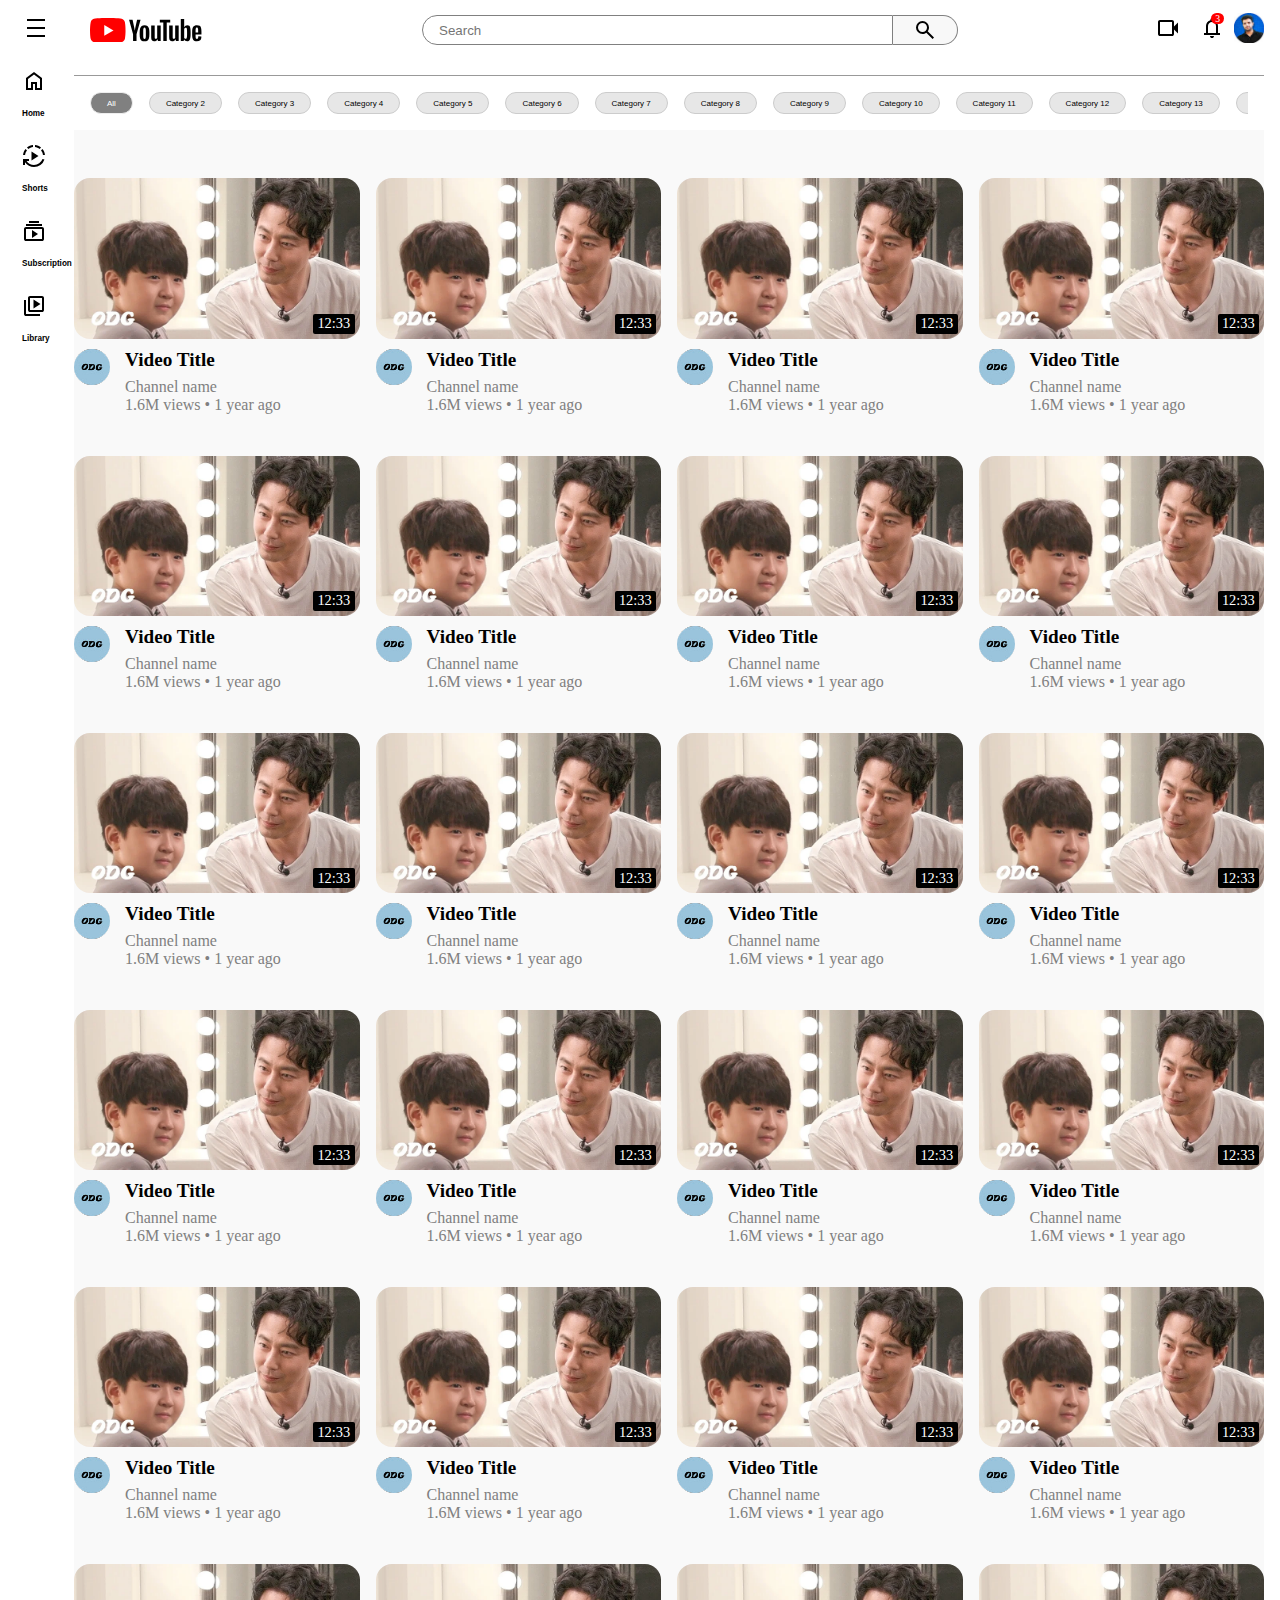
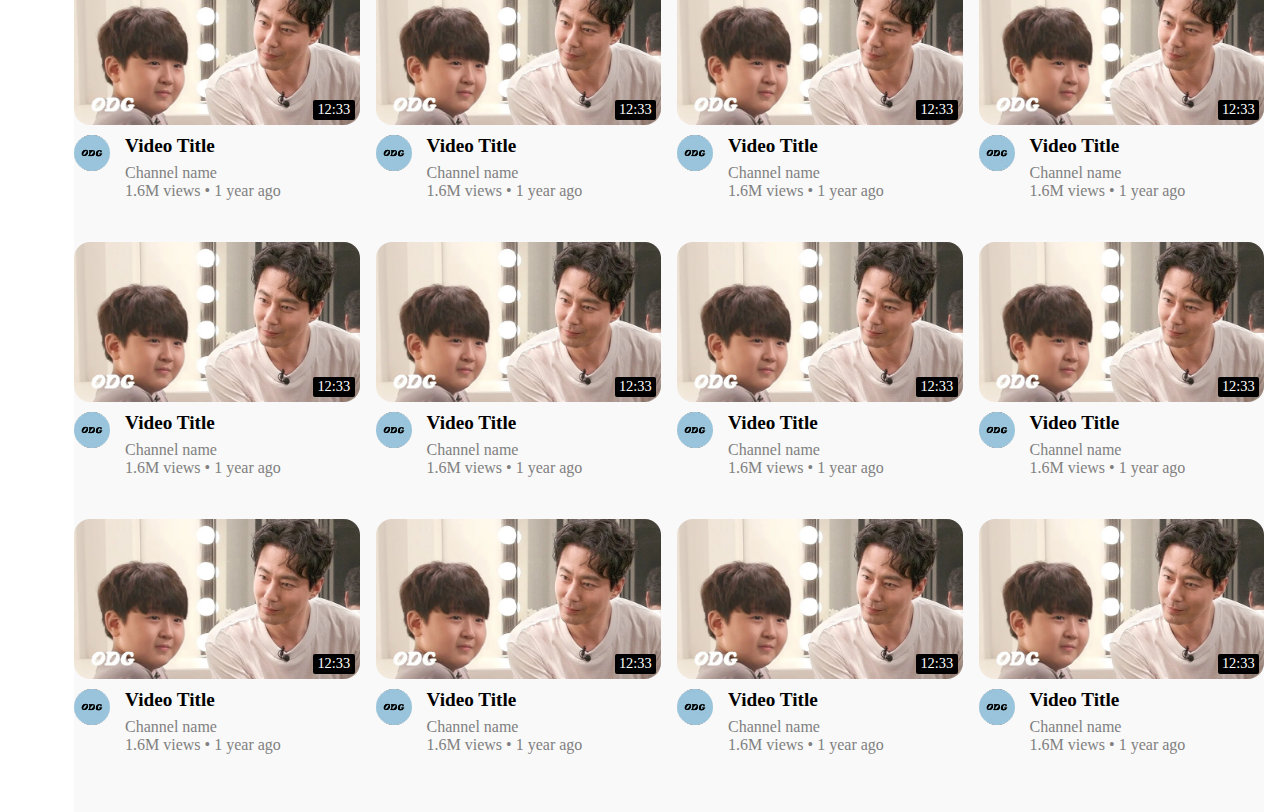
<file: YouTube1.html>
<!DOCTYPE html>
<html lang="en">
<head>
    <meta charset="UTF-8">
    <meta name="viewport" content="width=device-width, initial-scale=1.0">
    <title>YouTube</title>
    <link rel="stylesheet" href="YouTube1.css">
    <link rel="icon" type="image/x-icon" href="Thumbnail/youtube.ico">
</head>
<body>
    <header>
        <div class="head-log">
            <a href="#">
                <svg viewBox="0 0 90 20" focusable="false"  style="pointer-events: none; display: block; width: 7rem">
                    <svg viewBox="0 0 90 20" preserveAspectRatio="xMidYMid meet" xmlns="http://www.w3.org/2000/svg">
                        <g>
                        <path d="M27.9727 3.12324C27.6435 1.89323 26.6768 0.926623 25.4468 0.597366C23.2197 2.24288e-07 14.285 0 14.285 0C14.285 0 5.35042 2.24288e-07 3.12323 0.597366C1.89323 0.926623 0.926623 1.89323 0.597366 3.12324C2.24288e-07 5.35042 0 10 0 10C0 10 2.24288e-07 14.6496 0.597366 16.8768C0.926623 18.1068 1.89323 19.0734 3.12323 19.4026C5.35042 20 14.285 20 14.285 20C14.285 20 23.2197 20 25.4468 19.4026C26.6768 19.0734 27.6435 18.1068 27.9727 16.8768C28.5701 14.6496 28.5701 10 28.5701 10C28.5701 10 28.5677 5.35042 27.9727 3.12324Z" fill="#FF0000"></path>
                        <path d="M11.4253 14.2854L18.8477 10.0004L11.4253 5.71533V14.2854Z" fill="white"></path>
                        </g>
                        <g>
                        <g>
                            <path d="M34.6024 13.0036L31.3945 1.41846H34.1932L35.3174 6.6701C35.6043 7.96361 35.8136 9.06662 35.95 9.97913H36.0323C36.1264 9.32532 36.3381 8.22937 36.665 6.68892L37.8291 1.41846H40.6278L37.3799 13.0036V18.561H34.6001V13.0036H34.6024Z"></path>
                            <path d="M41.4697 18.1937C40.9053 17.8127 40.5031 17.22 40.2632 16.4157C40.0257 15.6114 39.9058 14.5437 39.9058 13.2078V11.3898C39.9058 10.0422 40.0422 8.95805 40.315 8.14196C40.5878 7.32588 41.0135 6.72851 41.592 6.35457C42.1706 5.98063 42.9302 5.79248 43.871 5.79248C44.7976 5.79248 45.5384 5.98298 46.0981 6.36398C46.6555 6.74497 47.0647 7.34234 47.3234 8.15137C47.5821 8.96275 47.7115 10.0422 47.7115 11.3898V13.2078C47.7115 14.5437 47.5845 15.6161 47.3329 16.4251C47.0812 17.2365 46.672 17.8292 46.1075 18.2031C45.5431 18.5771 44.7764 18.7652 43.8098 18.7652C42.8126 18.7675 42.0342 18.5747 41.4697 18.1937ZM44.6353 16.2323C44.7905 15.8231 44.8705 15.1575 44.8705 14.2309V10.3292C44.8705 9.43077 44.7929 8.77225 44.6353 8.35833C44.4777 7.94206 44.2026 7.7351 43.8074 7.7351C43.4265 7.7351 43.156 7.94206 43.0008 8.35833C42.8432 8.77461 42.7656 9.43077 42.7656 10.3292V14.2309C42.7656 15.1575 42.8408 15.8254 42.9914 16.2323C43.1419 16.6415 43.4123 16.8461 43.8074 16.8461C44.2026 16.8461 44.4777 16.6415 44.6353 16.2323Z"></path>
                            <path d="M56.8154 18.5634H54.6094L54.3648 17.03H54.3037C53.7039 18.1871 52.8055 18.7656 51.6061 18.7656C50.7759 18.7656 50.1621 18.4928 49.767 17.9496C49.3719 17.4039 49.1743 16.5526 49.1743 15.3955V6.03751H51.9942V15.2308C51.9942 15.7906 52.0553 16.188 52.1776 16.4256C52.2999 16.6631 52.5045 16.783 52.7914 16.783C53.036 16.783 53.2712 16.7078 53.497 16.5573C53.7228 16.4067 53.8874 16.2162 53.9979 15.9858V6.03516H56.8154V18.5634Z"></path>
                            <path d="M64.4755 3.68758H61.6768V18.5629H58.9181V3.68758H56.1194V1.42041H64.4755V3.68758Z"></path>
                            <path d="M71.2768 18.5634H69.0708L68.8262 17.03H68.7651C68.1654 18.1871 67.267 18.7656 66.0675 18.7656C65.2373 18.7656 64.6235 18.4928 64.2284 17.9496C63.8333 17.4039 63.6357 16.5526 63.6357 15.3955V6.03751H66.4556V15.2308C66.4556 15.7906 66.5167 16.188 66.639 16.4256C66.7613 16.6631 66.9659 16.783 67.2529 16.783C67.4974 16.783 67.7326 16.7078 67.9584 16.5573C68.1842 16.4067 68.3488 16.2162 68.4593 15.9858V6.03516H71.2768V18.5634Z"></path>
                            <path d="M80.609 8.0387C80.4373 7.24849 80.1621 6.67699 79.7812 6.32186C79.4002 5.96674 78.8757 5.79035 78.2078 5.79035C77.6904 5.79035 77.2059 5.93616 76.7567 6.23014C76.3075 6.52412 75.9594 6.90747 75.7148 7.38489H75.6937V0.785645H72.9773V18.5608H75.3056L75.5925 17.3755H75.6537C75.8724 17.7988 76.1993 18.1304 76.6344 18.3774C77.0695 18.622 77.554 18.7443 78.0855 18.7443C79.038 18.7443 79.7412 18.3045 80.1904 17.4272C80.6396 16.5476 80.8653 15.1765 80.8653 13.3092V11.3266C80.8653 9.92722 80.7783 8.82892 80.609 8.0387ZM78.0243 13.1492C78.0243 14.0617 77.9867 14.7767 77.9114 15.2941C77.8362 15.8115 77.7115 16.1808 77.5328 16.3971C77.3564 16.6158 77.1165 16.724 76.8178 16.724C76.585 16.724 76.371 16.6699 76.1734 16.5594C75.9759 16.4512 75.816 16.2866 75.6937 16.0702V8.96062C75.7877 8.6196 75.9524 8.34209 76.1852 8.12337C76.4157 7.90465 76.6697 7.79646 76.9401 7.79646C77.2271 7.79646 77.4481 7.90935 77.6034 8.13278C77.7609 8.35855 77.8691 8.73485 77.9303 9.26636C77.9914 9.79787 78.022 10.5528 78.022 11.5335V13.1492H78.0243Z"></path>
                            <path d="M84.8657 13.8712C84.8657 14.6755 84.8892 15.2776 84.9363 15.6798C84.9833 16.0819 85.0821 16.3736 85.2326 16.5594C85.3831 16.7428 85.6136 16.8345 85.9264 16.8345C86.3474 16.8345 86.639 16.6699 86.7942 16.343C86.9518 16.0161 87.0365 15.4705 87.0506 14.7085L89.4824 14.8519C89.4965 14.9601 89.5035 15.1106 89.5035 15.3011C89.5035 16.4582 89.186 17.3237 88.5534 17.8952C87.9208 18.4667 87.0247 18.7536 85.8676 18.7536C84.4777 18.7536 83.504 18.3185 82.9466 17.446C82.3869 16.5735 82.1094 15.2259 82.1094 13.4008V11.2136C82.1094 9.33452 82.3987 7.96105 82.9772 7.09558C83.5558 6.2301 84.5459 5.79736 85.9499 5.79736C86.9165 5.79736 87.6597 5.97375 88.1771 6.32888C88.6945 6.684 89.059 7.23433 89.2707 7.98457C89.4824 8.7348 89.5882 9.76961 89.5882 11.0913V13.2362H84.8657V13.8712ZM85.2232 7.96811C85.0797 8.14449 84.9857 8.43377 84.9363 8.83593C84.8892 9.2381 84.8657 9.84722 84.8657 10.6657V11.5641H86.9283V10.6657C86.9283 9.86133 86.9001 9.25221 86.846 8.83593C86.7919 8.41966 86.6931 8.12803 86.5496 7.95635C86.4062 7.78702 86.1851 7.7 85.8864 7.7C85.5854 7.70235 85.3643 7.79172 85.2232 7.96811Z"></path>
                        </g>
                        </g>
                    </svg>
                </svg>
            </a>
        </div>
        <form class="search-bar">
            <input class="search-input" placeholder="Search"/>
            <button type="submit" class="search-button">
                <svg xmlns="http://www.w3.org/2000/svg" height="24" viewBox="0 -960 960 960" width="24">
                    <path d="M784-120 532-372q-30 24-69 38t-83 14q-109 0-184.5-75.5T120-580q0-109 75.5-184.5T380-840q109 0 184.5 75.5T640-580q0 44-14 83t-38 69l252 252-56 56ZM380-400q75 0 127.5-52.5T560-580q0-75-52.5-127.5T380-760q-75 0-127.5 52.5T200-580q0 75 52.5 127.5T380-400Z"/>
                </svg>
            </button>
        </form>
        <div class="menu-icon">
            <a href="#">
                <svg xmlns="http://www.w3.org/2000/svg" height="24" viewBox="0 -960 960 960" width="24">
                    <path d="M160-160q-33 0-56.5-23.5T80-240v-480q0-33 23.5-56.5T160-800h480q33 0 56.5 23.5T720-720v180l160-160v440L720-420v180q0 33-23.5 56.5T640-160H160Zm0-80h480v-480H160v480Zm0 0v-480 480Z"/>
                </svg>
            </a>
            
            <div class="notification">
                <a href="#">
                    <svg xmlns="http://www.w3.org/2000/svg" height="24" viewBox="0 -960 960 960" width="24">
                        <path d="M160-200v-80h80v-280q0-83 50-147.5T420-792v-28q0-25 17.5-42.5T480-880q25 0 42.5 17.5T540-820v28q80 20 130 84.5T720-560v280h80v80H160Zm320-300Zm0 420q-33 0-56.5-23.5T400-160h160q0 33-23.5 56.5T480-80ZM320-280h320v-280q0-66-47-113t-113-47q-66 0-113 47t-47 113v280Z"/>
                    </svg>
                    <div class="not-count">3</div>
                </a>
            </div>
            <a href="#">
                <img src="Thumbnail/thumbnail3.1.jpeg" alt="User" width="30rem">
            </a>
        </div>
    </header>
    <div class="content">
        <div class="sidebar">
            <input type="radio" id="menu-option" name="menu-option">
            <label for="menu-option">
                <svg xmlns="http://www.w3.org/2000/svg" height="24" viewBox="0 -960 960 960" width="24">
                    <path d="M120-120v-80h720v80H120Zm0-320v-80h720v80H120Zm0-320v-80h720v80H120Z"/>
                </svg>
            </label>
            <div class="menu-options">
                <div class="sidebar-container">
                    <button class="sidebar-item">
                        <svg xmlns="http://www.w3.org/2000/svg" height="24" viewBox="0 -960 960 960" width="24">
                            <path d="M240-200h120v-240h240v240h120v-360L480-740 240-560v360Zm-80 80v-480l320-240 320 240v480H520v-240h-80v240H160Zm320-350Z"/>
                        </svg>
                        <div class="menu-text">
                            <h6>Home</h6>
                        </div>
                        
                    </button>
                </div>
                <div class="sidebar-container">
                    <button class="sidebar-item">
                        <svg xmlns="http://www.w3.org/2000/svg" height="24" viewBox="0 -960 960 960" width="24">
                            <path d="M380-300v-360l280 180-280 180ZM480-40q-108 0-202.5-49.5T120-228v108H40v-240h240v80h-98q51 75 129.5 117.5T480-120q115 0 208.5-66T820-361l78 18q-45 136-160 219.5T480-40ZM42-520q7-67 32-128.5T143-762l57 57q-32 41-52 87.5T123-520H42Zm214-241-57-57q53-44 114-69.5T440-918v80q-51 5-97 25t-87 52Zm449 0q-41-32-87.5-52T520-838v-80q67 6 128.5 31T762-818l-57 57Zm133 241q-5-51-25-97.5T761-705l57-57q44 52 69 113.5T918-520h-80Z"/>
                        </svg>
                        <h6>Shorts</h6>
                    </button>
                </div>
                <div class="sidebar-container">
                    <button class="sidebar-item">
                        <svg xmlns="http://www.w3.org/2000/svg" height="24" viewBox="0 -960 960 960" width="24">
                            <path d="M160-80q-33 0-56.5-23.5T80-160v-400q0-33 23.5-56.5T160-640h640q33 0 56.5 23.5T880-560v400q0 33-23.5 56.5T800-80H160Zm0-80h640v-400H160v400Zm240-40 240-160-240-160v320ZM160-680v-80h640v80H160Zm120-120v-80h400v80H280ZM160-160v-400 400Z"/>
                        </svg>
                        <h6>Subscription</h6>
                    </button>
                </div>
                <div class="menu-border"></div>
                <div class="sidebar-container">
                    <button class="sidebar-item">
                        <svg xmlns="http://www.w3.org/2000/svg" height="24" viewBox="0 -960 960 960" width="24">
                            <path d="m460-380 280-180-280-180v360ZM320-240q-33 0-56.5-23.5T240-320v-480q0-33 23.5-56.5T320-880h480q33 0 56.5 23.5T880-800v480q0 33-23.5 56.5T800-240H320Zm0-80h480v-480H320v480ZM160-80q-33 0-56.5-23.5T80-160v-560h80v560h560v80H160Zm160-720v480-480Z"/>
                        </svg>
                        <h6>Library</h6>
                    </button>
                </div>
            </div> 
            <div class="deselector">
                <input type="radio" id="menu-option1" name="menu-option">
                <label for="menu-option1">
                    <svg xmlns="http://www.w3.org/2000/svg" height="24" viewBox="0 -960 960 960" width="24">
                        <path d="M120-120v-80h720v80H120Zm0-320v-80h720v80H120Zm0-320v-80h720v80H120Z"/>
                    </svg>
                </label>
            </div>
        </div>
        <div class="main-page">
            <div class="categories">
                <secton class="cat-section">
                    <button class="category active">All</button>
                    <button class="category">Category 2</button>
                    <button class="category">Category 3</button>
                    <button class="category">Category 4</button>
                    <button class="category">Category 5</button>
                    <button class="category">Category 6</button>
                    <button class="category">Category 7</button>
                    <button class="category">Category 8</button>
                    <button class="category">Category 9</button>
                    <button class="category">Category 10</button>
                    <button class="category">Category 11</button>
                    <button class="category">Category 12</button>
                    <button class="category">Category 13</button>
                    <button class="category">Category 14</button>
                    <button class="category">Category 15</button>
                    <button class="category">Category 16</button>
                    <button class="category">Category 17</button>
                    <button class="category">Category 18</button>
                    <button class="category">Category 19</button>
                    <button class="category">Category 20</button>
                </secton>
            </div>
            <div class="videos">
                <section class="video-section">
                    <article class="video-container">
                        <div class="image-cont1">
                            <a href="https://www.youtube.com/watch?v=ejHG16CZrXI" class="thumbnail" timestamp="12:33">
                                <img class="thumbnail-image" src="Thumbnail/thumbnail2.webp" alt="thumbnail">
                            </a>
                        </div>
                        <div class="text-section">
                            <div class="image-cont2">
                                <a href="https://www.youtube.com/@TheCoderCoder">
                                    <img class="thumbnail-icon" src="Thumbnail/thumbnail2.2.jpeg" alt="thumbnail">
                                </a>
                            </div>
                            <div class="video-details">
                                <a href="#" class="video-title">
                                    Video Title
                                </a>
                                <a href="#" class="channel">
                                    Channel name
                                </a>
                                <div class="video-metadata">
                                    <span>1.6M views</span>
                                    •
                                    <span>1 year ago</span>
                                </div>
                            </div>
                            <div class="video-options">
                                <svg xmlns="http://www.w3.org/2000/svg" height="24" viewBox="0 -960 960 960" width="24">
                                    <path d="M480-160q-33 0-56.5-23.5T400-240q0-33 23.5-56.5T480-320q33 0 56.5 23.5T560-240q0 33-23.5 56.5T480-160Zm0-240q-33 0-56.5-23.5T400-480q0-33 23.5-56.5T480-560q33 0 56.5 23.5T560-480q0 33-23.5 56.5T480-400Zm0-240q-33 0-56.5-23.5T400-720q0-33 23.5-56.5T480-800q33 0 56.5 23.5T560-720q0 33-23.5 56.5T480-640Z"/>
                                </svg>
                            </div>
                        </div>
                        
                    </article>
                    <article class="video-container">
                        <div class="image-cont1">
                            <a href="https://www.youtube.com/watch?v=ejHG16CZrXI" class="thumbnail" timestamp="12:33">
                                <img class="thumbnail-image" src="Thumbnail/thumbnail2.webp" alt="thumbnail">
                            </a>
                        </div>
                        <div class="text-section">
                            <div class="image-cont2">
                                <a href="https://www.youtube.com/@TheCoderCoder">
                                    <img class="thumbnail-icon" src="Thumbnail/thumbnail2.2.jpeg" alt="thumbnail">
                                </a>
                            </div>
                            <div class="video-details">
                                <a href="#" class="video-title">
                                    Video Title
                                </a>
                                <a href="#" class="channel">
                                    Channel name
                                </a>
                                <div class="video-metadata">
                                    <span>1.6M views</span>
                                    •
                                    <span>1 year ago</span>
                                </div>
                            </div>
                            <div class="video-options">
                                <svg xmlns="http://www.w3.org/2000/svg" height="24" viewBox="0 -960 960 960" width="24">
                                    <path d="M480-160q-33 0-56.5-23.5T400-240q0-33 23.5-56.5T480-320q33 0 56.5 23.5T560-240q0 33-23.5 56.5T480-160Zm0-240q-33 0-56.5-23.5T400-480q0-33 23.5-56.5T480-560q33 0 56.5 23.5T560-480q0 33-23.5 56.5T480-400Zm0-240q-33 0-56.5-23.5T400-720q0-33 23.5-56.5T480-800q33 0 56.5 23.5T560-720q0 33-23.5 56.5T480-640Z"/>
                                </svg>
                            </div>
                        </div>
                        
                    </article>
                    <article class="video-container">
                        <div class="image-cont1">
                            <a href="https://www.youtube.com/watch?v=ejHG16CZrXI" class="thumbnail" timestamp="12:33">
                                <img class="thumbnail-image" src="Thumbnail/thumbnail2.webp" alt="thumbnail">
                            </a>
                        </div>
                        <div class="text-section">
                            <div class="image-cont2">
                                <a href="https://www.youtube.com/@TheCoderCoder">
                                    <img class="thumbnail-icon" src="Thumbnail/thumbnail2.2.jpeg" alt="thumbnail">
                                </a>
                            </div>
                            <div class="video-details">
                                <a href="#" class="video-title">
                                    Video Title
                                </a>
                                <a href="#" class="channel">
                                    Channel name
                                </a>
                                <div class="video-metadata">
                                    <span>1.6M views</span>
                                    •
                                    <span>1 year ago</span>
                                </div>
                            </div>
                            <div class="video-options">
                                <svg xmlns="http://www.w3.org/2000/svg" height="24" viewBox="0 -960 960 960" width="24">
                                    <path d="M480-160q-33 0-56.5-23.5T400-240q0-33 23.5-56.5T480-320q33 0 56.5 23.5T560-240q0 33-23.5 56.5T480-160Zm0-240q-33 0-56.5-23.5T400-480q0-33 23.5-56.5T480-560q33 0 56.5 23.5T560-480q0 33-23.5 56.5T480-400Zm0-240q-33 0-56.5-23.5T400-720q0-33 23.5-56.5T480-800q33 0 56.5 23.5T560-720q0 33-23.5 56.5T480-640Z"/>
                                </svg>
                            </div>
                        </div>
                        
                    </article>
                    <article class="video-container">
                        <div class="image-cont1">
                            <a href="https://www.youtube.com/watch?v=ejHG16CZrXI" class="thumbnail" timestamp="12:33">
                                <img class="thumbnail-image" src="Thumbnail/thumbnail2.webp" alt="thumbnail">
                            </a>
                        </div>
                        <div class="text-section">
                            <div class="image-cont2">
                                <a href="https://www.youtube.com/@TheCoderCoder">
                                    <img class="thumbnail-icon" src="Thumbnail/thumbnail2.2.jpeg" alt="thumbnail">
                                </a>
                            </div>
                            <div class="video-details">
                                <a href="#" class="video-title">
                                    Video Title
                                </a>
                                <a href="#" class="channel">
                                    Channel name
                                </a>
                                <div class="video-metadata">
                                    <span>1.6M views</span>
                                    •
                                    <span>1 year ago</span>
                                </div>
                            </div>
                            <div class="video-options">
                                <svg xmlns="http://www.w3.org/2000/svg" height="24" viewBox="0 -960 960 960" width="24">
                                    <path d="M480-160q-33 0-56.5-23.5T400-240q0-33 23.5-56.5T480-320q33 0 56.5 23.5T560-240q0 33-23.5 56.5T480-160Zm0-240q-33 0-56.5-23.5T400-480q0-33 23.5-56.5T480-560q33 0 56.5 23.5T560-480q0 33-23.5 56.5T480-400Zm0-240q-33 0-56.5-23.5T400-720q0-33 23.5-56.5T480-800q33 0 56.5 23.5T560-720q0 33-23.5 56.5T480-640Z"/>
                                </svg>
                            </div>
                        </div>
                        
                    </article>
                    <article class="video-container">
                        <div class="image-cont1">
                            <a href="https://www.youtube.com/watch?v=ejHG16CZrXI" class="thumbnail" timestamp="12:33">
                                <img class="thumbnail-image" src="Thumbnail/thumbnail2.webp" alt="thumbnail">
                            </a>
                        </div>
                        <div class="text-section">
                            <div class="image-cont2">
                                <a href="https://www.youtube.com/@TheCoderCoder">
                                    <img class="thumbnail-icon" src="Thumbnail/thumbnail2.2.jpeg" alt="thumbnail">
                                </a>
                            </div>
                            <div class="video-details">
                                <a href="#" class="video-title">
                                    Video Title
                                </a>
                                <a href="#" class="channel">
                                    Channel name
                                </a>
                                <div class="video-metadata">
                                    <span>1.6M views</span>
                                    •
                                    <span>1 year ago</span>
                                </div>
                            </div>
                            <div class="video-options">
                                <svg xmlns="http://www.w3.org/2000/svg" height="24" viewBox="0 -960 960 960" width="24">
                                    <path d="M480-160q-33 0-56.5-23.5T400-240q0-33 23.5-56.5T480-320q33 0 56.5 23.5T560-240q0 33-23.5 56.5T480-160Zm0-240q-33 0-56.5-23.5T400-480q0-33 23.5-56.5T480-560q33 0 56.5 23.5T560-480q0 33-23.5 56.5T480-400Zm0-240q-33 0-56.5-23.5T400-720q0-33 23.5-56.5T480-800q33 0 56.5 23.5T560-720q0 33-23.5 56.5T480-640Z"/>
                                </svg>
                            </div>
                        </div>
                        
                    </article>
                    <article class="video-container">
                        <div class="image-cont1">
                            <a href="https://www.youtube.com/watch?v=ejHG16CZrXI" class="thumbnail" timestamp="12:33">
                                <img class="thumbnail-image" src="Thumbnail/thumbnail2.webp" alt="thumbnail">
                            </a>
                        </div>
                        <div class="text-section">
                            <div class="image-cont2">
                                <a href="https://www.youtube.com/@TheCoderCoder">
                                    <img class="thumbnail-icon" src="Thumbnail/thumbnail2.2.jpeg" alt="thumbnail">
                                </a>
                            </div>
                            <div class="video-details">
                                <a href="#" class="video-title">
                                    Video Title
                                </a>
                                <a href="#" class="channel">
                                    Channel name
                                </a>
                                <div class="video-metadata">
                                    <span>1.6M views</span>
                                    •
                                    <span>1 year ago</span>
                                </div>
                            </div>
                            <div class="video-options">
                                <svg xmlns="http://www.w3.org/2000/svg" height="24" viewBox="0 -960 960 960" width="24">
                                    <path d="M480-160q-33 0-56.5-23.5T400-240q0-33 23.5-56.5T480-320q33 0 56.5 23.5T560-240q0 33-23.5 56.5T480-160Zm0-240q-33 0-56.5-23.5T400-480q0-33 23.5-56.5T480-560q33 0 56.5 23.5T560-480q0 33-23.5 56.5T480-400Zm0-240q-33 0-56.5-23.5T400-720q0-33 23.5-56.5T480-800q33 0 56.5 23.5T560-720q0 33-23.5 56.5T480-640Z"/>
                                </svg>
                            </div>
                        </div>
                        
                    </article>
                    <article class="video-container">
                        <div class="image-cont1">
                            <a href="https://www.youtube.com/watch?v=ejHG16CZrXI" class="thumbnail" timestamp="12:33">
                                <img class="thumbnail-image" src="Thumbnail/thumbnail2.webp" alt="thumbnail">
                            </a>
                        </div>
                        <div class="text-section">
                            <div class="image-cont2">
                                <a href="https://www.youtube.com/@TheCoderCoder">
                                    <img class="thumbnail-icon" src="Thumbnail/thumbnail2.2.jpeg" alt="thumbnail">
                                </a>
                            </div>
                            <div class="video-details">
                                <a href="#" class="video-title">
                                    Video Title
                                </a>
                                <a href="#" class="channel">
                                    Channel name
                                </a>
                                <div class="video-metadata">
                                    <span>1.6M views</span>
                                    •
                                    <span>1 year ago</span>
                                </div>
                            </div>
                            <div class="video-options">
                                <svg xmlns="http://www.w3.org/2000/svg" height="24" viewBox="0 -960 960 960" width="24">
                                    <path d="M480-160q-33 0-56.5-23.5T400-240q0-33 23.5-56.5T480-320q33 0 56.5 23.5T560-240q0 33-23.5 56.5T480-160Zm0-240q-33 0-56.5-23.5T400-480q0-33 23.5-56.5T480-560q33 0 56.5 23.5T560-480q0 33-23.5 56.5T480-400Zm0-240q-33 0-56.5-23.5T400-720q0-33 23.5-56.5T480-800q33 0 56.5 23.5T560-720q0 33-23.5 56.5T480-640Z"/>
                                </svg>
                            </div>
                        </div>
                        
                    </article>
                    <article class="video-container">
                        <div class="image-cont1">
                            <a href="https://www.youtube.com/watch?v=ejHG16CZrXI" class="thumbnail" timestamp="12:33">
                                <img class="thumbnail-image" src="Thumbnail/thumbnail2.webp" alt="thumbnail">
                            </a>
                        </div>
                        <div class="text-section">
                            <div class="image-cont2">
                                <a href="https://www.youtube.com/@TheCoderCoder">
                                    <img class="thumbnail-icon" src="Thumbnail/thumbnail2.2.jpeg" alt="thumbnail">
                                </a>
                            </div>
                            <div class="video-details">
                                <a href="#" class="video-title">
                                    Video Title
                                </a>
                                <a href="#" class="channel">
                                    Channel name
                                </a>
                                <div class="video-metadata">
                                    <span>1.6M views</span>
                                    •
                                    <span>1 year ago</span>
                                </div>
                            </div>
                            <div class="video-options">
                                <svg xmlns="http://www.w3.org/2000/svg" height="24" viewBox="0 -960 960 960" width="24">
                                    <path d="M480-160q-33 0-56.5-23.5T400-240q0-33 23.5-56.5T480-320q33 0 56.5 23.5T560-240q0 33-23.5 56.5T480-160Zm0-240q-33 0-56.5-23.5T400-480q0-33 23.5-56.5T480-560q33 0 56.5 23.5T560-480q0 33-23.5 56.5T480-400Zm0-240q-33 0-56.5-23.5T400-720q0-33 23.5-56.5T480-800q33 0 56.5 23.5T560-720q0 33-23.5 56.5T480-640Z"/>
                                </svg>
                            </div>
                        </div>
                        
                    </article>
                    <article class="video-container">
                        <div class="image-cont1">
                            <a href="https://www.youtube.com/watch?v=ejHG16CZrXI" class="thumbnail" timestamp="12:33">
                                <img class="thumbnail-image" src="Thumbnail/thumbnail2.webp" alt="thumbnail">
                            </a>
                        </div>
                        <div class="text-section">
                            <div class="image-cont2">
                                <a href="https://www.youtube.com/@TheCoderCoder">
                                    <img class="thumbnail-icon" src="Thumbnail/thumbnail2.2.jpeg" alt="thumbnail">
                                </a>
                            </div>
                            <div class="video-details">
                                <a href="#" class="video-title">
                                    Video Title
                                </a>
                                <a href="#" class="channel">
                                    Channel name
                                </a>
                                <div class="video-metadata">
                                    <span>1.6M views</span>
                                    •
                                    <span>1 year ago</span>
                                </div>
                            </div>
                            <div class="video-options">
                                <svg xmlns="http://www.w3.org/2000/svg" height="24" viewBox="0 -960 960 960" width="24">
                                    <path d="M480-160q-33 0-56.5-23.5T400-240q0-33 23.5-56.5T480-320q33 0 56.5 23.5T560-240q0 33-23.5 56.5T480-160Zm0-240q-33 0-56.5-23.5T400-480q0-33 23.5-56.5T480-560q33 0 56.5 23.5T560-480q0 33-23.5 56.5T480-400Zm0-240q-33 0-56.5-23.5T400-720q0-33 23.5-56.5T480-800q33 0 56.5 23.5T560-720q0 33-23.5 56.5T480-640Z"/>
                                </svg>
                            </div>
                        </div>
                        
                    </article>
                    <article class="video-container">
                        <div class="image-cont1">
                            <a href="https://www.youtube.com/watch?v=ejHG16CZrXI" class="thumbnail" timestamp="12:33">
                                <img class="thumbnail-image" src="Thumbnail/thumbnail2.webp" alt="thumbnail">
                            </a>
                        </div>
                        <div class="text-section">
                            <div class="image-cont2">
                                <a href="https://www.youtube.com/@TheCoderCoder">
                                    <img class="thumbnail-icon" src="Thumbnail/thumbnail2.2.jpeg" alt="thumbnail">
                                </a>
                            </div>
                            <div class="video-details">
                                <a href="#" class="video-title">
                                    Video Title
                                </a>
                                <a href="#" class="channel">
                                    Channel name
                                </a>
                                <div class="video-metadata">
                                    <span>1.6M views</span>
                                    •
                                    <span>1 year ago</span>
                                </div>
                            </div>
                            <div class="video-options">
                                <svg xmlns="http://www.w3.org/2000/svg" height="24" viewBox="0 -960 960 960" width="24">
                                    <path d="M480-160q-33 0-56.5-23.5T400-240q0-33 23.5-56.5T480-320q33 0 56.5 23.5T560-240q0 33-23.5 56.5T480-160Zm0-240q-33 0-56.5-23.5T400-480q0-33 23.5-56.5T480-560q33 0 56.5 23.5T560-480q0 33-23.5 56.5T480-400Zm0-240q-33 0-56.5-23.5T400-720q0-33 23.5-56.5T480-800q33 0 56.5 23.5T560-720q0 33-23.5 56.5T480-640Z"/>
                                </svg>
                            </div>
                        </div>
                        
                    </article>
                    <article class="video-container">
                        <div class="image-cont1">
                            <a href="https://www.youtube.com/watch?v=ejHG16CZrXI" class="thumbnail" timestamp="12:33">
                                <img class="thumbnail-image" src="Thumbnail/thumbnail2.webp" alt="thumbnail">
                            </a>
                        </div>
                        <div class="text-section">
                            <div class="image-cont2">
                                <a href="https://www.youtube.com/@TheCoderCoder">
                                    <img class="thumbnail-icon" src="Thumbnail/thumbnail2.2.jpeg" alt="thumbnail">
                                </a>
                            </div>
                            <div class="video-details">
                                <a href="#" class="video-title">
                                    Video Title
                                </a>
                                <a href="#" class="channel">
                                    Channel name
                                </a>
                                <div class="video-metadata">
                                    <span>1.6M views</span>
                                    •
                                    <span>1 year ago</span>
                                </div>
                            </div>
                            <div class="video-options">
                                <svg xmlns="http://www.w3.org/2000/svg" height="24" viewBox="0 -960 960 960" width="24">
                                    <path d="M480-160q-33 0-56.5-23.5T400-240q0-33 23.5-56.5T480-320q33 0 56.5 23.5T560-240q0 33-23.5 56.5T480-160Zm0-240q-33 0-56.5-23.5T400-480q0-33 23.5-56.5T480-560q33 0 56.5 23.5T560-480q0 33-23.5 56.5T480-400Zm0-240q-33 0-56.5-23.5T400-720q0-33 23.5-56.5T480-800q33 0 56.5 23.5T560-720q0 33-23.5 56.5T480-640Z"/>
                                </svg>
                            </div>
                        </div>
                        
                    </article>
                    <article class="video-container">
                        <div class="image-cont1">
                            <a href="https://www.youtube.com/watch?v=ejHG16CZrXI" class="thumbnail" timestamp="12:33">
                                <img class="thumbnail-image" src="Thumbnail/thumbnail2.webp" alt="thumbnail">
                            </a>
                        </div>
                        <div class="text-section">
                            <div class="image-cont2">
                                <a href="https://www.youtube.com/@TheCoderCoder">
                                    <img class="thumbnail-icon" src="Thumbnail/thumbnail2.2.jpeg" alt="thumbnail">
                                </a>
                            </div>
                            <div class="video-details">
                                <a href="#" class="video-title">
                                    Video Title
                                </a>
                                <a href="#" class="channel">
                                    Channel name
                                </a>
                                <div class="video-metadata">
                                    <span>1.6M views</span>
                                    •
                                    <span>1 year ago</span>
                                </div>
                            </div>
                            <div class="video-options">
                                <svg xmlns="http://www.w3.org/2000/svg" height="24" viewBox="0 -960 960 960" width="24">
                                    <path d="M480-160q-33 0-56.5-23.5T400-240q0-33 23.5-56.5T480-320q33 0 56.5 23.5T560-240q0 33-23.5 56.5T480-160Zm0-240q-33 0-56.5-23.5T400-480q0-33 23.5-56.5T480-560q33 0 56.5 23.5T560-480q0 33-23.5 56.5T480-400Zm0-240q-33 0-56.5-23.5T400-720q0-33 23.5-56.5T480-800q33 0 56.5 23.5T560-720q0 33-23.5 56.5T480-640Z"/>
                                </svg>
                            </div>
                        </div>
                        
                    </article>
                    <article class="video-container">
                        <div class="image-cont1">
                            <a href="https://www.youtube.com/watch?v=ejHG16CZrXI" class="thumbnail" timestamp="12:33">
                                <img class="thumbnail-image" src="Thumbnail/thumbnail2.webp" alt="thumbnail">
                            </a>
                        </div>
                        <div class="text-section">
                            <div class="image-cont2">
                                <a href="https://www.youtube.com/@TheCoderCoder">
                                    <img class="thumbnail-icon" src="Thumbnail/thumbnail2.2.jpeg" alt="thumbnail">
                                </a>
                            </div>
                            <div class="video-details">
                                <a href="#" class="video-title">
                                    Video Title
                                </a>
                                <a href="#" class="channel">
                                    Channel name
                                </a>
                                <div class="video-metadata">
                                    <span>1.6M views</span>
                                    •
                                    <span>1 year ago</span>
                                </div>
                            </div>
                            <div class="video-options">
                                <svg xmlns="http://www.w3.org/2000/svg" height="24" viewBox="0 -960 960 960" width="24">
                                    <path d="M480-160q-33 0-56.5-23.5T400-240q0-33 23.5-56.5T480-320q33 0 56.5 23.5T560-240q0 33-23.5 56.5T480-160Zm0-240q-33 0-56.5-23.5T400-480q0-33 23.5-56.5T480-560q33 0 56.5 23.5T560-480q0 33-23.5 56.5T480-400Zm0-240q-33 0-56.5-23.5T400-720q0-33 23.5-56.5T480-800q33 0 56.5 23.5T560-720q0 33-23.5 56.5T480-640Z"/>
                                </svg>
                            </div>
                        </div>
                        
                    </article>
                    <article class="video-container">
                        <div class="image-cont1">
                            <a href="https://www.youtube.com/watch?v=ejHG16CZrXI" class="thumbnail" timestamp="12:33">
                                <img class="thumbnail-image" src="Thumbnail/thumbnail2.webp" alt="thumbnail">
                            </a>
                        </div>
                        <div class="text-section">
                            <div class="image-cont2">
                                <a href="https://www.youtube.com/@TheCoderCoder">
                                    <img class="thumbnail-icon" src="Thumbnail/thumbnail2.2.jpeg" alt="thumbnail">
                                </a>
                            </div>
                            <div class="video-details">
                                <a href="#" class="video-title">
                                    Video Title
                                </a>
                                <a href="#" class="channel">
                                    Channel name
                                </a>
                                <div class="video-metadata">
                                    <span>1.6M views</span>
                                    •
                                    <span>1 year ago</span>
                                </div>
                            </div>
                            <div class="video-options">
                                <svg xmlns="http://www.w3.org/2000/svg" height="24" viewBox="0 -960 960 960" width="24">
                                    <path d="M480-160q-33 0-56.5-23.5T400-240q0-33 23.5-56.5T480-320q33 0 56.5 23.5T560-240q0 33-23.5 56.5T480-160Zm0-240q-33 0-56.5-23.5T400-480q0-33 23.5-56.5T480-560q33 0 56.5 23.5T560-480q0 33-23.5 56.5T480-400Zm0-240q-33 0-56.5-23.5T400-720q0-33 23.5-56.5T480-800q33 0 56.5 23.5T560-720q0 33-23.5 56.5T480-640Z"/>
                                </svg>
                            </div>
                        </div>
                        
                    </article>
                    <article class="video-container">
                        <div class="image-cont1">
                            <a href="https://www.youtube.com/watch?v=ejHG16CZrXI" class="thumbnail" timestamp="12:33">
                                <img class="thumbnail-image" src="Thumbnail/thumbnail2.webp" alt="thumbnail">
                            </a>
                        </div>
                        <div class="text-section">
                            <div class="image-cont2">
                                <a href="https://www.youtube.com/@TheCoderCoder">
                                    <img class="thumbnail-icon" src="Thumbnail/thumbnail2.2.jpeg" alt="thumbnail">
                                </a>
                            </div>
                            <div class="video-details">
                                <a href="#" class="video-title">
                                    Video Title
                                </a>
                                <a href="#" class="channel">
                                    Channel name
                                </a>
                                <div class="video-metadata">
                                    <span>1.6M views</span>
                                    •
                                    <span>1 year ago</span>
                                </div>
                            </div>
                            <div class="video-options">
                                <svg xmlns="http://www.w3.org/2000/svg" height="24" viewBox="0 -960 960 960" width="24">
                                    <path d="M480-160q-33 0-56.5-23.5T400-240q0-33 23.5-56.5T480-320q33 0 56.5 23.5T560-240q0 33-23.5 56.5T480-160Zm0-240q-33 0-56.5-23.5T400-480q0-33 23.5-56.5T480-560q33 0 56.5 23.5T560-480q0 33-23.5 56.5T480-400Zm0-240q-33 0-56.5-23.5T400-720q0-33 23.5-56.5T480-800q33 0 56.5 23.5T560-720q0 33-23.5 56.5T480-640Z"/>
                                </svg>
                            </div>
                        </div>
                        
                    </article>
                    <article class="video-container">
                        <div class="image-cont1">
                            <a href="https://www.youtube.com/watch?v=ejHG16CZrXI" class="thumbnail" timestamp="12:33">
                                <img class="thumbnail-image" src="Thumbnail/thumbnail2.webp" alt="thumbnail">
                            </a>
                        </div>
                        <div class="text-section">
                            <div class="image-cont2">
                                <a href="https://www.youtube.com/@TheCoderCoder">
                                    <img class="thumbnail-icon" src="Thumbnail/thumbnail2.2.jpeg" alt="thumbnail">
                                </a>
                            </div>
                            <div class="video-details">
                                <a href="#" class="video-title">
                                    Video Title
                                </a>
                                <a href="#" class="channel">
                                    Channel name
                                </a>
                                <div class="video-metadata">
                                    <span>1.6M views</span>
                                    •
                                    <span>1 year ago</span>
                                </div>
                            </div>
                            <div class="video-options">
                                <svg xmlns="http://www.w3.org/2000/svg" height="24" viewBox="0 -960 960 960" width="24">
                                    <path d="M480-160q-33 0-56.5-23.5T400-240q0-33 23.5-56.5T480-320q33 0 56.5 23.5T560-240q0 33-23.5 56.5T480-160Zm0-240q-33 0-56.5-23.5T400-480q0-33 23.5-56.5T480-560q33 0 56.5 23.5T560-480q0 33-23.5 56.5T480-400Zm0-240q-33 0-56.5-23.5T400-720q0-33 23.5-56.5T480-800q33 0 56.5 23.5T560-720q0 33-23.5 56.5T480-640Z"/>
                                </svg>
                            </div>
                        </div>
                        
                    </article>
                    <article class="video-container">
                        <div class="image-cont1">
                            <a href="https://www.youtube.com/watch?v=ejHG16CZrXI" class="thumbnail" timestamp="12:33">
                                <img class="thumbnail-image" src="Thumbnail/thumbnail2.webp" alt="thumbnail">
                            </a>
                        </div>
                        <div class="text-section">
                            <div class="image-cont2">
                                <a href="https://www.youtube.com/@TheCoderCoder">
                                    <img class="thumbnail-icon" src="Thumbnail/thumbnail2.2.jpeg" alt="thumbnail">
                                </a>
                            </div>
                            <div class="video-details">
                                <a href="#" class="video-title">
                                    Video Title
                                </a>
                                <a href="#" class="channel">
                                    Channel name
                                </a>
                                <div class="video-metadata">
                                    <span>1.6M views</span>
                                    •
                                    <span>1 year ago</span>
                                </div>
                            </div>
                            <div class="video-options">
                                <svg xmlns="http://www.w3.org/2000/svg" height="24" viewBox="0 -960 960 960" width="24">
                                    <path d="M480-160q-33 0-56.5-23.5T400-240q0-33 23.5-56.5T480-320q33 0 56.5 23.5T560-240q0 33-23.5 56.5T480-160Zm0-240q-33 0-56.5-23.5T400-480q0-33 23.5-56.5T480-560q33 0 56.5 23.5T560-480q0 33-23.5 56.5T480-400Zm0-240q-33 0-56.5-23.5T400-720q0-33 23.5-56.5T480-800q33 0 56.5 23.5T560-720q0 33-23.5 56.5T480-640Z"/>
                                </svg>
                            </div>
                        </div>
                        
                    </article>
                    <article class="video-container">
                        <div class="image-cont1">
                            <a href="https://www.youtube.com/watch?v=ejHG16CZrXI" class="thumbnail" timestamp="12:33">
                                <img class="thumbnail-image" src="Thumbnail/thumbnail2.webp" alt="thumbnail">
                            </a>
                        </div>
                        <div class="text-section">
                            <div class="image-cont2">
                                <a href="https://www.youtube.com/@TheCoderCoder">
                                    <img class="thumbnail-icon" src="Thumbnail/thumbnail2.2.jpeg" alt="thumbnail">
                                </a>
                            </div>
                            <div class="video-details">
                                <a href="#" class="video-title">
                                    Video Title
                                </a>
                                <a href="#" class="channel">
                                    Channel name
                                </a>
                                <div class="video-metadata">
                                    <span>1.6M views</span>
                                    •
                                    <span>1 year ago</span>
                                </div>
                            </div>
                            <div class="video-options">
                                <svg xmlns="http://www.w3.org/2000/svg" height="24" viewBox="0 -960 960 960" width="24">
                                    <path d="M480-160q-33 0-56.5-23.5T400-240q0-33 23.5-56.5T480-320q33 0 56.5 23.5T560-240q0 33-23.5 56.5T480-160Zm0-240q-33 0-56.5-23.5T400-480q0-33 23.5-56.5T480-560q33 0 56.5 23.5T560-480q0 33-23.5 56.5T480-400Zm0-240q-33 0-56.5-23.5T400-720q0-33 23.5-56.5T480-800q33 0 56.5 23.5T560-720q0 33-23.5 56.5T480-640Z"/>
                                </svg>
                            </div>
                        </div>
                        
                    </article>
                    <article class="video-container">
                        <div class="image-cont1">
                            <a href="https://www.youtube.com/watch?v=ejHG16CZrXI" class="thumbnail" timestamp="12:33">
                                <img class="thumbnail-image" src="Thumbnail/thumbnail2.webp" alt="thumbnail">
                            </a>
                        </div>
                        <div class="text-section">
                            <div class="image-cont2">
                                <a href="https://www.youtube.com/@TheCoderCoder">
                                    <img class="thumbnail-icon" src="Thumbnail/thumbnail2.2.jpeg" alt="thumbnail">
                                </a>
                            </div>
                            <div class="video-details">
                                <a href="#" class="video-title">
                                    Video Title
                                </a>
                                <a href="#" class="channel">
                                    Channel name
                                </a>
                                <div class="video-metadata">
                                    <span>1.6M views</span>
                                    •
                                    <span>1 year ago</span>
                                </div>
                            </div>
                            <div class="video-options">
                                <svg xmlns="http://www.w3.org/2000/svg" height="24" viewBox="0 -960 960 960" width="24">
                                    <path d="M480-160q-33 0-56.5-23.5T400-240q0-33 23.5-56.5T480-320q33 0 56.5 23.5T560-240q0 33-23.5 56.5T480-160Zm0-240q-33 0-56.5-23.5T400-480q0-33 23.5-56.5T480-560q33 0 56.5 23.5T560-480q0 33-23.5 56.5T480-400Zm0-240q-33 0-56.5-23.5T400-720q0-33 23.5-56.5T480-800q33 0 56.5 23.5T560-720q0 33-23.5 56.5T480-640Z"/>
                                </svg>
                            </div>
                        </div>
                        
                    </article>
                    <article class="video-container">
                        <div class="image-cont1">
                            <a href="https://www.youtube.com/watch?v=ejHG16CZrXI" class="thumbnail" timestamp="12:33">
                                <img class="thumbnail-image" src="Thumbnail/thumbnail2.webp" alt="thumbnail">
                            </a>
                        </div>
                        <div class="text-section">
                            <div class="image-cont2">
                                <a href="https://www.youtube.com/@TheCoderCoder">
                                    <img class="thumbnail-icon" src="Thumbnail/thumbnail2.2.jpeg" alt="thumbnail">
                                </a>
                            </div>
                            <div class="video-details">
                                <a href="#" class="video-title">
                                    Video Title
                                </a>
                                <a href="#" class="channel">
                                    Channel name
                                </a>
                                <div class="video-metadata">
                                    <span>1.6M views</span>
                                    •
                                    <span>1 year ago</span>
                                </div>
                            </div>
                            <div class="video-options">
                                <svg xmlns="http://www.w3.org/2000/svg" height="24" viewBox="0 -960 960 960" width="24">
                                    <path d="M480-160q-33 0-56.5-23.5T400-240q0-33 23.5-56.5T480-320q33 0 56.5 23.5T560-240q0 33-23.5 56.5T480-160Zm0-240q-33 0-56.5-23.5T400-480q0-33 23.5-56.5T480-560q33 0 56.5 23.5T560-480q0 33-23.5 56.5T480-400Zm0-240q-33 0-56.5-23.5T400-720q0-33 23.5-56.5T480-800q33 0 56.5 23.5T560-720q0 33-23.5 56.5T480-640Z"/>
                                </svg>
                            </div>
                        </div>
                        
                    </article>
                    <article class="video-container">
                        <div class="image-cont1">
                            <a href="https://www.youtube.com/watch?v=ejHG16CZrXI" class="thumbnail" timestamp="12:33">
                                <img class="thumbnail-image" src="Thumbnail/thumbnail2.webp" alt="thumbnail">
                            </a>
                        </div>
                        <div class="text-section">
                            <div class="image-cont2">
                                <a href="https://www.youtube.com/@TheCoderCoder">
                                    <img class="thumbnail-icon" src="Thumbnail/thumbnail2.2.jpeg" alt="thumbnail">
                                </a>
                            </div>
                            <div class="video-details">
                                <a href="#" class="video-title">
                                    Video Title
                                </a>
                                <a href="#" class="channel">
                                    Channel name
                                </a>
                                <div class="video-metadata">
                                    <span>1.6M views</span>
                                    •
                                    <span>1 year ago</span>
                                </div>
                            </div>
                            <div class="video-options">
                                <svg xmlns="http://www.w3.org/2000/svg" height="24" viewBox="0 -960 960 960" width="24">
                                    <path d="M480-160q-33 0-56.5-23.5T400-240q0-33 23.5-56.5T480-320q33 0 56.5 23.5T560-240q0 33-23.5 56.5T480-160Zm0-240q-33 0-56.5-23.5T400-480q0-33 23.5-56.5T480-560q33 0 56.5 23.5T560-480q0 33-23.5 56.5T480-400Zm0-240q-33 0-56.5-23.5T400-720q0-33 23.5-56.5T480-800q33 0 56.5 23.5T560-720q0 33-23.5 56.5T480-640Z"/>
                                </svg>
                            </div>
                        </div>
                        
                    </article>
                    <article class="video-container">
                        <div class="image-cont1">
                            <a href="https://www.youtube.com/watch?v=ejHG16CZrXI" class="thumbnail" timestamp="12:33">
                                <img class="thumbnail-image" src="Thumbnail/thumbnail2.webp" alt="thumbnail">
                            </a>
                        </div>
                        <div class="text-section">
                            <div class="image-cont2">
                                <a href="https://www.youtube.com/@TheCoderCoder">
                                    <img class="thumbnail-icon" src="Thumbnail/thumbnail2.2.jpeg" alt="thumbnail">
                                </a>
                            </div>
                            <div class="video-details">
                                <a href="#" class="video-title">
                                    Video Title
                                </a>
                                <a href="#" class="channel">
                                    Channel name
                                </a>
                                <div class="video-metadata">
                                    <span>1.6M views</span>
                                    •
                                    <span>1 year ago</span>
                                </div>
                            </div>
                            <div class="video-options">
                                <svg xmlns="http://www.w3.org/2000/svg" height="24" viewBox="0 -960 960 960" width="24">
                                    <path d="M480-160q-33 0-56.5-23.5T400-240q0-33 23.5-56.5T480-320q33 0 56.5 23.5T560-240q0 33-23.5 56.5T480-160Zm0-240q-33 0-56.5-23.5T400-480q0-33 23.5-56.5T480-560q33 0 56.5 23.5T560-480q0 33-23.5 56.5T480-400Zm0-240q-33 0-56.5-23.5T400-720q0-33 23.5-56.5T480-800q33 0 56.5 23.5T560-720q0 33-23.5 56.5T480-640Z"/>
                                </svg>
                            </div>
                        </div>
                        
                    </article>
                    <article class="video-container">
                        <div class="image-cont1">
                            <a href="https://www.youtube.com/watch?v=ejHG16CZrXI" class="thumbnail" timestamp="12:33">
                                <img class="thumbnail-image" src="Thumbnail/thumbnail2.webp" alt="thumbnail">
                            </a>
                        </div>
                        <div class="text-section">
                            <div class="image-cont2">
                                <a href="https://www.youtube.com/@TheCoderCoder">
                                    <img class="thumbnail-icon" src="Thumbnail/thumbnail2.2.jpeg" alt="thumbnail">
                                </a>
                            </div>
                            <div class="video-details">
                                <a href="#" class="video-title">
                                    Video Title
                                </a>
                                <a href="#" class="channel">
                                    Channel name
                                </a>
                                <div class="video-metadata">
                                    <span>1.6M views</span>
                                    •
                                    <span>1 year ago</span>
                                </div>
                            </div>
                            <div class="video-options">
                                <svg xmlns="http://www.w3.org/2000/svg" height="24" viewBox="0 -960 960 960" width="24">
                                    <path d="M480-160q-33 0-56.5-23.5T400-240q0-33 23.5-56.5T480-320q33 0 56.5 23.5T560-240q0 33-23.5 56.5T480-160Zm0-240q-33 0-56.5-23.5T400-480q0-33 23.5-56.5T480-560q33 0 56.5 23.5T560-480q0 33-23.5 56.5T480-400Zm0-240q-33 0-56.5-23.5T400-720q0-33 23.5-56.5T480-800q33 0 56.5 23.5T560-720q0 33-23.5 56.5T480-640Z"/>
                                </svg>
                            </div>
                        </div>
                        
                    </article>
                    <article class="video-container">
                        <div class="image-cont1">
                            <a href="https://www.youtube.com/watch?v=ejHG16CZrXI" class="thumbnail" timestamp="12:33">
                                <img class="thumbnail-image" src="Thumbnail/thumbnail2.webp" alt="thumbnail">
                            </a>
                        </div>
                        <div class="text-section">
                            <div class="image-cont2">
                                <a href="https://www.youtube.com/@TheCoderCoder">
                                    <img class="thumbnail-icon" src="Thumbnail/thumbnail2.2.jpeg" alt="thumbnail">
                                </a>
                            </div>
                            <div class="video-details">
                                <a href="#" class="video-title">
                                    Video Title
                                </a>
                                <a href="#" class="channel">
                                    Channel name
                                </a>
                                <div class="video-metadata">
                                    <span>1.6M views</span>
                                    •
                                    <span>1 year ago</span>
                                </div>
                            </div>
                            <div class="video-options">
                                <svg xmlns="http://www.w3.org/2000/svg" height="24" viewBox="0 -960 960 960" width="24">
                                    <path d="M480-160q-33 0-56.5-23.5T400-240q0-33 23.5-56.5T480-320q33 0 56.5 23.5T560-240q0 33-23.5 56.5T480-160Zm0-240q-33 0-56.5-23.5T400-480q0-33 23.5-56.5T480-560q33 0 56.5 23.5T560-480q0 33-23.5 56.5T480-400Zm0-240q-33 0-56.5-23.5T400-720q0-33 23.5-56.5T480-800q33 0 56.5 23.5T560-720q0 33-23.5 56.5T480-640Z"/>
                                </svg>
                            </div>
                        </div>
                        
                    </article>
                    <article class="video-container">
                        <div class="image-cont1">
                            <a href="https://www.youtube.com/watch?v=ejHG16CZrXI" class="thumbnail" timestamp="12:33">
                                <img class="thumbnail-image" src="Thumbnail/thumbnail2.webp" alt="thumbnail">
                            </a>
                        </div>
                        <div class="text-section">
                            <div class="image-cont2">
                                <a href="https://www.youtube.com/@TheCoderCoder">
                                    <img class="thumbnail-icon" src="Thumbnail/thumbnail2.2.jpeg" alt="thumbnail">
                                </a>
                            </div>
                            <div class="video-details">
                                <a href="#" class="video-title">
                                    Video Title
                                </a>
                                <a href="#" class="channel">
                                    Channel name
                                </a>
                                <div class="video-metadata">
                                    <span>1.6M views</span>
                                    •
                                    <span>1 year ago</span>
                                </div>
                            </div>
                            <div class="video-options">
                                <svg xmlns="http://www.w3.org/2000/svg" height="24" viewBox="0 -960 960 960" width="24">
                                    <path d="M480-160q-33 0-56.5-23.5T400-240q0-33 23.5-56.5T480-320q33 0 56.5 23.5T560-240q0 33-23.5 56.5T480-160Zm0-240q-33 0-56.5-23.5T400-480q0-33 23.5-56.5T480-560q33 0 56.5 23.5T560-480q0 33-23.5 56.5T480-400Zm0-240q-33 0-56.5-23.5T400-720q0-33 23.5-56.5T480-800q33 0 56.5 23.5T560-720q0 33-23.5 56.5T480-640Z"/>
                                </svg>
                            </div>
                        </div>
                        
                    </article>
                    <article class="video-container">
                        <div class="image-cont1">
                            <a href="https://www.youtube.com/watch?v=ejHG16CZrXI" class="thumbnail" timestamp="12:33">
                                <img class="thumbnail-image" src="Thumbnail/thumbnail2.webp" alt="thumbnail">
                            </a>
                        </div>
                        <div class="text-section">
                            <div class="image-cont2">
                                <a href="https://www.youtube.com/@TheCoderCoder">
                                    <img class="thumbnail-icon" src="Thumbnail/thumbnail2.2.jpeg" alt="thumbnail">
                                </a>
                            </div>
                            <div class="video-details">
                                <a href="#" class="video-title">
                                    Video Title
                                </a>
                                <a href="#" class="channel">
                                    Channel name
                                </a>
                                <div class="video-metadata">
                                    <span>1.6M views</span>
                                    •
                                    <span>1 year ago</span>
                                </div>
                            </div>
                            <div class="video-options">
                                <svg xmlns="http://www.w3.org/2000/svg" height="24" viewBox="0 -960 960 960" width="24">
                                    <path d="M480-160q-33 0-56.5-23.5T400-240q0-33 23.5-56.5T480-320q33 0 56.5 23.5T560-240q0 33-23.5 56.5T480-160Zm0-240q-33 0-56.5-23.5T400-480q0-33 23.5-56.5T480-560q33 0 56.5 23.5T560-480q0 33-23.5 56.5T480-400Zm0-240q-33 0-56.5-23.5T400-720q0-33 23.5-56.5T480-800q33 0 56.5 23.5T560-720q0 33-23.5 56.5T480-640Z"/>
                                </svg>
                            </div>
                        </div>
                        
                    </article>
                    <article class="video-container">
                        <div class="image-cont1">
                            <a href="https://www.youtube.com/watch?v=ejHG16CZrXI" class="thumbnail" timestamp="12:33">
                                <img class="thumbnail-image" src="Thumbnail/thumbnail2.webp" alt="thumbnail">
                            </a>
                        </div>
                        <div class="text-section">
                            <div class="image-cont2">
                                <a href="https://www.youtube.com/@TheCoderCoder">
                                    <img class="thumbnail-icon" src="Thumbnail/thumbnail2.2.jpeg" alt="thumbnail">
                                </a>
                            </div>
                            <div class="video-details">
                                <a href="#" class="video-title">
                                    Video Title
                                </a>
                                <a href="#" class="channel">
                                    Channel name
                                </a>
                                <div class="video-metadata">
                                    <span>1.6M views</span>
                                    •
                                    <span>1 year ago</span>
                                </div>
                            </div>
                            <div class="video-options">
                                <svg xmlns="http://www.w3.org/2000/svg" height="24" viewBox="0 -960 960 960" width="24">
                                    <path d="M480-160q-33 0-56.5-23.5T400-240q0-33 23.5-56.5T480-320q33 0 56.5 23.5T560-240q0 33-23.5 56.5T480-160Zm0-240q-33 0-56.5-23.5T400-480q0-33 23.5-56.5T480-560q33 0 56.5 23.5T560-480q0 33-23.5 56.5T480-400Zm0-240q-33 0-56.5-23.5T400-720q0-33 23.5-56.5T480-800q33 0 56.5 23.5T560-720q0 33-23.5 56.5T480-640Z"/>
                                </svg>
                            </div>
                        </div>
                        
                    </article>
                    <article class="video-container">
                        <div class="image-cont1">
                            <a href="https://www.youtube.com/watch?v=ejHG16CZrXI" class="thumbnail" timestamp="12:33">
                                <img class="thumbnail-image" src="Thumbnail/thumbnail2.webp" alt="thumbnail">
                            </a>
                        </div>
                        <div class="text-section">
                            <div class="image-cont2">
                                <a href="https://www.youtube.com/@TheCoderCoder">
                                    <img class="thumbnail-icon" src="Thumbnail/thumbnail2.2.jpeg" alt="thumbnail">
                                </a>
                            </div>
                            <div class="video-details">
                                <a href="#" class="video-title">
                                    Video Title
                                </a>
                                <a href="#" class="channel">
                                    Channel name
                                </a>
                                <div class="video-metadata">
                                    <span>1.6M views</span>
                                    •
                                    <span>1 year ago</span>
                                </div>
                            </div>
                            <div class="video-options">
                                <svg xmlns="http://www.w3.org/2000/svg" height="24" viewBox="0 -960 960 960" width="24">
                                    <path d="M480-160q-33 0-56.5-23.5T400-240q0-33 23.5-56.5T480-320q33 0 56.5 23.5T560-240q0 33-23.5 56.5T480-160Zm0-240q-33 0-56.5-23.5T400-480q0-33 23.5-56.5T480-560q33 0 56.5 23.5T560-480q0 33-23.5 56.5T480-400Zm0-240q-33 0-56.5-23.5T400-720q0-33 23.5-56.5T480-800q33 0 56.5 23.5T560-720q0 33-23.5 56.5T480-640Z"/>
                                </svg>
                            </div>
                        </div>
                        
                    </article>
                    <article class="video-container">
                        <div class="image-cont1">
                            <a href="https://www.youtube.com/watch?v=ejHG16CZrXI" class="thumbnail" timestamp="12:33">
                                <img class="thumbnail-image" src="Thumbnail/thumbnail2.webp" alt="thumbnail">
                            </a>
                        </div>
                        <div class="text-section">
                            <div class="image-cont2">
                                <a href="https://www.youtube.com/@TheCoderCoder">
                                    <img class="thumbnail-icon" src="Thumbnail/thumbnail2.2.jpeg" alt="thumbnail">
                                </a>
                            </div>
                            <div class="video-details">
                                <a href="#" class="video-title">
                                    Video Title
                                </a>
                                <a href="#" class="channel">
                                    Channel name
                                </a>
                                <div class="video-metadata">
                                    <span>1.6M views</span>
                                    •
                                    <span>1 year ago</span>
                                </div>
                            </div>
                            <div class="video-options">
                                <svg xmlns="http://www.w3.org/2000/svg" height="24" viewBox="0 -960 960 960" width="24">
                                    <path d="M480-160q-33 0-56.5-23.5T400-240q0-33 23.5-56.5T480-320q33 0 56.5 23.5T560-240q0 33-23.5 56.5T480-160Zm0-240q-33 0-56.5-23.5T400-480q0-33 23.5-56.5T480-560q33 0 56.5 23.5T560-480q0 33-23.5 56.5T480-400Zm0-240q-33 0-56.5-23.5T400-720q0-33 23.5-56.5T480-800q33 0 56.5 23.5T560-720q0 33-23.5 56.5T480-640Z"/>
                                </svg>
                            </div>
                        </div>
                        
                    </article>
                    <article class="video-container">
                        <div class="image-cont1">
                            <a href="https://www.youtube.com/watch?v=ejHG16CZrXI" class="thumbnail" timestamp="12:33">
                                <img class="thumbnail-image" src="Thumbnail/thumbnail2.webp" alt="thumbnail">
                            </a>
                        </div>
                        <div class="text-section">
                            <div class="image-cont2">
                                <a href="https://www.youtube.com/@TheCoderCoder">
                                    <img class="thumbnail-icon" src="Thumbnail/thumbnail2.2.jpeg" alt="thumbnail">
                                </a>
                            </div>
                            <div class="video-details">
                                <a href="#" class="video-title">
                                    Video Title
                                </a>
                                <a href="#" class="channel">
                                    Channel name
                                </a>
                                <div class="video-metadata">
                                    <span>1.6M views</span>
                                    •
                                    <span>1 year ago</span>
                                </div>
                            </div>
                            <div class="video-options">
                                <svg xmlns="http://www.w3.org/2000/svg" height="24" viewBox="0 -960 960 960" width="24">
                                    <path d="M480-160q-33 0-56.5-23.5T400-240q0-33 23.5-56.5T480-320q33 0 56.5 23.5T560-240q0 33-23.5 56.5T480-160Zm0-240q-33 0-56.5-23.5T400-480q0-33 23.5-56.5T480-560q33 0 56.5 23.5T560-480q0 33-23.5 56.5T480-400Zm0-240q-33 0-56.5-23.5T400-720q0-33 23.5-56.5T480-800q33 0 56.5 23.5T560-720q0 33-23.5 56.5T480-640Z"/>
                                </svg>
                            </div>
                        </div>
                        
                    </article>
                    <article class="video-container">
                        <div class="image-cont1">
                            <a href="https://www.youtube.com/watch?v=ejHG16CZrXI" class="thumbnail" timestamp="12:33">
                                <img class="thumbnail-image" src="Thumbnail/thumbnail2.webp" alt="thumbnail">
                            </a>
                        </div>
                        <div class="text-section">
                            <div class="image-cont2">
                                <a href="https://www.youtube.com/@TheCoderCoder">
                                    <img class="thumbnail-icon" src="Thumbnail/thumbnail2.2.jpeg" alt="thumbnail">
                                </a>
                            </div>
                            <div class="video-details">
                                <a href="#" class="video-title">
                                    Video Title
                                </a>
                                <a href="#" class="channel">
                                    Channel name
                                </a>
                                <div class="video-metadata">
                                    <span>1.6M views</span>
                                    •
                                    <span>1 year ago</span>
                                </div>
                            </div>
                            <div class="video-options">
                                <svg xmlns="http://www.w3.org/2000/svg" height="24" viewBox="0 -960 960 960" width="24">
                                    <path d="M480-160q-33 0-56.5-23.5T400-240q0-33 23.5-56.5T480-320q33 0 56.5 23.5T560-240q0 33-23.5 56.5T480-160Zm0-240q-33 0-56.5-23.5T400-480q0-33 23.5-56.5T480-560q33 0 56.5 23.5T560-480q0 33-23.5 56.5T480-400Zm0-240q-33 0-56.5-23.5T400-720q0-33 23.5-56.5T480-800q33 0 56.5 23.5T560-720q0 33-23.5 56.5T480-640Z"/>
                                </svg>
                            </div>
                        </div>
                        
                    </article>
                    <article class="video-container">
                        <div class="image-cont1">
                            <a href="https://www.youtube.com/watch?v=ejHG16CZrXI" class="thumbnail" timestamp="12:33">
                                <img class="thumbnail-image" src="Thumbnail/thumbnail2.webp" alt="thumbnail">
                            </a>
                        </div>
                        <div class="text-section">
                            <div class="image-cont2">
                                <a href="https://www.youtube.com/@TheCoderCoder">
                                    <img class="thumbnail-icon" src="Thumbnail/thumbnail2.2.jpeg" alt="thumbnail">
                                </a>
                            </div>
                            <div class="video-details">
                                <a href="#" class="video-title">
                                    Video Title
                                </a>
                                <a href="#" class="channel">
                                    Channel name
                                </a>
                                <div class="video-metadata">
                                    <span>1.6M views</span>
                                    •
                                    <span>1 year ago</span>
                                </div>
                            </div>
                            <div class="video-options">
                                <svg xmlns="http://www.w3.org/2000/svg" height="24" viewBox="0 -960 960 960" width="24">
                                    <path d="M480-160q-33 0-56.5-23.5T400-240q0-33 23.5-56.5T480-320q33 0 56.5 23.5T560-240q0 33-23.5 56.5T480-160Zm0-240q-33 0-56.5-23.5T400-480q0-33 23.5-56.5T480-560q33 0 56.5 23.5T560-480q0 33-23.5 56.5T480-400Zm0-240q-33 0-56.5-23.5T400-720q0-33 23.5-56.5T480-800q33 0 56.5 23.5T560-720q0 33-23.5 56.5T480-640Z"/>
                                </svg>
                            </div>
                        </div>
                        
                    </article>
    
                </section>
            </div>   
        </div>
    </div>
</body>
</html>
</file>
<file: YouTube1.css>
* {
    margin: 0;
    box-sizing: border-box;
}


/* Box1 header*/

header {
    display: flex;
    background-color: white;
    align-items: center;
    justify-content: space-between;
    padding: 1rem;
    position: fixed;
    top: 0px;
    left: 0px;
    right: 0px;
    height: 60px;
    z-index: 1;

    margin-left: 74px;
}

/* Box1.1 search bar*/

.search-bar {
    display: flex;
    flex-grow: 1;
    height: 30px;
    max-width: 536px;
    align-items: center;
    justify-content: center;
    margin: 0 2rem 0 4rem;
    box-sizing: border-box;
}


/* Box1.1.1 search input*/

.search-input {
    width: 100%;
    display: flex;
    height: 100%;
    padding: 0px 1rem;
    box-sizing: border-box;
    border: 1px solid gray;
    border-top-left-radius: 1rem;
    border-bottom-left-radius: 1rem;
 }
 
/* Box1.1.1.2 search button*/

 .search-button {
     border-top-right-radius: 1rem;
     border-bottom-right-radius: 1rem;
     height: 100%;
     display: flex;
     align-items: center;
     justify-content: center;
     padding: 0 1.25rem;
     border: 1px solid gray;
     background-color: #f8f8f8;
     border-left: none;
     cursor: pointer;
 }
 
 .search-button:hover {
     background-color: #f0f0f0;
 }

/* Box1.2 menu-icon section*/

 .menu-icon {
    display: flex;
    align-items: center;
    justify-content: space-between;
}

.menu-icon svg {
    margin: 0px 10px;
}
 
/* Box1.2.1 notification count*/

.notification {
    display: flex;
    align-items: center;
    position: relative;
}


.not-count {
    display: flex;
    align-items: center;
    justify-content: center;
    position: absolute;
    background: red;
    color: white;
    width: 0.8rem;
    border-radius: 1rem;
    top: -3px;
    right: 10px;
    font-size: 0.6rem;
}

a.not-count {
    text-decoration: none;
}


/* Box2 content*/ 

.content {
    display: flex;
    box-sizing: border-box;
    width: auto;
    overflow: hidden;

}


/* Box2.1 content*/ 

.sidebar {
    display: flex;
    flex-direction: column;
    background: white;
    flex: 1;
    align-items: start;
}

label {
    margin-left: 0.5rem;
    padding: 1rem;
}

.deselector {
    position: absolute;
    display: flex;
    align-items: center;
    z-index: -1;
}

.sidebar input[type="radio"] {
    appearance: none;
}

.menu-options {
    display: flex;
    flex-direction: column;
    justify-content: flex-start;
    width: 74px;
}

.sidebar-container {
    width: 100%;
    padding: 0.5rem 0px 0px 1rem;
    display: flex;
}

.sidebar-item {
   width: 100%;
   background-color: white;
   border: none;
   display: flex;
   align-items: center;
   flex-wrap: wrap;
   font-size: 0.6rem;
}

.sidebar-item svg {
    overflow: visible;
    margin-right: 2rem;
    margin-bottom: 1rem;
}

.sidebar-item h6 {
    margin-bottom: 1rem;
    font-size: 0.85em;
}

.menu-border {
    height: 2px;
    background: gray;
    margin-left: 1rem;
    display: none;
}


.sidebar input[type="radio"]:checked + label + .menu-options {
    width: 180px; 
}

.sidebar input[type="radio"]:checked + label + .menu-options .menu-border{
    display: flex; 
}

.sidebar input[type="radio"]:checked + label + .menu-options .sidebar-container .sidebar-item {
    font-size: 0.85rem;
}

.sidebar input[type="radio"]:checked + label + .menu-options + .deselector {
    z-index: 0;
}


.main-page {
    margin-top: 75px;
    padding-right: 1rem;
    display: flex;
    flex-direction: column;
    width: auto;
    overflow: hidden;
}

.categories {
    padding: 1rem;
    width: auto;
    border-top: 1px solid #999;
    overflow: hidden;
}

.cat-section {
    display: flex;
    overflow: scroll;
}

.category {
    height: 1.4rem;
    display: flex;
    align-items: center;
    white-space: nowrap;
    margin-right: 1rem;
    border: 1px solid #ccc;
    border-radius: 3rem;
    background-color: #E7E7E7;
    padding: .5rem 1rem;
    font-size: 0.5rem;
    cursor: pointer;
    transition: background-color 150ms;
}

.category:hover {
    background-color: gray;
}

.category.active {
    background-color: gray;
    color: white;
    border-color: #eee;
}


    
.video-section {
    display: grid;
    grid-template-columns: repeat(auto-fill, minmax(250px, 1fr));
    gap: 2rem 1rem;
    padding: 3rem 0;
    border-top: 1px solid #ccc;
    background-color: #f9f9f9;
}

.video-section:first-child {
    border-top: none;
    overflow-wrap: normal;
}

.video-container {
    display: flex;
    flex-direction: column;
}

.image-cont1 {
    display: flex;
    justify-content: center;
    align-items: center;
    width: 100%;
    height: 100%;
    min-width: 250px;
    min-height: 150px;
    overflow: hidden;
    border-radius: 1rem;
}

.thumbnail-image {
    width: 100%;
    min-width: 250px;
    min-height: 150px;
    background: #AAA;
}
.text-section {
    display: flex;
    align-items: flex-start;
    width: 100%;
    min-width: 250px;
    padding: 10px 0px;
}

.image-cont2 {
    display: flex;
    justify-content: center;
    align-items: flex-start;
    width: 36px;
    height: 36px;
    overflow: hidden;
    border-radius: 60%;
}

.thumbnail {
    display: flex;
    position: relative;
}

.thumbnail::before {
    content: attr(timestamp);
    position: absolute;
    text-decoration: none;
    background: black;
    border-radius: 2px;
    color: white;
    right: 5px;
    bottom: 5px;
    padding: 0.1em 0.3em;
    font-size: 0.9rem;
}

.thumbnail-icon {
    width: 100%;
    height: 100%;
    
}

.video-details {
    display: flex;
    flex-grow: 1;
    flex-direction: column;
    color: gray;
    padding: 0px 15px;
}

.video-details a {
    text-decoration: none;
}

.video-title {
    font-size: 1.2rem;
    font-weight: 600;
    color: black;
}

.channel {
    font-size: 1rem;
    color: gray;
    padding-top: 7px;
    transition: color 150ms;
}

.channel:hover {
    color: rgb(0, 0, 0);
}

.video-options {
    display: none;
}

article:hover .video-options {
    display: flex;
}
</file>
<file: YouTube.css>
* {
    margin: 0;
    box-sizing: border-box;
}

header {
    display: flex;
    background-color: white;
    align-items: center;
    justify-content: space-between;
    padding: 1rem;
    position: fixed;
    top: 0px;
    left: 0px;
    right: 0px;
    height: 60px;
    z-index: 1;
    padding: 20px;
    
}

.head-log {
    margin-left: 55px;
}

.content {
    display: flex;
    height: 100%;
    width: 100%;
    margin-top: 50px;
}

.menu-container {
    display: flex;
    flex-direction: column;
    width: 200px;
    position: fixed;
    top: 67px;
    max-height: 0px;
    overflow: hidden;

}

.menu-options {
    display: flex;
    align-items: center;
    margin-right: 5.1rem;
    margin-left: 11px;
    padding-left: 15px ;
}

label {
    padding: 10px;
}

.menu-options input[type="radio"]:checked + label{
    background: gray;
    border-radius: 2rem;
}

.menu-options input[type="radio"]:checked + label + .menu-container {
    max-height: 100%;
    
}

.menu-options input {
    appearance: none;
}


.menu-sidebar-item {
    display: flex;
    width: 100%;
    
}

.sidebar {
    position: fixed;
    top: 0px;
    left: 0px;
    width: 75px;
    height: 100%;
    padding-top: 10px;
    z-index: 1;

}

.sidebar-item {
    width: 100%;
    display: flex;
    flex-direction: column;
    align-items: center;
    padding: 20px;
    margin-left: 8px;
    background: white;
    border: none;
    font-size: 1rem;
}

.sidebar-item:hover {
    background: gray;
    border-radius: 5px;
}



.sidebar-item svg {
    height: 2rem;
    width: 2rem;
}

.header-menu {
    margin-right: 20px;
    background: white;
    border: none;
    display: flex;
    justify-content: center;
    align-items: center;
}



button.header-menu:hover {
    background: gray;
    border-radius: 1rem;
    cursor: pointer;
}
.notification {
    display: flex;
    align-items: center;
    position: relative;
}

.not-count {
    display: flex;
    align-items: center;
    justify-content: center;
    position: absolute;
    background: red;
    color: white;
    width: 0.8rem;
    border-radius: 1rem;
    top: -3px;
    right: 10px;
    font-size: 0.6rem;
}

a.not-count {
    text-decoration: none;
}

.menu-icon {
    display: flex;
    align-items: center;
    justify-content: space-between;
}

.menu-icon svg {
    margin: 0px 10px;
}

.search-bar {
    display: flex;
    flex-grow: 1;
    height: 30px;
    max-width: 536px;
    align-items: center;
    justify-content: center;
    margin: 0 2rem 0 4rem;
    box-sizing: border-box;
}
.search-input {
   width: 100%;
   display: flex;
   height: 100%;
   padding: 0px 1rem;
   box-sizing: border-box;
   border: 1px solid gray;
   border-top-left-radius: 1rem;
   border-bottom-left-radius: 1rem;
}

.search-button {
    border-top-right-radius: 1rem;
    border-bottom-right-radius: 1rem;
    height: 100%;
    display: flex;
    align-items: center;
    justify-content: center;
    padding: 0 1.25rem;
    border: 1px solid gray;
    background-color: #f8f8f8;
    border-left: none;
    cursor: pointer;
}

.search-button:hover {
    background-color: #f0f0f0;
}

.main-page {
    width: 100%;
    padding-left: 100px;
}

.categories {
    padding: 1rem 2rem;
    border-top: 1px solid #999;
}

.cat-section {
    display: flex;
    padding-bottom: 10px;
    overflow: scroll;
}

.category {
    height: 1.4rem;
    display: flex;
    align-items: center;
    margin-right: 1rem;
    word-wrap: none;
    white-space: nowrap;
    border: 1px solid #ccc;
    border-radius: 3rem;
    background-color: #E7E7E7;
    padding: .5rem 1rem;
    font-size: 0.5rem;
    cursor: pointer;
    transition: background-color 150ms;
}

.category:hover {
    background-color: gray;
}

.category.active {
    background-color: gray;
    color: white;
    border-color: #eee;
}

.videos {
    width: 100%;
}

.video-section {
    display: grid;
    grid-template-columns: repeat(auto-fill, minmax(250px, 1fr));
    gap: 2rem 1rem;
    padding: 3rem 0;
    margin: 0 1.5rem;
    border-top: 1px solid #ccc;
    background-color: #f9f9f9;
    width: 100%;
}

.video-section:first-child {
    border-top: none;
}

.video-container {
    display: flex;
    flex-direction: column;
    
}

.image-cont1 {
    display: flex;
    justify-content: center;
    align-items: center;
    width: 100%;
    height: 100%;
    min-width: 250px;
    min-height: 150px;
    overflow: hidden;
    border-radius: 1rem;
}

.thumbnail-image {
    width: 100%;
    min-width: 250px;
    min-height: 150px;
    background: #AAA;
}
.text-section {
    display: flex;
    align-items: flex-start;
    width: 100%;
    min-width: 250px;
    padding: 10px 0px;
}

.image-cont2 {
    display: flex;
    justify-content: center;
    align-items: flex-start;
    width: 36px;
    height: 36px;
    overflow: hidden;
    border-radius: 60%;
}

.thumbnail {
    display: flex;
    position: relative;
}

.thumbnail::before {
    content: attr(timestamp);
    position: absolute;
    text-decoration: none;
    background: black;
    border-radius: 2px;
    color: white;
    right: 5px;
    bottom: 5px;
    padding: 0.1em 0.3em;
    font-size: 0.9rem;
}

.thumbnail-icon {
    width: 100%;
    height: 100%;
    
}

.video-details {
    display: flex;
    flex-grow: 1;
    flex-direction: column;
    color: gray;
    padding: 0px 15px;
}

.video-details a {
    text-decoration: none;
}

.video-title {
    font-size: 1.2rem;
    font-weight: 600;
    color: black;
}

.channel {
    font-size: 1rem;
    color: gray;
    padding-top: 7px;
    transition: color 150ms;
}

.channel:hover {
    color: rgb(0, 0, 0);
}

.video-options {
    display: none;
}

article:hover .video-options {
    display: flex;
}
</file>
